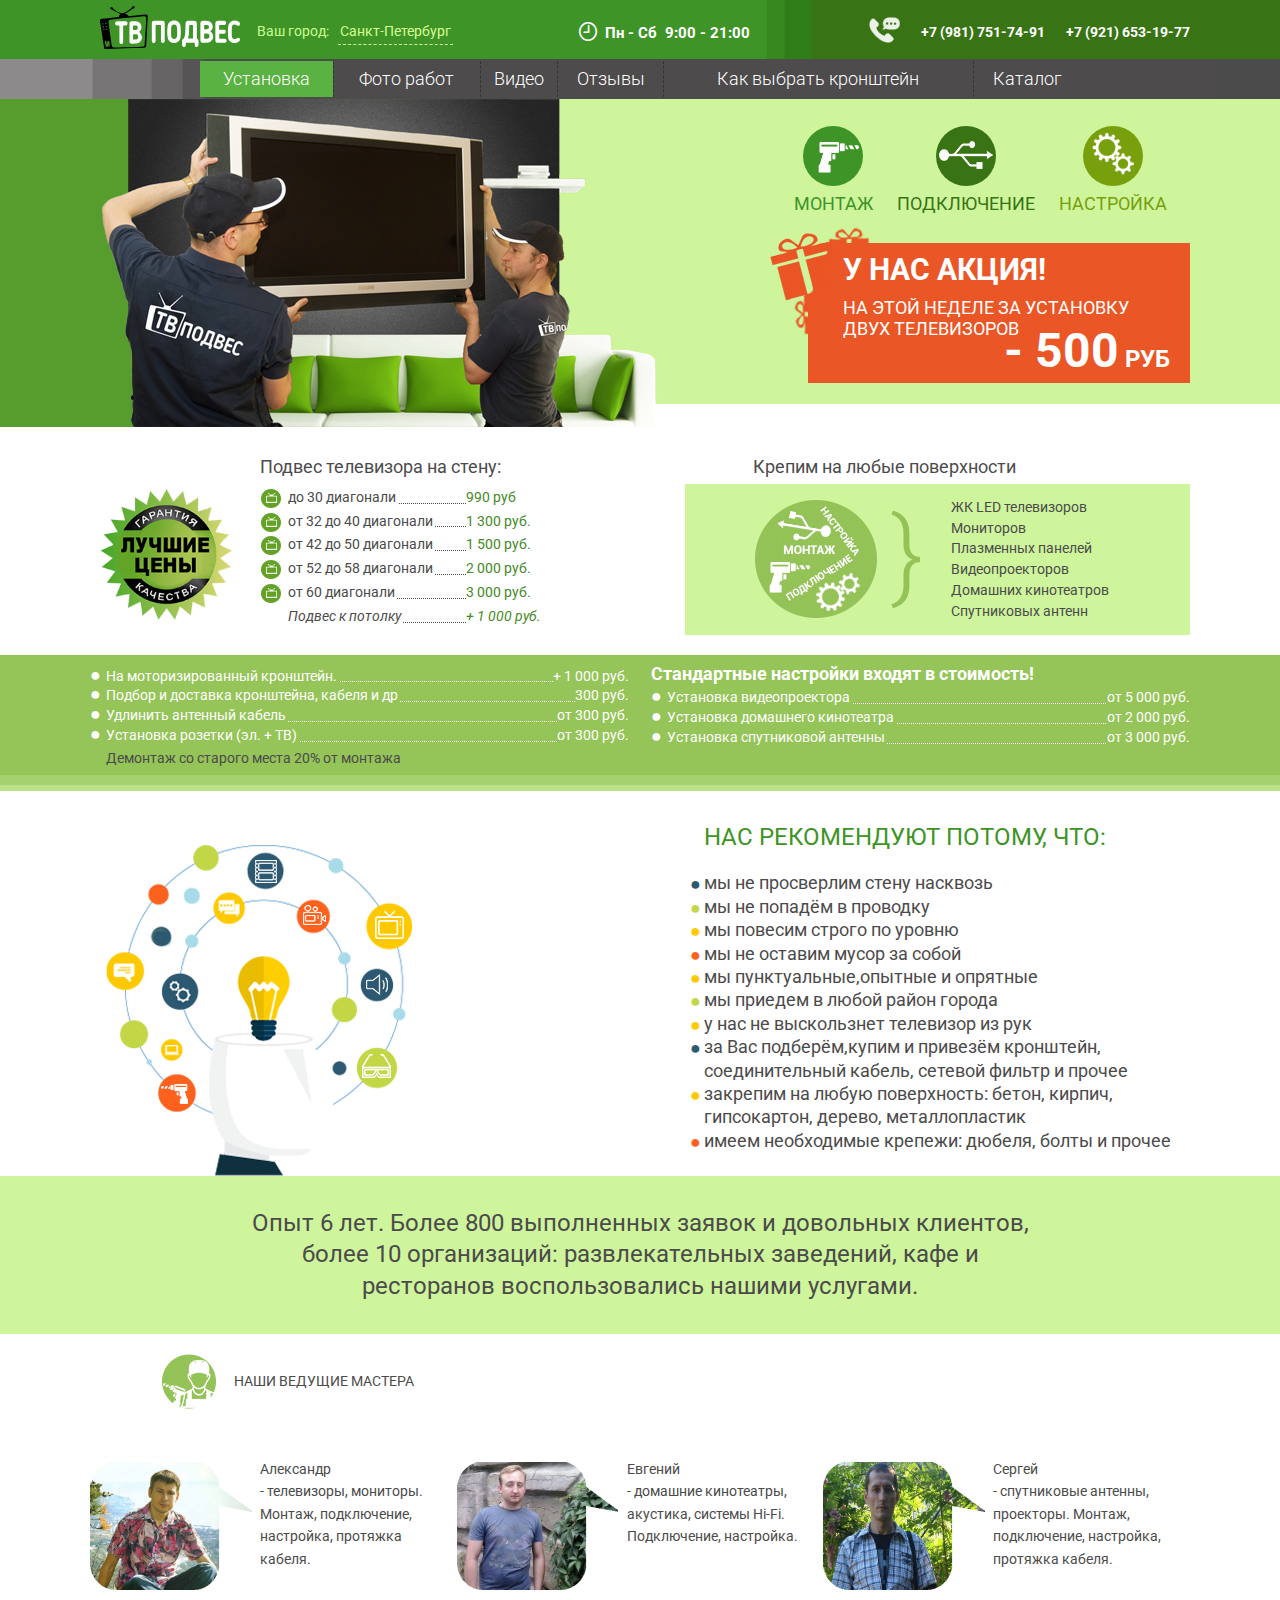
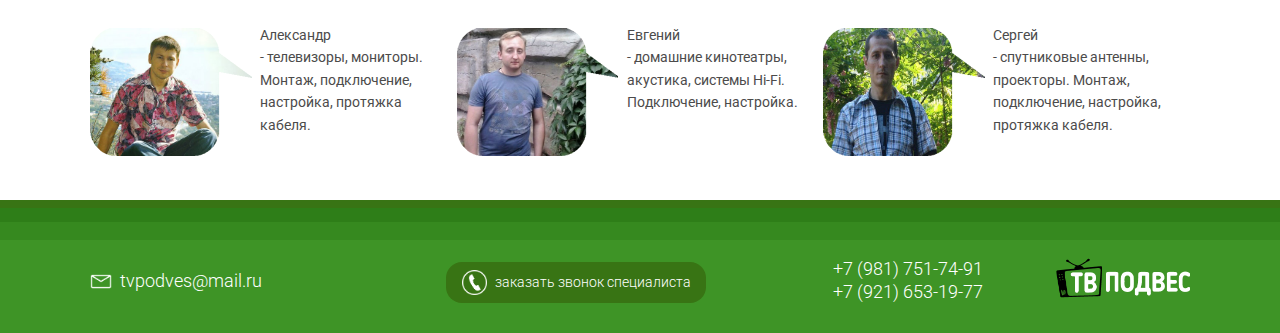
<file: index.html>
<!DOCTYPE html>
<html xmlns="http://www.w3.org/1999/xhtml">
<head>
    <meta charset="utf-8" />
    <title>Page</title>
    <meta name="keywords" content="" />
    <meta name="description" content="" />
	<meta name="viewport" content="width=device-width, initial-scale=1.0">
	<link rel="stylesheet" href="css/font-awesome.min.css" type="text/css" />
    <link rel="stylesheet" href="css/style.css" type="text/css" />
    <link rel="stylesheet" href="css/mobile.css" type="text/css" />
     <link rel="stylesheet" href="css/styles.css" type="text/css" />
    <script src="js/jquery-2.1.1.min.js"></script>
    <script src="js/main.js"></script>
</head>
<body>
<div class="page">
    <header class="header" role="banner">
		<div class="top">
			<div class="c-container clearfix">
				<div class="l-top">
					<a href="/" class="logo"><img src="images/logo.svg" alt="" /></a>
					<div class="sity">
						<span>Ваш город:</span>
						<a href="#">Санкт-Петербург</a>
						<ul>
							<li><a href="#">Москва</a></li>
							<li><a href="#">Санкт-Петербург</a></li>
						</ul>
					</div>
				</div>
				<div class="r-top">
					<address>
						<i class="icon-tel"></i>
						<p>
							<span class="work-time">
								<span>Пн - Сб</span> <span>9:00 - 21:00</span>
							</span>
							<span><a href="tel:7 (981) 751-74-91">+7 (981) 751-74-91</a></span>  <span><a href="tel:7 (921) 653-19-77">+7 (921) 653-19-77</a></span>
							<i class="off"></i>
						</p>
					</address>
				</div>
				<div class="work-time">
					<i class="icon-time"></i>
					<span>Пн - Сб</span> <span>9:00 - 21:00</span>
				</div>
			</div>
		</div>
		<i class="add-menu"></i>
		<div class="top-menu">
			<div class="c-container">
				<a href="/" class="logo"><img src="images/logo.svg" alt="" /></a>
				<menu>
					<li class="active"><a href="/">Установка</a></li>
					<li><a href="photo.html">Фото работ</a></li>
					<li><a href="video.html">Видео</a></li>
					<li><a href="rewiews.html">Отзывы</a></li>
					<li><a href="how-choose.html">Как выбрать кронштейн</a></li>
					<li><a href="catalog.html">Каталог</a></li>
				</menu>
			</div>
		</div>
    </header><!--.header-->
    <div class="middle">
		<div class="main-middle"> 
			<div class="c-container clearfix">
				<div class="service-middle">
					<ul>
						<li><span class="icon s1"></span>Монтаж</li>
						<li><span class="icon s2"></span>Подключение</li>
						<li><span class="icon s3"></span>Настройка</li>
					</ul>
					<div class="action" style="padding:8px 20px 8px 35px;">
						<h5>у нас акция!</h5>
						<p>на этой неделе за установку<br/> двух телевизоров</p>
						<p class="price" style="margin:-13px 0 -8px 0; padding: 0 0 0 0;">- 500<span style="font-size:24px"> руб</span></p>
					</div>
				</div>
			</div>
		</div>
		<div class="price-main">
			<div class="c-container clearfix">
				<section class="r-hanging-tv">
					<p class="tv-head">Крепим на любые поверхности</p>
					<div class="all-tv-service">
						<ul>
							<li>ЖК LED телевизоров</li>
							<li>Мониторов</li>
							<li>Плазменных панелей</li>
							<li>Видеопроекторов</li>
							<li>Домашних кинотеатров</li>
							<li>Спутниковых антенн</li>
						</ul>
					</div>
				</section>
				<section class="price-hanging-tv clearfix">
					<article>
						<h1>Подвес телевизора на стену:</h1>
						<ul>
							<li>
								<p>до 30 диагонали</p>
								<span>990 руб</span>
							</li>
							<li>
								<p>от 32 до 40 диагонали </p>
								<span>1 300 руб.</span>
							</li>
							<li>
								<p>от 42 до 50 диагонали</p>
								<span>1 500 руб.</span>
							</li>
							<li>
								<p>от 52 до 58 диагонали</p>
								<span>2 000 руб.</span>
							</li>
							<li>
								<p>от 60 диагонали</p>
								<span>3 000 руб.</span>
							</li>
							<li>
								<p><i>Подвес к потолку</i></p>
								<span><i>+ 1 000 руб.</i></span>
							</li>
						</ul>
					</article>
				</section>
			</div>
			<div class="bot-price-main">
				<div class="c-container clearfix">
					<div class="l-block">
						<ul>
							<li>
								<p>На моторизированный кронштейн.</p>
								<span>+ 1 000  руб.</span>
							</li>
							<li>
								<p>Подбор и доставка кронштейна, кабеля и др</p>
								<span>300 руб.</span>
							</li>
							<li>
								<p>Удлинить антенный кабель </p>
								<span>от 300 руб.</span>
							</li>
							<li>
								<p>Установка розетки (эл. + ТВ)</p>
								<span>от 300 руб.</span>
							</li>
						</ul>
						<p class="discount-mont">Демонтаж со старого места 20% от монтажа</p>
					</div>
					<div class="r-block">
						<h3>Стандартные настройки входят в стоимость!</h3>
						<ul>
							<li>
								<p>Установка видеопроектора</p>
								<span>от 5 000 руб.</span>
							</li>
							<li>
								<p>Установка домашнего кинотеатра</p>
								<span>от 2 000 руб.</span>
							</li>
							<li>
								<p>Установка спутниковой антенны</p>
								<span>от 3 000 руб.</span>
							</li>
						</ul>
					</div>
				</div>
			</div>
		</div>
		<section class="recommend">	
			<div class="c-container clearfix">
				<article>
					<h3>Нас рекомендуют потому, что:</h3>
					<ul>
						<li>мы не просверлим стену насквозь</li>
						<li>мы не попадём в проводку</li>
						<li>мы повесим строго по уровню</li>
						<li>мы не оставим мусор за собой</li>
						<li>мы пунктуальные,опытные и опрятные</li>
						<li>мы приедем в любой район города</li>
						<li>у нас не выскользнет телевизор из рук</li>
						<li>за Вас подберём,купим и привезём кронштейн, соединительный кабель, сетевой фильтр и прочее</li>
						<li>закрепим на любую поверхность: бетон, кирпич, гипсокартон, дерево, металлопластик</li>
						<li>имеем необходимые крепежи: дюбеля, болты и прочее</li>
					</ul>
				</article>
			</div>
			<div class="recommend-bot">
				<blockquote>
					<p>Опыт 6 лет. Более 800 выполненных заявок и довольных клиентов, более 10 организаций: развлекательных заведений, кафе 
и ресторанов воспользовались нашими услугами.</p>
				</blockquote>
			</div>
		</section>
		<div class="c-container">
			<section class="masters clearfix">
				<h3>Наши ведущие мастера</h3>
				<article class="clearfix">
					<figure><img src="images/user1.jpg" alt="" /></figure>
					<p>Александр</p>
 <p>- телевизоры, мониторы. Монтаж, подключение, настройка, протяжка кабеля.</p>
				</article>
				<article class="clearfix">
					<figure><img src="images/user2.jpg" alt="" /></figure>
					<p>Евгений </p>
<p>- домашние кинотеатры, акустика, системы Hi-Fi. Подключение, настройка.</p>
				</article>
				<article class="clearfix">
					<figure><img src="images/user3.jpg" alt="" /></figure>
					<p>Сергей</p>
 <p>- спутниковые антенны, проекторы. Монтаж, подключение, настройка, протяжка кабеля.</p>
				</article>
				<article class="clearfix">
					<figure><img src="images/user1.jpg" alt="" /></figure>
					<p>Александр</p>
 <p>- телевизоры, мониторы. Монтаж, подключение, настройка, протяжка кабеля.</p>
				</article>
				<article class="clearfix">
					<figure><img src="images/user2.jpg" alt="" /></figure>
					<p>Евгений </p>
<p>- домашние кинотеатры, акустика, системы Hi-Fi. Подключение, настройка.</p>
				</article>
				<article class="clearfix">
					<figure><img src="images/user3.jpg" alt="" /></figure>
					<p>Сергей</p>
 <p>- спутниковые антенны, проекторы. Монтаж, подключение, настройка, протяжка кабеля.</p>
				</article>
			</section>
		</div>
	</div><!--.middle-->
	<footer class="footer" role="contentinfo">
		<div class="c-container clearfix">
			<div class="l-footer">
				<address>
					<p class="adr-mail">tvpodves@mail.ru</p>
				</address>
				<div class="add-bell">
					<a href="javascript:void(0)" class="link-bell">заказать звонок специалиста</a>
					<div class="form-bot-mail">
						<form action="#">
							<label class="i-txt">
								<input type="text" value="" placeholder="Ваше имя..." />
							</label>
							<label class="i-email">
								<input type="email" value="" placeholder="или E-mail..." />
							</label>
							<label class="i-tel">
								<input type="tel" id="phone" value="" placeholder="Ваш номер телефона..." />
							</label>
							<textarea placeholder="тема вопроса.."></textarea>
							<p class="txt-center">
								<input type="submit" value="отправить" />
								<!-- <input type="submit" value="отправленно" class="ess-mail" /> -->
							</p>
						</form>
						<span class="off-form-bot-mail"></span>
					</div>
				</div>
			</div>
			<div class="r-footer">
				<address>
					<p><a href="tel:7 (981) 751-74-91">+7 (981) 751-74-91</a></p>
					<p><a href="tel:7 (921) 653-19-77">+7 (921) 653-19-77</a></p>
				</address>
				<a href="/" class="logo"><img src="images/logo-podves.png" alt="" /></a>
			</div>
		</div>
	</footer><!--.footer -->
</div><!-- /page -->

	<script src="js/jquery.formstyler.min.js"></script>
	<script type="text/javascript" src="fancybox/lib/jquery.mousewheel-3.0.6.pack.js"></script>
	<script type="text/javascript" src="fancybox/source/jquery.fancybox.js"></script>
	<link rel="stylesheet" type="text/css" href="fancybox/source/jquery.fancybox.css" media="screen" />
	<link rel="stylesheet" type="text/css" href="fancybox/source/helpers/jquery.fancybox-buttons.css" />
	<script type="text/javascript" src="fancybox/source/helpers/jquery.fancybox-buttons.js"></script>
	<link rel="stylesheet" type="text/css" href="fancybox/source/helpers/jquery.fancybox-thumbs.css" />
	<script type="text/javascript" src="fancybox/source/helpers/jquery.fancybox-thumbs.js"></script>
	<script type="text/javascript" src="fancybox/source/helpers/jquery.fancybox-media.js"></script>
	<script type="text/javascript" src="fancybox/fancy.js"></script>
</body>
</html>
</file>
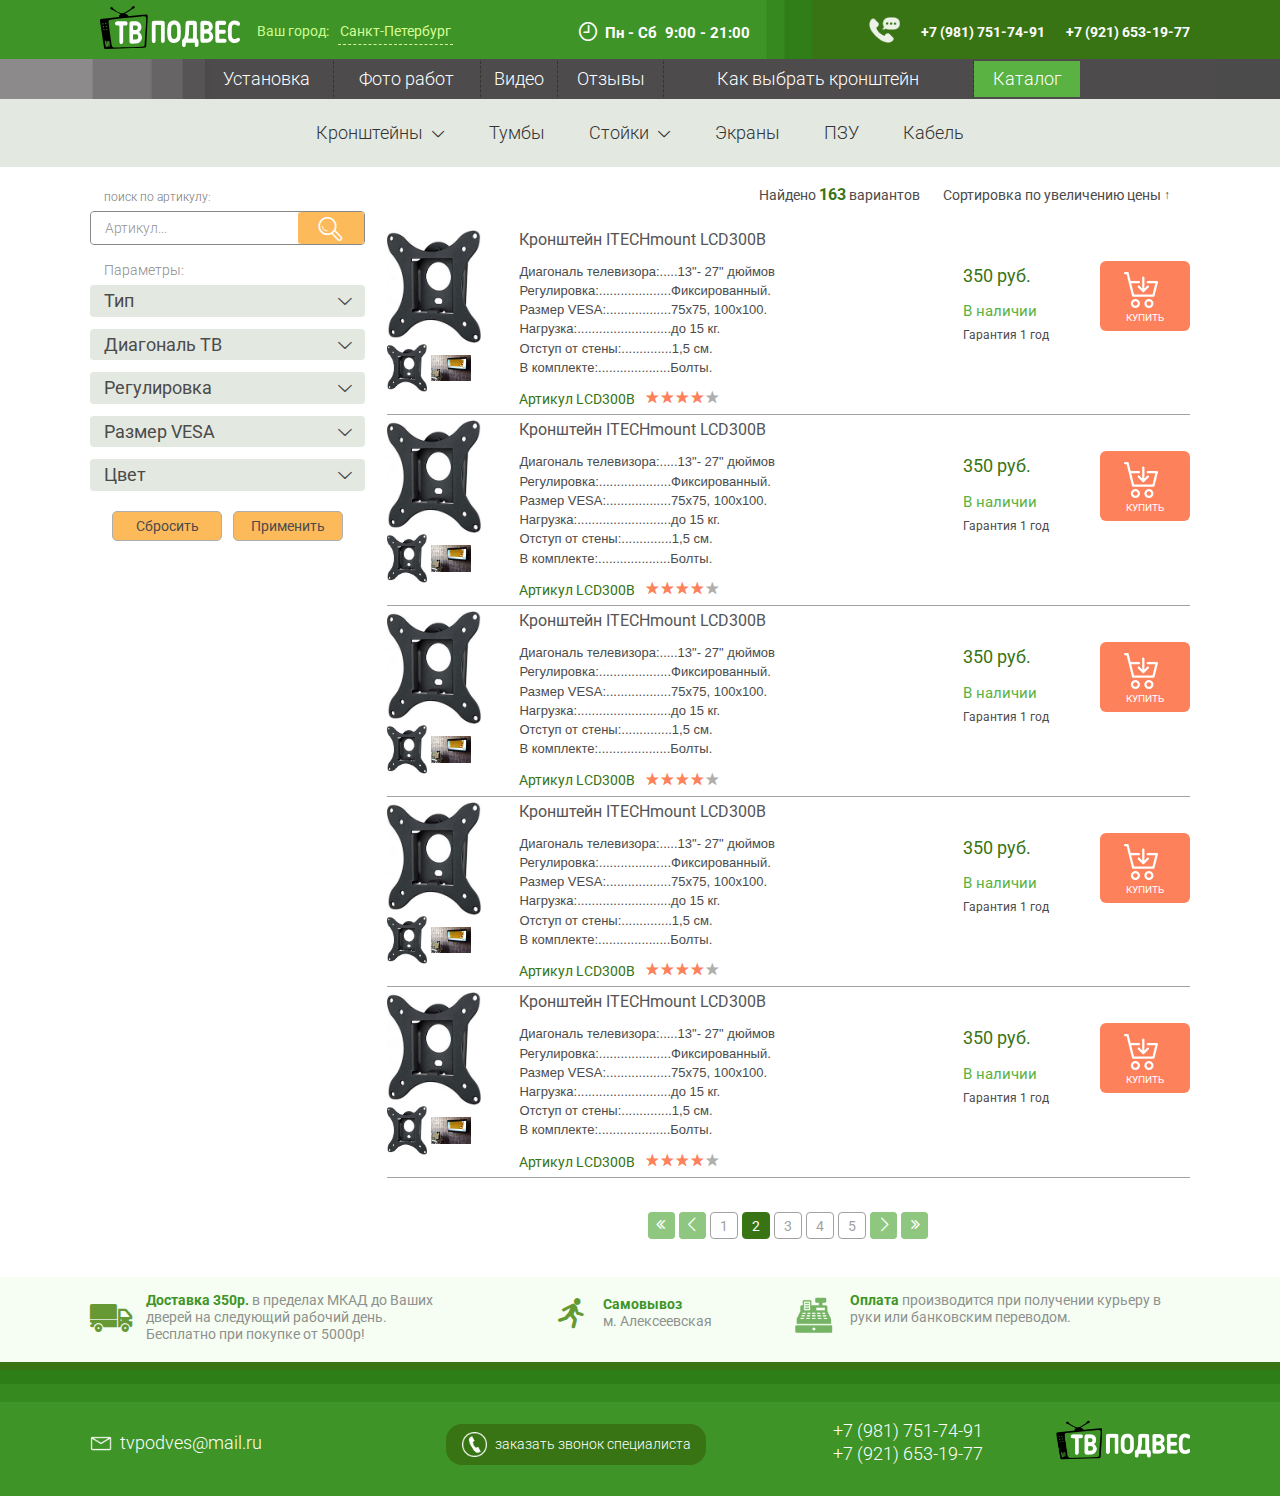
<file: catalog.html>
<!DOCTYPE html>
<html xmlns="http://www.w3.org/1999/xhtml">
<head>
    <meta charset="utf-8" />
    <title>Page</title>
    <meta name="keywords" content="" />
    <meta name="description" content="" />
    <meta name="viewport" content="width=device-width, initial-scale=1.0">
    <link rel="stylesheet" href="css/style.css" type="text/css" />
    <link rel="stylesheet" href="css/mobile.css" type="text/css" />
    <link rel="stylesheet" href="css/jquery.formstyler.css" type="text/css" />
    <script src="js/jquery-2.1.1.min.js"></script>
    <script src="js/main.js"></script>
		<style>
			.jq-checkbox {
				display: inline-block;
			}
			input[type='checkbox'] {
				display: none;
			}
		</style>
</head>
<body>
<div class="page">
    <header class="header" role="banner">
		<div class="top">
			<div class="c-container clearfix">
				<div class="l-top">
					<a href="/" class="logo"><img src="images/logo.svg" alt="" /></a>
					<div class="sity">
						<span>Ваш город:</span>
						<a href="#">Санкт-Петербург</a>
						<ul>
							<li><a href="#">Москва</a></li>
							<li><a href="#">Санкт-Петербург</a></li>
						</ul>
					</div>
				</div>
				<div class="r-top">
					<address>
						<i class="icon-tel"></i>
						<p>
							<span class="work-time">
								<span>Пн - Сб</span> <span>9:00 - 21:00</span>
							</span>
							<span><a href="tel:7 (981) 751-74-91">+7 (981) 751-74-91</a></span>  <span><a href="tel:7 (921) 653-19-77">+7 (921) 653-19-77</a></span>
							<i class="off"></i>
						</p>
					</address>
				</div>
				<div class="work-time">
					<i class="icon-time"></i>
					<span>Пн - Сб</span> <span>9:00 - 21:00</span>
				</div>
			</div>
		</div>
		<i class="add-menu"></i>
		<div class="top-menu">
			<div class="c-container">
				<a href="/" class="logo"><img src="images/logo.svg" alt="" /></a>
				<menu>
					<li><a href="/">Установка</a></li>
					<li><a href="photo.html">Фото работ</a></li>
					<li><a href="video.html">Видео</a></li>
					<li><a href="rewiews.html">Отзывы</a></li>
					<li><a href="how-choose.html">Как выбрать кронштейн</a></li>
					<li class="active"><a href="catalog.html">Каталог</a></li>
				</menu>
				<div class="menu-catalog ">
					<div class="c-container">
						<menu>
							<li class="sub-m"><a href="#">Кронштейны</a>
								<ul>
									<li><a href="#">для телевизоров и мониторов</a></li>
									<li><a href="#">для ресиверов, DVD и тюнеров</a></li>
									<li><a href="#">для проекторов</a></li>
									<li><a href="#">для акустики</a></li>
									<li><a href="#">для микроволновых печей и СВЧ</a></li>
								</ul>
							</li>
							<li><a href="#">Тумбы</a></li>
							<li class="sub-m"><a href="#">Стойки</a>
								<ul>
									<li><a href="#">для телевизоров и мониторов</a></li>
									<li><a href="#">для ресиверов, DVD и тюнеров</a></li>
									<li><a href="#">для проекторов</a></li>
									<li><a href="#">для акустики</a></li>
									<li><a href="#">для микроволновых печей и СВЧ</a></li>
								</ul>
							</li>
							<li><a href="#">Экраны</a></li>
							<li><a href="#">ПЗУ</a></li>
							<li><a href="#">Кабель</a></li>
						</menu>
					</div>
				</div>
			</div>
		</div>
    </header><!--.header-->
    <div class="middle">
		<div class="menu-catalog ">
			<div class="c-container">
				<menu>
					<li class="sub-m"><a href="#">Кронштейны</a>
						<ul>
							<li><a href="#">для телевизоров и мониторов</a></li>
							<li><a href="#">для ресиверов, DVD и тюнеров</a></li>
							<li><a href="#">для проекторов</a></li>
							<li><a href="#">для акустики</a></li>
							<li><a href="#">для микроволновых печей и СВЧ</a></li>
						</ul>
					</li>
					<li><a href="#">Тумбы</a></li>
					<li class="sub-m"><a href="#">Стойки</a>
						<ul>
							<li><a href="#">для телевизоров и мониторов</a></li>
							<li><a href="#">для ресиверов, DVD и тюнеров</a></li>
							<li><a href="#">для проекторов</a></li>
							<li><a href="#">для акустики</a></li>
							<li><a href="#">для микроволновых печей и СВЧ</a></li>
						</ul>
					</li>
					<li><a href="#">Экраны</a></li>
					<li><a href="#">ПЗУ</a></li>
					<li><a href="#">Кабель</a></li>
				</menu>
			</div>
		</div>
		<div class="c-container clearfix">
			<div class="left-catalog">
				<div class="articul-search">
					<p>поиск по артикулу:</p>
					<div class="c-search">
						<input type="text" value="" placeholder="Артикул..." />
						<label class="bt-search">
							<input type="submit" value="" />
						</label>
					</div>
				</div>
				<nav class="category-menu">
					<h6>Параметры:</h6>

					<form action="#">
						<ul>
							<li><a href="#">Тип</a>
								<ul>
									<li>
										<label><input type="checkbox" checked name="" value="" />настенные</label>
									</li>
									<li>
										<label><input type="checkbox" name="" value="" />потолочные</label>
									</li>
									<li>
										<label><input type="checkbox" name="" value="" />настольные</label>
									</li>
									<li>
										<label><input type="checkbox" name="" value="" />моторизированные</label>
									</li>
									<li>
										<label><input type="checkbox" name="" value="" />для изогнутых тв</label>
									</li>
								</ul>
							</li>
							<li><a href="#">Диагональ ТВ</a>
								<ul>
									<li>
										<label><input type="checkbox" name="" checked="checked" value="" />до 26 дюймов</label>
									</li>
									<li>
										<label><input type="checkbox" name="" value="" />26- 40 дюймов</label>
									</li>
									<li>
										<label><input type="checkbox" name="" value="" />от 40 дюймов</label>
									</li>
								</ul>
							</li>
							<li><a href="#">Регулировка</a>
								<ul>
									<li>
										<label><input type="checkbox" name="" value="" />фиксированные</label>
									</li>
									<li>
										<label><input type="checkbox" name="" value="" />с наклоном</label>
									</li>
									<li>
										<label><input type="checkbox" name="" value="" />с поворотом и наклоном</label>
									</li>
								</ul>
							</li>
							<li><a href="#">Размер VESA</a>
								<ul>
									<li>
										<label><input type="checkbox" name="" value="" />от 75х75 до 100х100</label>
									</li>
									<li>
										<label><input type="checkbox" name="" value="" />от 100х100 до 200х200</label>
									</li>
									<li>
										<label><input type="checkbox" name="" value="" />от 200х200 до 400х400</label>
									</li>
									<li>
										<label><input type="checkbox" name="" value="" />от 400х400 до 900х600</label>
									</li>
								</ul>
							</li>
							<li><a href="#">Цвет</a>
								<ul>
									<li>
										<label><input type="checkbox" name="" value="" />чёрные</label>
									</li>
									<li>
										<label><input type="checkbox" name="" value="" />серые</label>
									</li>
									<li>
										<label><input type="checkbox" name="" value="" />белые</label>
									</li>
								</ul>
							</li>
						</ul>
						<p class="txt-center">
							<input type="submit" value="Сбросить" /> 
							
							<input type="submit" value="Применить" />
						</p>
					</form>
				</nav>
			</div>
			<div class="container-catalog">
				<div class="catalog">
					<div class="sortibg">
						<ul>
							<li>Найдено <span style="color: #387414;font-size: 16px;font-weight: bold;">163</span> вариантов</li>
							<li>Сортировка по увеличению цены</li>
						</ul>
					</div>
					<section class="clearfix">
						<div class="photo-product">
							<figure class="visible"><a class="fancybox" href="#poop-photo"><img src="images/cponcht.jpg" alt="" /></a></figure>
							<figure><a class="fancybox" href="#poop-photo"><img src="images/r1.jpg" alt="" /></a></figure>
							<ul>
								<li><img src="images/cponcht.jpg" alt="" /></li>
								<li><img src="images/r1.jpg" alt="" /></li>
							</ul>
						</div>
						<div class="all-description-product clearfix">
							<h2><a href="#">Кронштейн ITECHmount LCD300B</a></h2>
							<div class="description-product">
								<ul><li><span style="margin: 0px; padding: 0px; border: 0px; font-stretch: inherit; font-size: 13px; line-height: 17px; font-family: Arial, 'Helvetica Neue', Helvetica, sans-serif; vertical-align: baseline; color: rgb(76, 75, 75); text-align: justify; background-color: rgb(255, 255, 255);">Диагональ</span><span style="margin: 0px; padding: 0px; border: 0px; font-stretch: inherit; font-size: 13px; line-height: 17px; font-family: Arial, 'Helvetica Neue', Helvetica, sans-serif; vertical-align: baseline; color: rgb(76, 75, 75); text-align: justify; background-color: rgb(255, 255, 255);">&nbsp;телевизора:.....</span><span style="font-family: Arial, 'Helvetica Neue', Helvetica, sans-serif; font-size: 13px; line-height: 17px; text-align: justify; background-color: rgb(255, 255, 255);">13"- 27"&nbsp;</span><span style="font-family: Arial, 'Helvetica Neue', Helvetica, sans-serif; font-size: 13px; line-height: 17px; text-align: justify; background-color: rgb(255, 255, 255);">дюймов</span></li><li><span style="font-family: Arial, 'Helvetica Neue', Helvetica, sans-serif; font-size: 13px; line-height: 17px; text-align: justify; background-color: rgb(255, 255, 255);">Регулировка:....................</span><span style="font-family: Arial, 'Helvetica Neue', Helvetica, sans-serif; font-size: 13px; line-height: 17px; text-align: justify; background-color: rgb(255, 255, 255);">Фиксированный.</span></li><li><span style="font-family: Arial, 'Helvetica Neue', Helvetica, sans-serif; font-size: 13px; line-height: 17px; text-align: justify; background-color: rgb(255, 255, 255);">Размер VESA:..................75х75, 100х100.&nbsp;</span></li><li><span style="font-family: Arial, 'Helvetica Neue', Helvetica, sans-serif; font-size: 13px; line-height: 17px; text-align: justify; background-color: rgb(255, 255, 255);">Нагрузка:..........................до 15 кг.&nbsp;</span></li><li><span style="font-family: Arial, 'Helvetica Neue', Helvetica, sans-serif; font-size: 13px; line-height: 17px; text-align: justify; background-color: rgb(255, 255, 255);">Отступ от стены:..............1,5 см.</span></li><li><span style="font-family: Arial, 'Helvetica Neue', Helvetica, sans-serif; font-size: 13px; line-height: 17px; text-align: justify; background-color: rgb(255, 255, 255);">В комплекте:....................Болты.</span></li></ul>
								<div class="articul-product">
									<span>Артикул LCD300B</span>
									<div class="raiting">
										<span class="star "></span>
										<span class="star "></span>
										<span class="star "></span>
										<span class="star "></span>
										<span class="star no-star"></span>
									</div>
								</div>
							</div>
							<div class="r-description-product">
								<div class="nal-product">
									<p class="price">350 руб.</p>
									<p class="es-nal">В наличии</p>
									<p class="small">Гарантия 1 год</p>
								</div>
								<a href="#poop-checkout" class="fancybox btn-basket">купить</a>
							</div>
						</div>
					</section>
					<section class="clearfix">
						<div class="photo-product">
							<figure class="visible"><a class="fancybox" href="#poop-photo"><img src="images/cponcht.jpg" alt="" /></a></figure>
							<figure><a class="fancybox" href="#poop-photo"><img src="images/r1.jpg" alt="" /></a></figure>
							<ul>
								<li><img src="images/cponcht.jpg" alt="" /></li>
								<li><img src="images/r1.jpg" alt="" /></li>
							</ul>
						</div>
						<div class="all-description-product clearfix">
							<h2><a href="#">Кронштейн ITECHmount LCD300B</a></h2>
							<div class="description-product">
								<ul><li><span style="margin: 0px; padding: 0px; border: 0px; font-stretch: inherit; font-size: 13px; line-height: 17px; font-family: Arial, 'Helvetica Neue', Helvetica, sans-serif; vertical-align: baseline; color: rgb(76, 75, 75); text-align: justify; background-color: rgb(255, 255, 255);">Диагональ</span><span style="margin: 0px; padding: 0px; border: 0px; font-stretch: inherit; font-size: 13px; line-height: 17px; font-family: Arial, 'Helvetica Neue', Helvetica, sans-serif; vertical-align: baseline; color: rgb(76, 75, 75); text-align: justify; background-color: rgb(255, 255, 255);">&nbsp;телевизора:.....</span><span style="font-family: Arial, 'Helvetica Neue', Helvetica, sans-serif; font-size: 13px; line-height: 17px; text-align: justify; background-color: rgb(255, 255, 255);">13"- 27"&nbsp;</span><span style="font-family: Arial, 'Helvetica Neue', Helvetica, sans-serif; font-size: 13px; line-height: 17px; text-align: justify; background-color: rgb(255, 255, 255);">дюймов</span></li><li><span style="font-family: Arial, 'Helvetica Neue', Helvetica, sans-serif; font-size: 13px; line-height: 17px; text-align: justify; background-color: rgb(255, 255, 255);">Регулировка:....................</span><span style="font-family: Arial, 'Helvetica Neue', Helvetica, sans-serif; font-size: 13px; line-height: 17px; text-align: justify; background-color: rgb(255, 255, 255);">Фиксированный.</span></li><li><span style="font-family: Arial, 'Helvetica Neue', Helvetica, sans-serif; font-size: 13px; line-height: 17px; text-align: justify; background-color: rgb(255, 255, 255);">Размер VESA:..................75х75, 100х100.&nbsp;</span></li><li><span style="font-family: Arial, 'Helvetica Neue', Helvetica, sans-serif; font-size: 13px; line-height: 17px; text-align: justify; background-color: rgb(255, 255, 255);">Нагрузка:..........................до 15 кг.&nbsp;</span></li><li><span style="font-family: Arial, 'Helvetica Neue', Helvetica, sans-serif; font-size: 13px; line-height: 17px; text-align: justify; background-color: rgb(255, 255, 255);">Отступ от стены:..............1,5 см.</span></li><li><span style="font-family: Arial, 'Helvetica Neue', Helvetica, sans-serif; font-size: 13px; line-height: 17px; text-align: justify; background-color: rgb(255, 255, 255);">В комплекте:....................Болты.</span></li></ul>
								<div class="articul-product">
									<span>Артикул LCD300B</span>
									<div class="raiting">
										<span class="star "></span>
										<span class="star "></span>
										<span class="star "></span>
										<span class="star "></span>
										<span class="star no-star"></span>
									</div>
								</div>
							</div>
							<div class="r-description-product">
								<div class="nal-product">
									<p class="price">350 руб.</p>
									<p class="es-nal">В наличии</p>
									<p class="small">Гарантия 1 год</p>
								</div>
								<a href="#poop-checkout" class="fancybox btn-basket">купить</a>
							</div>
						</div>
					</section>
					<section class="clearfix">
						<div class="photo-product">
							<figure class="visible"><a class="fancybox" href="#poop-photo"><img src="images/cponcht.jpg" alt="" /></a></figure>
							<figure><a class="fancybox" href="#poop-photo"><img src="images/r1.jpg" alt="" /></a></figure>
							<ul>
								<li><img src="images/cponcht.jpg" alt="" /></li>
								<li><img src="images/r1.jpg" alt="" /></li>
							</ul>
						</div>
						<div class="all-description-product clearfix">
							<h2><a href="#">Кронштейн ITECHmount LCD300B</a></h2>
							<div class="description-product">
								<ul><li><span style="margin: 0px; padding: 0px; border: 0px; font-stretch: inherit; font-size: 13px; line-height: 17px; font-family: Arial, 'Helvetica Neue', Helvetica, sans-serif; vertical-align: baseline; color: rgb(76, 75, 75); text-align: justify; background-color: rgb(255, 255, 255);">Диагональ</span><span style="margin: 0px; padding: 0px; border: 0px; font-stretch: inherit; font-size: 13px; line-height: 17px; font-family: Arial, 'Helvetica Neue', Helvetica, sans-serif; vertical-align: baseline; color: rgb(76, 75, 75); text-align: justify; background-color: rgb(255, 255, 255);">&nbsp;телевизора:.....</span><span style="font-family: Arial, 'Helvetica Neue', Helvetica, sans-serif; font-size: 13px; line-height: 17px; text-align: justify; background-color: rgb(255, 255, 255);">13"- 27"&nbsp;</span><span style="font-family: Arial, 'Helvetica Neue', Helvetica, sans-serif; font-size: 13px; line-height: 17px; text-align: justify; background-color: rgb(255, 255, 255);">дюймов</span></li><li><span style="font-family: Arial, 'Helvetica Neue', Helvetica, sans-serif; font-size: 13px; line-height: 17px; text-align: justify; background-color: rgb(255, 255, 255);">Регулировка:....................</span><span style="font-family: Arial, 'Helvetica Neue', Helvetica, sans-serif; font-size: 13px; line-height: 17px; text-align: justify; background-color: rgb(255, 255, 255);">Фиксированный.</span></li><li><span style="font-family: Arial, 'Helvetica Neue', Helvetica, sans-serif; font-size: 13px; line-height: 17px; text-align: justify; background-color: rgb(255, 255, 255);">Размер VESA:..................75х75, 100х100.&nbsp;</span></li><li><span style="font-family: Arial, 'Helvetica Neue', Helvetica, sans-serif; font-size: 13px; line-height: 17px; text-align: justify; background-color: rgb(255, 255, 255);">Нагрузка:..........................до 15 кг.&nbsp;</span></li><li><span style="font-family: Arial, 'Helvetica Neue', Helvetica, sans-serif; font-size: 13px; line-height: 17px; text-align: justify; background-color: rgb(255, 255, 255);">Отступ от стены:..............1,5 см.</span></li><li><span style="font-family: Arial, 'Helvetica Neue', Helvetica, sans-serif; font-size: 13px; line-height: 17px; text-align: justify; background-color: rgb(255, 255, 255);">В комплекте:....................Болты.</span></li></ul>
								<div class="articul-product">
									<span>Артикул LCD300B</span>
									<div class="raiting">
										<span class="star "></span>
										<span class="star "></span>
										<span class="star "></span>
										<span class="star "></span>
										<span class="star no-star"></span>
									</div>
								</div>
							</div>
							<div class="r-description-product">
								<div class="nal-product">
									<p class="price">350 руб.</p>
									<p class="es-nal">В наличии</p>
									<p class="small">Гарантия 1 год</p>
								</div>
								<a href="#poop-checkout" class="fancybox btn-basket">купить</a>
							</div>
						</div>
					</section>
					<section class="clearfix">
						<div class="photo-product">
							<figure class="visible"><a class="fancybox" href="#poop-photo"><img src="images/cponcht.jpg" alt="" /></a></figure>
							<figure><a class="fancybox" href="#poop-photo"><img src="images/r1.jpg" alt="" /></a></figure>
							<ul>
								<li><img src="images/cponcht.jpg" alt="" /></li>
								<li><img src="images/r1.jpg" alt="" /></li>
							</ul>
						</div>
						<div class="all-description-product clearfix">
							<h2><a href="#">Кронштейн ITECHmount LCD300B</a></h2>
							<div class="description-product">
								<ul><li><span style="margin: 0px; padding: 0px; border: 0px; font-stretch: inherit; font-size: 13px; line-height: 17px; font-family: Arial, 'Helvetica Neue', Helvetica, sans-serif; vertical-align: baseline; color: rgb(76, 75, 75); text-align: justify; background-color: rgb(255, 255, 255);">Диагональ</span><span style="margin: 0px; padding: 0px; border: 0px; font-stretch: inherit; font-size: 13px; line-height: 17px; font-family: Arial, 'Helvetica Neue', Helvetica, sans-serif; vertical-align: baseline; color: rgb(76, 75, 75); text-align: justify; background-color: rgb(255, 255, 255);">&nbsp;телевизора:.....</span><span style="font-family: Arial, 'Helvetica Neue', Helvetica, sans-serif; font-size: 13px; line-height: 17px; text-align: justify; background-color: rgb(255, 255, 255);">13"- 27"&nbsp;</span><span style="font-family: Arial, 'Helvetica Neue', Helvetica, sans-serif; font-size: 13px; line-height: 17px; text-align: justify; background-color: rgb(255, 255, 255);">дюймов</span></li><li><span style="font-family: Arial, 'Helvetica Neue', Helvetica, sans-serif; font-size: 13px; line-height: 17px; text-align: justify; background-color: rgb(255, 255, 255);">Регулировка:....................</span><span style="font-family: Arial, 'Helvetica Neue', Helvetica, sans-serif; font-size: 13px; line-height: 17px; text-align: justify; background-color: rgb(255, 255, 255);">Фиксированный.</span></li><li><span style="font-family: Arial, 'Helvetica Neue', Helvetica, sans-serif; font-size: 13px; line-height: 17px; text-align: justify; background-color: rgb(255, 255, 255);">Размер VESA:..................75х75, 100х100.&nbsp;</span></li><li><span style="font-family: Arial, 'Helvetica Neue', Helvetica, sans-serif; font-size: 13px; line-height: 17px; text-align: justify; background-color: rgb(255, 255, 255);">Нагрузка:..........................до 15 кг.&nbsp;</span></li><li><span style="font-family: Arial, 'Helvetica Neue', Helvetica, sans-serif; font-size: 13px; line-height: 17px; text-align: justify; background-color: rgb(255, 255, 255);">Отступ от стены:..............1,5 см.</span></li><li><span style="font-family: Arial, 'Helvetica Neue', Helvetica, sans-serif; font-size: 13px; line-height: 17px; text-align: justify; background-color: rgb(255, 255, 255);">В комплекте:....................Болты.</span></li></ul>
								<div class="articul-product">
									<span>Артикул LCD300B</span>
									<div class="raiting">
										<span class="star "></span>
										<span class="star "></span>
										<span class="star "></span>
										<span class="star "></span>
										<span class="star no-star"></span>
									</div>
								</div>
							</div>
							<div class="r-description-product">
								<div class="nal-product">
									<p class="price">350 руб.</p>
									<p class="es-nal">В наличии</p>
									<p class="small">Гарантия 1 год</p>
								</div>
								<a href="#poop-checkout" class="fancybox btn-basket">купить</a>
							</div>
						</div>
					</section>
					<section class="clearfix">
						<div class="photo-product">
							<figure class="visible"><a class="fancybox" href="#poop-photo"><img src="images/cponcht.jpg" alt="" /></a></figure>
							<figure><a class="fancybox" href="#poop-photo"><img src="images/r1.jpg" alt="" /></a></figure>
							<ul>
								<li><img src="images/cponcht.jpg" alt="" /></li>
								<li><img src="images/r1.jpg" alt="" /></li>
							</ul>
						</div>
						<div class="all-description-product clearfix">
							<h2><a href="#">Кронштейн ITECHmount LCD300B</a></h2>
							<div class="description-product">
								<ul><li><span style="margin: 0px; padding: 0px; border: 0px; font-stretch: inherit; font-size: 13px; line-height: 17px; font-family: Arial, 'Helvetica Neue', Helvetica, sans-serif; vertical-align: baseline; color: rgb(76, 75, 75); text-align: justify; background-color: rgb(255, 255, 255);">Диагональ</span><span style="margin: 0px; padding: 0px; border: 0px; font-stretch: inherit; font-size: 13px; line-height: 17px; font-family: Arial, 'Helvetica Neue', Helvetica, sans-serif; vertical-align: baseline; color: rgb(76, 75, 75); text-align: justify; background-color: rgb(255, 255, 255);">&nbsp;телевизора:.....</span><span style="font-family: Arial, 'Helvetica Neue', Helvetica, sans-serif; font-size: 13px; line-height: 17px; text-align: justify; background-color: rgb(255, 255, 255);">13"- 27"&nbsp;</span><span style="font-family: Arial, 'Helvetica Neue', Helvetica, sans-serif; font-size: 13px; line-height: 17px; text-align: justify; background-color: rgb(255, 255, 255);">дюймов</span></li><li><span style="font-family: Arial, 'Helvetica Neue', Helvetica, sans-serif; font-size: 13px; line-height: 17px; text-align: justify; background-color: rgb(255, 255, 255);">Регулировка:....................</span><span style="font-family: Arial, 'Helvetica Neue', Helvetica, sans-serif; font-size: 13px; line-height: 17px; text-align: justify; background-color: rgb(255, 255, 255);">Фиксированный.</span></li><li><span style="font-family: Arial, 'Helvetica Neue', Helvetica, sans-serif; font-size: 13px; line-height: 17px; text-align: justify; background-color: rgb(255, 255, 255);">Размер VESA:..................75х75, 100х100.&nbsp;</span></li><li><span style="font-family: Arial, 'Helvetica Neue', Helvetica, sans-serif; font-size: 13px; line-height: 17px; text-align: justify; background-color: rgb(255, 255, 255);">Нагрузка:..........................до 15 кг.&nbsp;</span></li><li><span style="font-family: Arial, 'Helvetica Neue', Helvetica, sans-serif; font-size: 13px; line-height: 17px; text-align: justify; background-color: rgb(255, 255, 255);">Отступ от стены:..............1,5 см.</span></li><li><span style="font-family: Arial, 'Helvetica Neue', Helvetica, sans-serif; font-size: 13px; line-height: 17px; text-align: justify; background-color: rgb(255, 255, 255);">В комплекте:....................Болты.</span></li></ul>
								<div class="articul-product">
									<span>Артикул LCD300B</span>
									<div class="raiting">
										<span class="star "></span>
										<span class="star "></span>
										<span class="star "></span>
										<span class="star "></span>
										<span class="star no-star"></span>
									</div>
								</div>
							</div>
							<div class="r-description-product">
								<div class="nal-product">
									<p class="price">350 руб.</p>
									<p class="es-nal">В наличии</p>
									<p class="small">Гарантия 1 год</p>
								</div>
								<a href="#poop-checkout" class="fancybox btn-basket">купить</a>
							</div>
						</div>
					</section>
					<div class="bot-nav">
						<ul>
							<li class="last-all"><a href="#"></a></li>
							<li class="last"><a href="#"></a></li>
							<li><a href="#">1</a></li>
							<li class="active"><a href="#">2</a></li>
							<li><a href="#">3</a></li>
							<li><a href="#">4</a></li>
							<li><a href="#">5</a></li>
							<li class="first"><a href="#"></a></li>
							<li class="first-all"><a href="#"></a></li>
						</ul>
					</div>
				</div>
			</div>
		</div>
		<div class="delivery-transfer">
			<div class="c-container clearfix">
				<div class="delivery">
					<p><strong>Доставка 350р.</strong> в пределах МКАД до Ваших дверей 
на следующий рабочий день.<br /> 
Бесплатно при покупке от 5000р!</p>
				</div>
				<div class="pickup">
					<address><strong>Самовывоз</strong> м. Алексеевская</address>
				</div>
				<div class="pay">
					<p><strong>Оплата</strong> производится при получении курьеру в руки или банковским переводом.</p>
				</div>
			</div>
		</div>  
    </div><!--.middle-->
	<footer class="footer" role="contentinfo">
		<div class="c-container clearfix">
			<div class="l-footer">
				<address>
					<p class="adr-mail">tvpodves@mail.ru</p>
				</address>
				<div class="add-bell">
					<a href="javascript:void(0)" class="link-bell">заказать звонок специалиста</a>
					<div class="form-bot-mail">
						<form action="#">
							<label class="i-txt">
								<input type="text" value="" placeholder="Ваше имя..." />
							</label>
							<label class="i-email">
								<input type="email" value="" placeholder="или E-mail..." />
							</label>
							<label class="i-tel">
								<input type="tel" id="phone" value="" placeholder="Ваш номер телефона..." />
							</label>
							<textarea placeholder="тема вопроса.."></textarea>
							<p class="txt-center">
								<input type="submit" value="отправить" />
								<!-- <input type="submit" value="отправленно" class="ess-mail" /> -->
							</p>
						</form>
						<span class="off-form-bot-mail"></span>
					</div>
				</div>
			</div>
			<div class="r-footer">
				<address>
					<p><a href="tel:7 (981) 751-74-91">+7 (981) 751-74-91</a></p>
					<p><a href="tel:7 (921) 653-19-77">+7 (921) 653-19-77</a></p>
				</address>
				<a href="/" class="logo"><img src="images/logo-podves.png" alt="" /></a>
			</div>
		</div>
	</footer><!--.footer -->
</div><!-- /page -->
<div id="poop-photo" class="reviewing">
	<div class="c-reviewing">
		<h3>название кронштейна</h3>
		<span class="price">350 руб.</span>
		<div class="reviewing-photo clearfix">
			<div class="box-photo visible">
				<span><img src="images/cponcht.jpg" alt="" /></span>
			</div>
			<div class="box-photo">
				<span><img src="images/cponcht.jpg" alt="" /></span>
			</div>
			<div class="box-photo">
				<span><img src="images/cponcht.jpg" alt="" /></span>
			</div>
			<div class="box-photo">
				<span><img src="images/cponcht.jpg" alt="" /></span>
			</div>
			<div class="box-photo">
				<span><img src="images/cponcht.jpg" alt="" /></span>
			</div>
			<ul>
				<li class="active"><img src="images/cponcht.jpg" alt="" /></li>
				<li><img src="images/cponcht.jpg" alt="" /></li>
				<li><img src="images/cponcht.jpg" alt="" /></li>
				<li><img src="images/cponcht.jpg" alt="" /></li>
				<li><img src="images/cponcht.jpg" alt="" /></li>
			</ul>
		</div>
		<h4>подробные характеристики</h4>
		<div class="clearfix">
			<div class="l-har">
				<p>Фиксированный. Для телевизоров с диагональю 15"- 26" Размер VESA 75х75, 100х100. Нагрузка: до 25 кг. Отступ от стены: 1,8 см.</p>
			</div>
			<div class="r-har">
				<div class="articul-product">
					<span>Артикул LCD300B</span>
					<div class="raiting">
						<span class="star "></span>
						<span class="star "></span>
						<span class="star "></span>
						<span class="star "></span>
						<span class="star no-star"></span>
					</div>
					<div class="bot-har clearfix">
						<div class="l-bot-har">
							<p class="es-nal">В наличии</p>
							<p class="small">Гарантия 1 год</p>
						</div>
						<a href="#senks" class="btn-basket fancybox">купить</a>
					</div>
				</div>
			</div>
		</div>
	</div>
</div>

<div class="checkout" id="poop-checkout">
	<div class="t-checkout">Оформить заказ:</div>
	<form action="#">
		<div class="c-checkout clearfix">
			<figure><img src="images/cponcht.jpg" alt="" /></figure>
			<div class="r-checkout">
				<h4>Кронштейн ITECHmount LCD300B</h4>
				<p class="green">Артикул LCD300B</p>
				<div class="main-calc">
					<a href="#" class="minus"></a>
					<input type="text" value="1" onkeydown="" />
					<a href="#" class="plus"></a>
					<p>кол-во</p>
				</div>	
			</div>
		</div>
		<div class="c-checkout">
			<div class="line-block">
				<span class="inline">Ваш телефон:</span>
				<input type="tel" value="" />
			</div>
			<div class="line-block">
				<span class="inline">Ваше имя:</span>
				<input type="text" value="" />
			</div>
			<div class="line-block">
				<span class="inline">Установка:</span>
				<input type="checkbox" checked="checked" value="" />
			</div>
			<!-- <div class="line-block">
				<label><span class="inline">Доставка:</span>
				<input type="radio" checked="checked" name="m" value="" /></label>
				<label><span class="inline smv">Самовывоз:</span>
				<input type="radio" name="m" value="" /></label>
			</div> -->
			<p class="txt-center"><input type="submit" class="fancybox" href="#senks" value="отправить" /></p>
		</div>
	</form>
</div>

<div class="senks" id="senks">
	<p>Спасибо, менеджер свяжется с Вами <br> в ближайшее время!</p>
	<p><a href="catalog.html" class="btn">Вернуться к каталогу</a></p>
</div>

	<script src="js/jquery.formstyler.min.js"></script>
	<script type="text/javascript" src="fancybox/lib/jquery.mousewheel-3.0.6.pack.js"></script>
	<script type="text/javascript" src="fancybox/source/jquery.fancybox.js"></script>
	<link rel="stylesheet" type="text/css" href="fancybox/source/jquery.fancybox.css" media="screen" />
	<link rel="stylesheet" type="text/css" href="fancybox/source/helpers/jquery.fancybox-buttons.css" />
	<script type="text/javascript" src="fancybox/source/helpers/jquery.fancybox-buttons.js"></script>
	<link rel="stylesheet" type="text/css" href="fancybox/source/helpers/jquery.fancybox-thumbs.css" />
	<script type="text/javascript" src="fancybox/source/helpers/jquery.fancybox-thumbs.js"></script>
	<script type="text/javascript" src="fancybox/source/helpers/jquery.fancybox-media.js"></script>
	<script type="text/javascript" src="fancybox/fancy.js"></script>

</body>
</html>
</file>
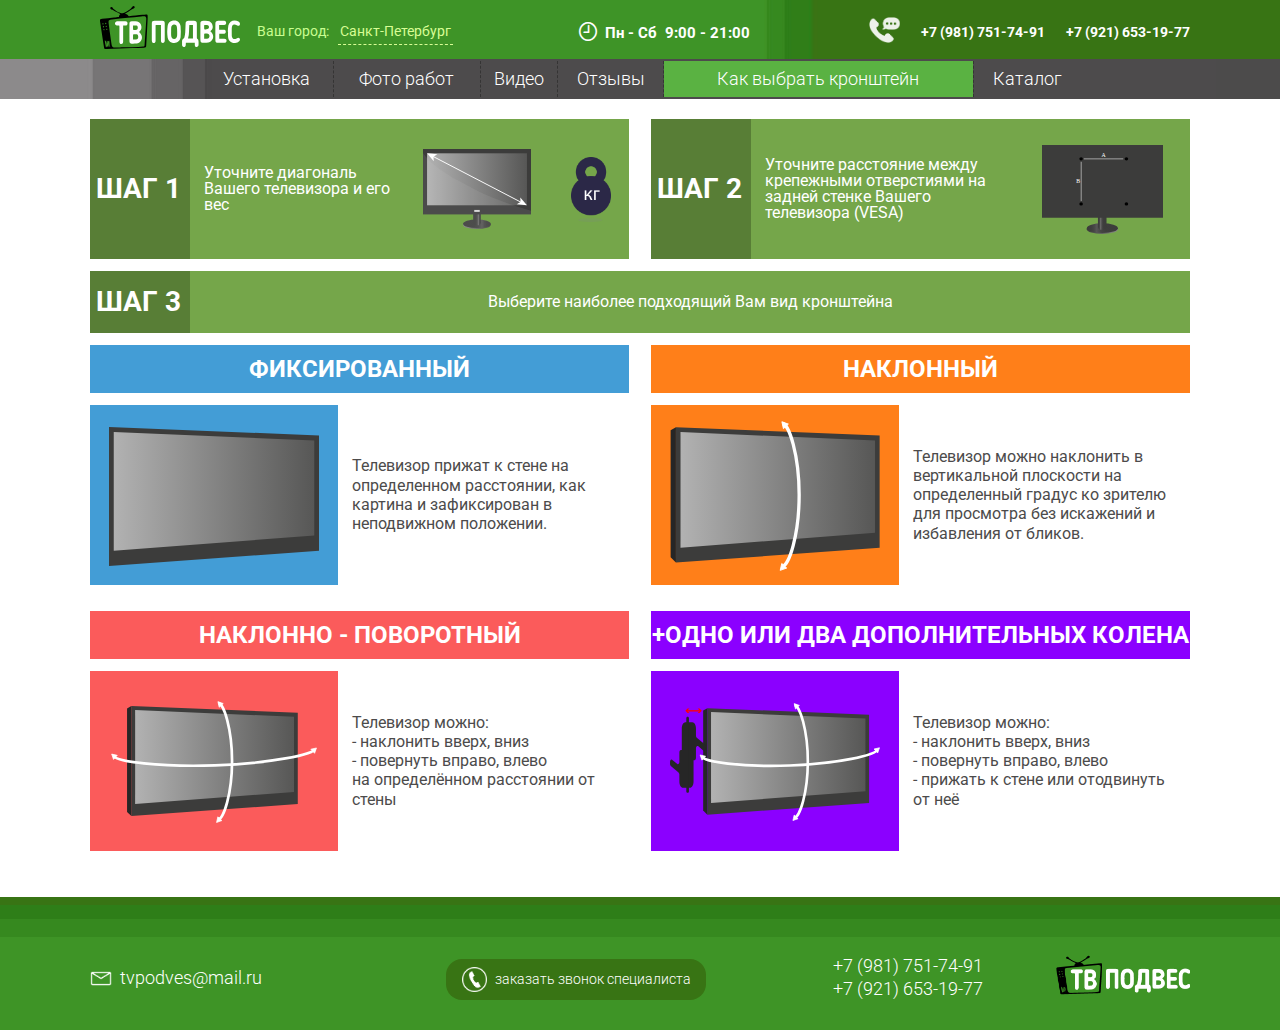
<file: how-choose.html>
<!DOCTYPE html>
<html xmlns="http://www.w3.org/1999/xhtml">
<head>
    <meta charset="utf-8" />
    <title>Page</title>
    <meta name="keywords" content="" />
    <meta name="description" content="" />
    <meta name="viewport" content="width=device-width, initial-scale=1.0">
    <link rel="stylesheet" href="css/style.css" type="text/css" />
    <link rel="stylesheet" href="css/mobile.css" type="text/css" />
    <script src="js/jquery-2.1.1.min.js"></script>
    <script src="js/main.js"></script>
</head>
<body>
<div class="page">
    <header class="header" role="banner">
		<div class="top">
			<div class="c-container clearfix">
				<div class="l-top">
					<a href="/" class="logo"><img src="images/logo.svg" alt="" /></a>
					<div class="sity">
						<span>Ваш город:</span>
						<a href="#">Санкт-Петербург</a>
						<ul>
							<li><a href="#">Москва</a></li>
							<li><a href="#">Санкт-Петербург</a></li>
						</ul>
					</div>
				</div>
				<div class="r-top">
					<address>
						<i class="icon-tel"></i>
						<p>
							<span class="work-time">
								<span>Пн - Сб</span> <span>9:00 - 21:00</span>
							</span>
							<span><a href="tel:7 (981) 751-74-91">+7 (981) 751-74-91</a></span>  <span><a href="tel:7 (921) 653-19-77">+7 (921) 653-19-77</a></span>
							<i class="off"></i>
						</p>
					</address>
				</div>
				<div class="work-time">
					<i class="icon-time"></i>
					<span>Пн - Сб</span> <span>9:00 - 21:00</span>
				</div>
			</div>
		</div>
		<i class="add-menu"></i>
		<div class="top-menu">
			<div class="c-container">
				<a href="/" class="logo"><img src="images/logo.svg" alt="" /></a>
				<menu>
					<li><a href="/">Установка</a></li>
					<li><a href="photo.html">Фото работ</a></li>
					<li><a href="video.html">Видео</a></li>
					<li><a href="rewiews.html">Отзывы</a></li>
					<li class="active"><a href="how-choose.html">Как выбрать кронштейн</a></li>
					<li><a href="catalog.html">Каталог</a></li>
				</menu>
			</div>
		</div>
    </header><!--.header-->
    <div class="middle">
		<div class="c-container">   
			<div class="how-choose">   
				<div class="clearfix">    
					<div class="block-left">
						<div class="step">
							<ul>
								<li>ШАГ 1</li>
								<li>Уточните диагональ
									Вашего  телевизора
									и его вес</li>
								<li><figure class="tele1"><img src="images/tele1.svg" alt="" /></figure></li>
								<li><figure class="gira"><img src="images/gira.png" alt="" /></figure></li>
							</ul>
						</div>
					</div>     
					<div class="block-right">  
						<div class="step">
							<ul>
								<li>ШАГ 2</li>
								<li>Уточните расстояние между
									крепежными отверстиями
									на задней стенке
									Вашего телевизора (VESA)</li>
								<li><figure class="tele2"><img src="images/tele2.svg" alt="" /></figure></li>
							</ul>
						</div>
					</div>		 
				</div>
				<div class="step">
					<ul>
						<li>ШАГ 3</li>
						<li class="txt-center">Выберите наиболее подходящий Вам вид кронштейна</li>
					</ul>
				</div>				
				<div class="clearfix"> 
					<div class="block-left">
						<div class="head-hov blue-hov">ФИКСИРОВАННЫЙ</div>
						<div class="block-hov">
							<figure class="blue-hov"><img src="images/tele3.svg" alt="" /></figure>
							<div class="txt-hov">
								Телевизор прижат к стене
								на определенном расстоянии,
								как картина и зафиксирован
								в неподвижном положении.
							</div>
						</div>
					</div>
					<div class="block-right"> 
						<div class="head-hov orange-hov">НАКЛОННЫЙ</div>
						<div class="block-hov">
							<figure class="orange-hov"><img src="images/tele4.svg" alt="" /></figure>
							<div class="txt-hov">
								Телевизор можно наклонить в 
								вертикальной плоскости на 
								определенный градус ко зрителю
								для просмотра без искажений и
								избавления от бликов.
							</div>
						</div>
					</div> 
				</div>
				<div class="clearfix"> 
					<div class="block-left">
						<div class="head-hov bordo-hov">НАКЛОННО - ПОВОРОТНЫЙ</div>
						<div class="block-hov">
							<figure class="bordo-hov"><img src="images/tele5.svg" alt="" /></figure>
							<div class="txt-hov">
								Телевизор можно:<br />
								- наклонить вверх, вниз<br />
								- повернуть вправо, влево<br />
								на определённом расстоянии от стены
							</div>
						</div>
					</div>
					<div class="block-right"> 
						<div class="head-hov sir-hov">+ОДНО ИЛИ ДВА ДОПОЛНИТЕЛЬНЫХ КОЛЕНА</div>
						<div class="block-hov">
							<figure class="sir-hov"><img src="images/tele6.svg" alt="" /></figure>
							<div class="txt-hov">
								<p>Телевизор можно:</p>
								<p>- наклонить вверх, вниз</p>
								<p>- повернуть вправо, влево</p>
								<p>- прижать к стене или отодвинуть от неё</p>
							</div>
						</div>
					</div> 
				</div>
			</div>
        </div>
    </div><!--.middle-->
	<footer class="footer" role="contentinfo">
		<div class="c-container clearfix">
			<div class="l-footer">
				<address>
					<p class="adr-mail">tvpodves@mail.ru</p>
				</address>
				<div class="add-bell">
					<a href="javascript:void(0)" class="link-bell">заказать звонок специалиста</a>
					<div class="form-bot-mail">
						<form action="#">
							<label class="i-txt">
								<input type="text" value="" placeholder="Ваше имя..." />
							</label>
							<label class="i-email">
								<input type="email" value="" placeholder="или E-mail..." />
							</label>
							<label class="i-tel">
								<input type="tel" id="phone" value="" placeholder="Ваш номер телефона..." />
							</label>
							<textarea placeholder="тема вопроса.."></textarea>
							<p class="txt-center">
								<input type="submit" value="отправить" />
								<!-- <input type="submit" value="отправленно" class="ess-mail" /> -->
							</p>
						</form>
						<span class="off-form-bot-mail"></span>
					</div>
				</div>
			</div>
			<div class="r-footer">
				<address>
					<p><a href="tel:7 (981) 751-74-91">+7 (981) 751-74-91</a></p>
					<p><a href="tel:7 (921) 653-19-77">+7 (921) 653-19-77</a></p>
				</address>
				<a href="/" class="logo"><img src="images/logo-podves.png" alt="" /></a>
			</div>
		</div>
	</footer><!--.footer -->
</div><!-- /page -->

	<script src="js/jquery.formstyler.min.js"></script>
	<script type="text/javascript" src="fancybox/lib/jquery.mousewheel-3.0.6.pack.js"></script>
	<script type="text/javascript" src="fancybox/source/jquery.fancybox.js"></script>
	<link rel="stylesheet" type="text/css" href="fancybox/source/jquery.fancybox.css" media="screen" />
	<link rel="stylesheet" type="text/css" href="fancybox/source/helpers/jquery.fancybox-buttons.css" />
	<script type="text/javascript" src="fancybox/source/helpers/jquery.fancybox-buttons.js"></script>
	<link rel="stylesheet" type="text/css" href="fancybox/source/helpers/jquery.fancybox-thumbs.css" />
	<script type="text/javascript" src="fancybox/source/helpers/jquery.fancybox-thumbs.js"></script>
	<script type="text/javascript" src="fancybox/source/helpers/jquery.fancybox-media.js"></script>
	<script type="text/javascript" src="fancybox/fancy.js"></script>
</body>
</html>
</file>
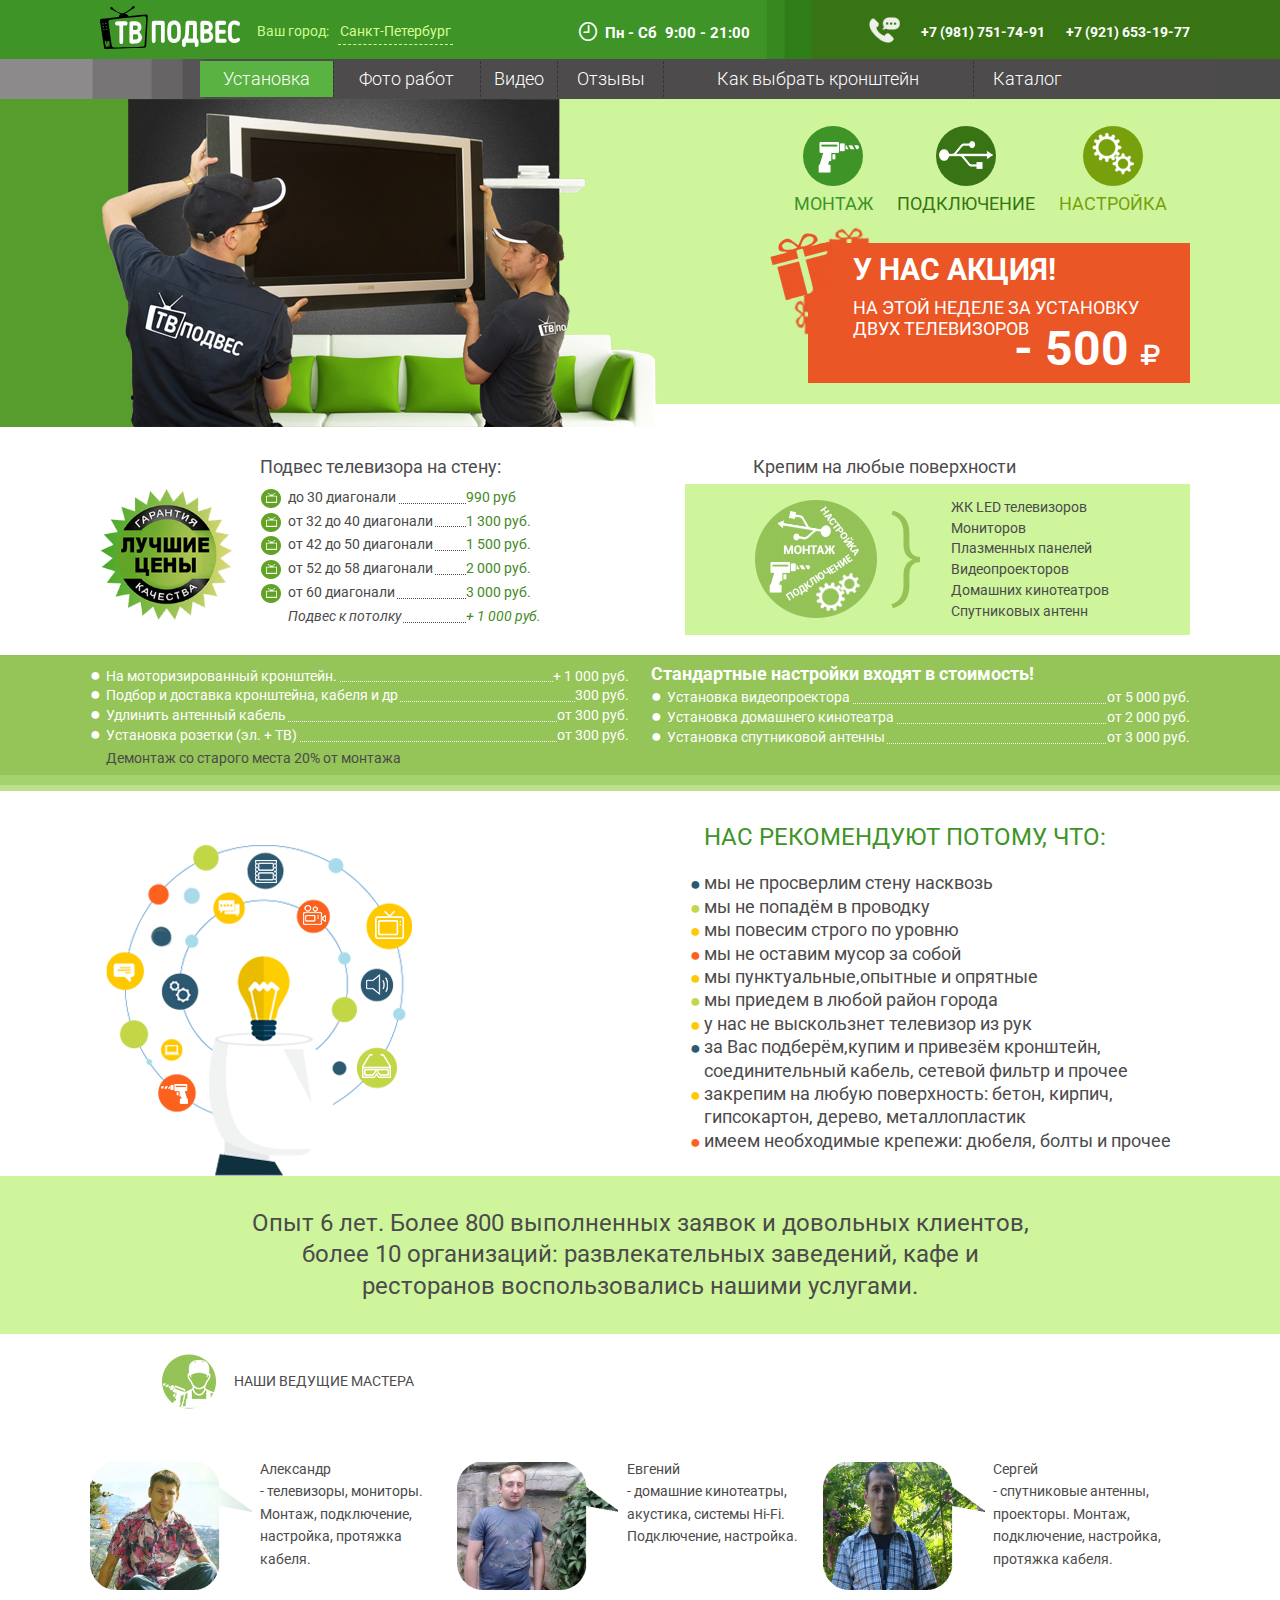
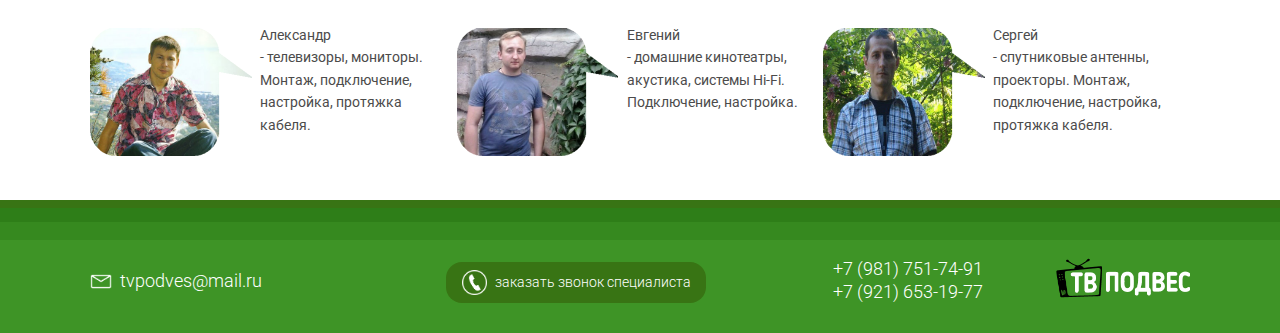
<file: indexP.html>
<!DOCTYPE html>
<html xmlns="http://www.w3.org/1999/xhtml">
<head>
    <meta charset="utf-8" />
    <title>Page</title>
    <meta name="keywords" content="" />
    <meta name="description" content="" />
	<meta name="viewport" content="width=device-width, initial-scale=1.0">
	<link rel="stylesheet" href="css/font-awesome.min.css" type="text/css" />
    <link rel="stylesheet" href="css/style.css" type="text/css" />
    <link rel="stylesheet" href="css/mobile.css" type="text/css" />
     <link rel="stylesheet" href="css/styles.css" type="text/css" />
    <script src="js/jquery-2.1.1.min.js"></script>
    <script src="js/main.js"></script>
</head>
<body>
<div class="page">
    <header class="header" role="banner">
		<div class="top">
			<div class="c-container clearfix">
				<div class="l-top">
					<a href="/" class="logo"><img src="images/logo.svg" alt="" /></a>
					<div class="sity">
						<span>Ваш город:</span>
						<a href="#">Санкт-Петербург</a>
						<ul>
							<li><a href="#">Москва</a></li>
							<li><a href="#">Санкт-Петербург</a></li>
						</ul>
					</div>
				</div>
				<div class="r-top">
					<address>
						<i class="icon-tel"></i>
						<p>
							<span class="work-time">
								<span>Пн - Сб</span> <span>9:00 - 21:00</span>
							</span>
							<span><a href="tel:7 (981) 751-74-91">+7 (981) 751-74-91</a></span>  <span><a href="tel:7 (921) 653-19-77">+7 (921) 653-19-77</a></span>
							<i class="off"></i>
						</p>
					</address>
				</div>
				<div class="work-time">
					<i class="icon-time"></i>
					<span>Пн - Сб</span> <span>9:00 - 21:00</span>
				</div>
			</div>
		</div>
		<i class="add-menu"></i>
		<div class="top-menu">
			<div class="c-container">
				<a href="/" class="logo"><img src="images/logo.svg" alt="" /></a>
				<menu>
					<li class="active"><a href="/">Установка</a></li>
					<li><a href="photo.html">Фото работ</a></li>
					<li><a href="video.html">Видео</a></li>
					<li><a href="rewiews.html">Отзывы</a></li>
					<li><a href="how-choose.html">Как выбрать кронштейн</a></li>
					<li><a href="catalog.html">Каталог</a></li>
				</menu>
			</div>
		</div>
    </header><!--.header-->
    <div class="middle">
		<div class="main-middle"> 
			<div class="c-container clearfix">
				<div class="service-middle">
					<ul>
						<li><span class="icon s1"></span>Монтаж</li>
						<li><span class="icon s2"></span>Подключение</li>
						<li><span class="icon s3"></span>Настройка</li>
					</ul>
					<div class="action">
						<h5>у нас акция!</h5>
						<p>на этой неделе за установку<br/> двух телевизоров</p>
						<p class="price">- 500 <span class="fa fa-rouble"></span></p>
					</div>
				</div>
			</div>
		</div>
		<div class="price-main">
			<div class="c-container clearfix">
				<section class="r-hanging-tv">
					<p class="tv-head">Крепим на любые поверхности</p>
					<div class="all-tv-service">
						<ul>
							<li>ЖК LED телевизоров</li>
							<li>Мониторов</li>
							<li>Плазменных панелей</li>
							<li>Видеопроекторов</li>
							<li>Домашних кинотеатров</li>
							<li>Спутниковых антенн</li>
						</ul>
					</div>
				</section>
				<section class="price-hanging-tv clearfix">
					<article>
						<h1>Подвес телевизора на стену:</h1>
						<ul>
							<li>
								<p>до 30 диагонали</p>
								<span>990 руб</span>
							</li>
							<li>
								<p>от 32 до 40 диагонали </p>
								<span>1 300 руб.</span>
							</li>
							<li>
								<p>от 42 до 50 диагонали</p>
								<span>1 500 руб.</span>
							</li>
							<li>
								<p>от 52 до 58 диагонали</p>
								<span>2 000 руб.</span>
							</li>
							<li>
								<p>от 60 диагонали</p>
								<span>3 000 руб.</span>
							</li>
							<li>
								<p><i>Подвес к потолку</i></p>
								<span><i>+ 1 000 руб.</i></span>
							</li>
						</ul>
					</article>
				</section>
			</div>
			<div class="bot-price-main">
				<div class="c-container clearfix">
					<div class="l-block">
						<ul>
							<li>
								<p>На моторизированный кронштейн.</p>
								<span>+ 1 000  руб.</span>
							</li>
							<li>
								<p>Подбор и доставка кронштейна, кабеля и др</p>
								<span>300 руб.</span>
							</li>
							<li>
								<p>Удлинить антенный кабель </p>
								<span>от 300 руб.</span>
							</li>
							<li>
								<p>Установка розетки (эл. + ТВ)</p>
								<span>от 300 руб.</span>
							</li>
						</ul>
						<p class="discount-mont">Демонтаж со старого места 20% от монтажа</p>
					</div>
					<div class="r-block">
						<h3>Стандартные настройки входят в стоимость!</h3>
						<ul>
							<li>
								<p>Установка видеопроектора</p>
								<span>от 5 000 руб.</span>
							</li>
							<li>
								<p>Установка домашнего кинотеатра</p>
								<span>от 2 000 руб.</span>
							</li>
							<li>
								<p>Установка спутниковой антенны</p>
								<span>от 3 000 руб.</span>
							</li>
						</ul>
					</div>
				</div>
			</div>
		</div>
		<section class="recommend">	
			<div class="c-container clearfix">
				<article>
					<h3>Нас рекомендуют потому, что:</h3>
					<ul>
						<li>мы не просверлим стену насквозь</li>
						<li>мы не попадём в проводку</li>
						<li>мы повесим строго по уровню</li>
						<li>мы не оставим мусор за собой</li>
						<li>мы пунктуальные,опытные и опрятные</li>
						<li>мы приедем в любой район города</li>
						<li>у нас не выскользнет телевизор из рук</li>
						<li>за Вас подберём,купим и привезём кронштейн, соединительный кабель, сетевой фильтр и прочее</li>
						<li>закрепим на любую поверхность: бетон, кирпич, гипсокартон, дерево, металлопластик</li>
						<li>имеем необходимые крепежи: дюбеля, болты и прочее</li>
					</ul>
				</article>
			</div>
			<div class="recommend-bot">
				<blockquote>
					<p>Опыт 6 лет. Более 800 выполненных заявок и довольных клиентов, более 10 организаций: развлекательных заведений, кафе 
и ресторанов воспользовались нашими услугами.</p>
				</blockquote>
			</div>
		</section>
		<div class="c-container">
			<section class="masters clearfix">
				<h3>Наши ведущие мастера</h3>
				<article class="clearfix">
					<figure><img src="images/user1.jpg" alt="" /></figure>
					<p>Александр</p>
 <p>- телевизоры, мониторы. Монтаж, подключение, настройка, протяжка кабеля.</p>
				</article>
				<article class="clearfix">
					<figure><img src="images/user2.jpg" alt="" /></figure>
					<p>Евгений </p>
<p>- домашние кинотеатры, акустика, системы Hi-Fi. Подключение, настройка.</p>
				</article>
				<article class="clearfix">
					<figure><img src="images/user3.jpg" alt="" /></figure>
					<p>Сергей</p>
 <p>- спутниковые антенны, проекторы. Монтаж, подключение, настройка, протяжка кабеля.</p>
				</article>
				<article class="clearfix">
					<figure><img src="images/user1.jpg" alt="" /></figure>
					<p>Александр</p>
 <p>- телевизоры, мониторы. Монтаж, подключение, настройка, протяжка кабеля.</p>
				</article>
				<article class="clearfix">
					<figure><img src="images/user2.jpg" alt="" /></figure>
					<p>Евгений </p>
<p>- домашние кинотеатры, акустика, системы Hi-Fi. Подключение, настройка.</p>
				</article>
				<article class="clearfix">
					<figure><img src="images/user3.jpg" alt="" /></figure>
					<p>Сергей</p>
 <p>- спутниковые антенны, проекторы. Монтаж, подключение, настройка, протяжка кабеля.</p>
				</article>
			</section>
		</div>
	</div><!--.middle-->
	<footer class="footer" role="contentinfo">
		<div class="c-container clearfix">
			<div class="l-footer">
				<address>
					<p class="adr-mail">tvpodves@mail.ru</p>
				</address>
				<div class="add-bell">
					<a href="javascript:void(0)" class="link-bell">заказать звонок специалиста</a>
					<div class="form-bot-mail">
						<form action="#">
							<label class="i-txt">
								<input type="text" value="" placeholder="Ваше имя..." />
							</label>
							<label class="i-email">
								<input type="email" value="" placeholder="или E-mail..." />
							</label>
							<label class="i-tel">
								<input type="tel" id="phone" value="" placeholder="Ваш номер телефона..." />
							</label>
							<textarea placeholder="тема вопроса.."></textarea>
							<p class="txt-center">
								<input type="submit" value="отправить" />
								<!-- <input type="submit" value="отправленно" class="ess-mail" /> -->
							</p>
						</form>
						<span class="off-form-bot-mail"></span>
					</div>
				</div>
			</div>
			<div class="r-footer">
				<address>
					<p><a href="tel:7 (981) 751-74-91">+7 (981) 751-74-91</a></p>
					<p><a href="tel:7 (921) 653-19-77">+7 (921) 653-19-77</a></p>
				</address>
				<a href="/" class="logo"><img src="images/logo-podves.png" alt="" /></a>
			</div>
		</div>
	</footer><!--.footer -->
</div><!-- /page -->

	<script src="js/jquery.formstyler.min.js"></script>
	<script type="text/javascript" src="fancybox/lib/jquery.mousewheel-3.0.6.pack.js"></script>
	<script type="text/javascript" src="fancybox/source/jquery.fancybox.js"></script>
	<link rel="stylesheet" type="text/css" href="fancybox/source/jquery.fancybox.css" media="screen" />
	<link rel="stylesheet" type="text/css" href="fancybox/source/helpers/jquery.fancybox-buttons.css" />
	<script type="text/javascript" src="fancybox/source/helpers/jquery.fancybox-buttons.js"></script>
	<link rel="stylesheet" type="text/css" href="fancybox/source/helpers/jquery.fancybox-thumbs.css" />
	<script type="text/javascript" src="fancybox/source/helpers/jquery.fancybox-thumbs.js"></script>
	<script type="text/javascript" src="fancybox/source/helpers/jquery.fancybox-media.js"></script>
	<script type="text/javascript" src="fancybox/fancy.js"></script>
</body>
</html>
</file>
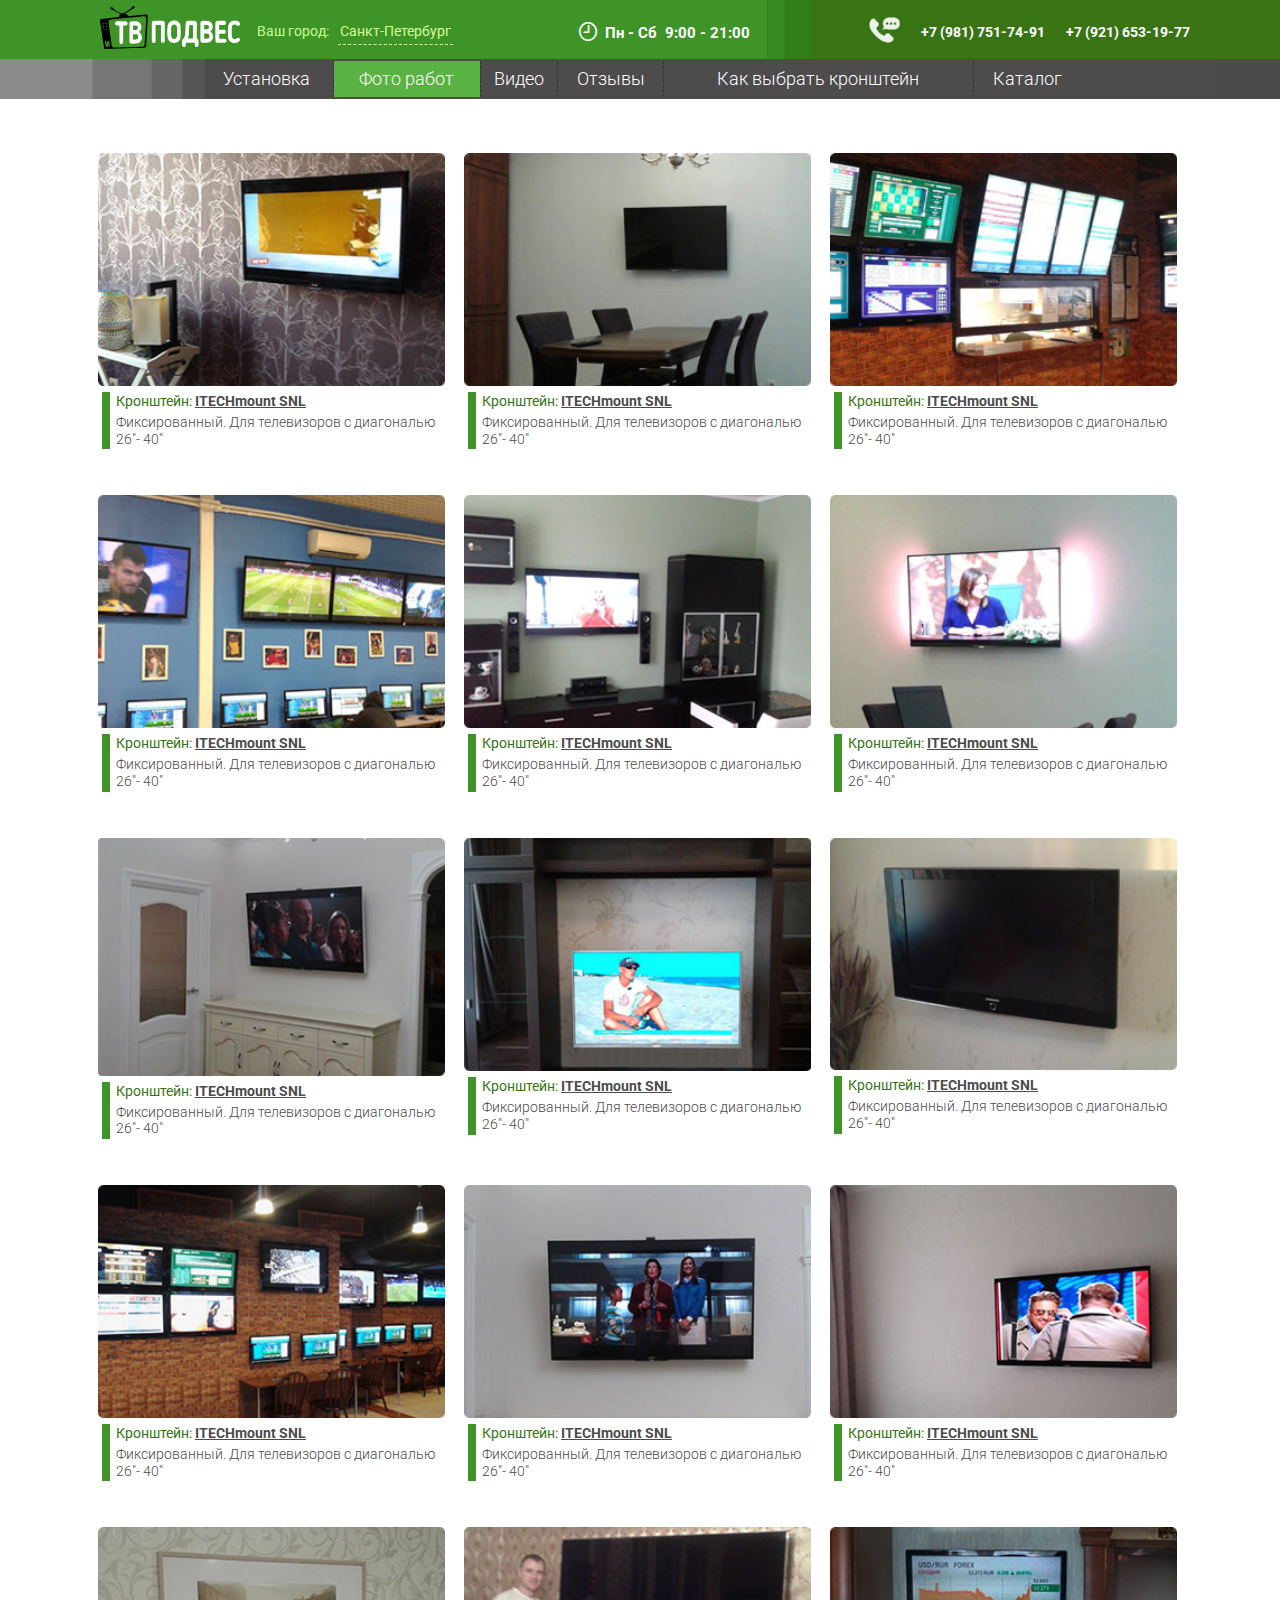
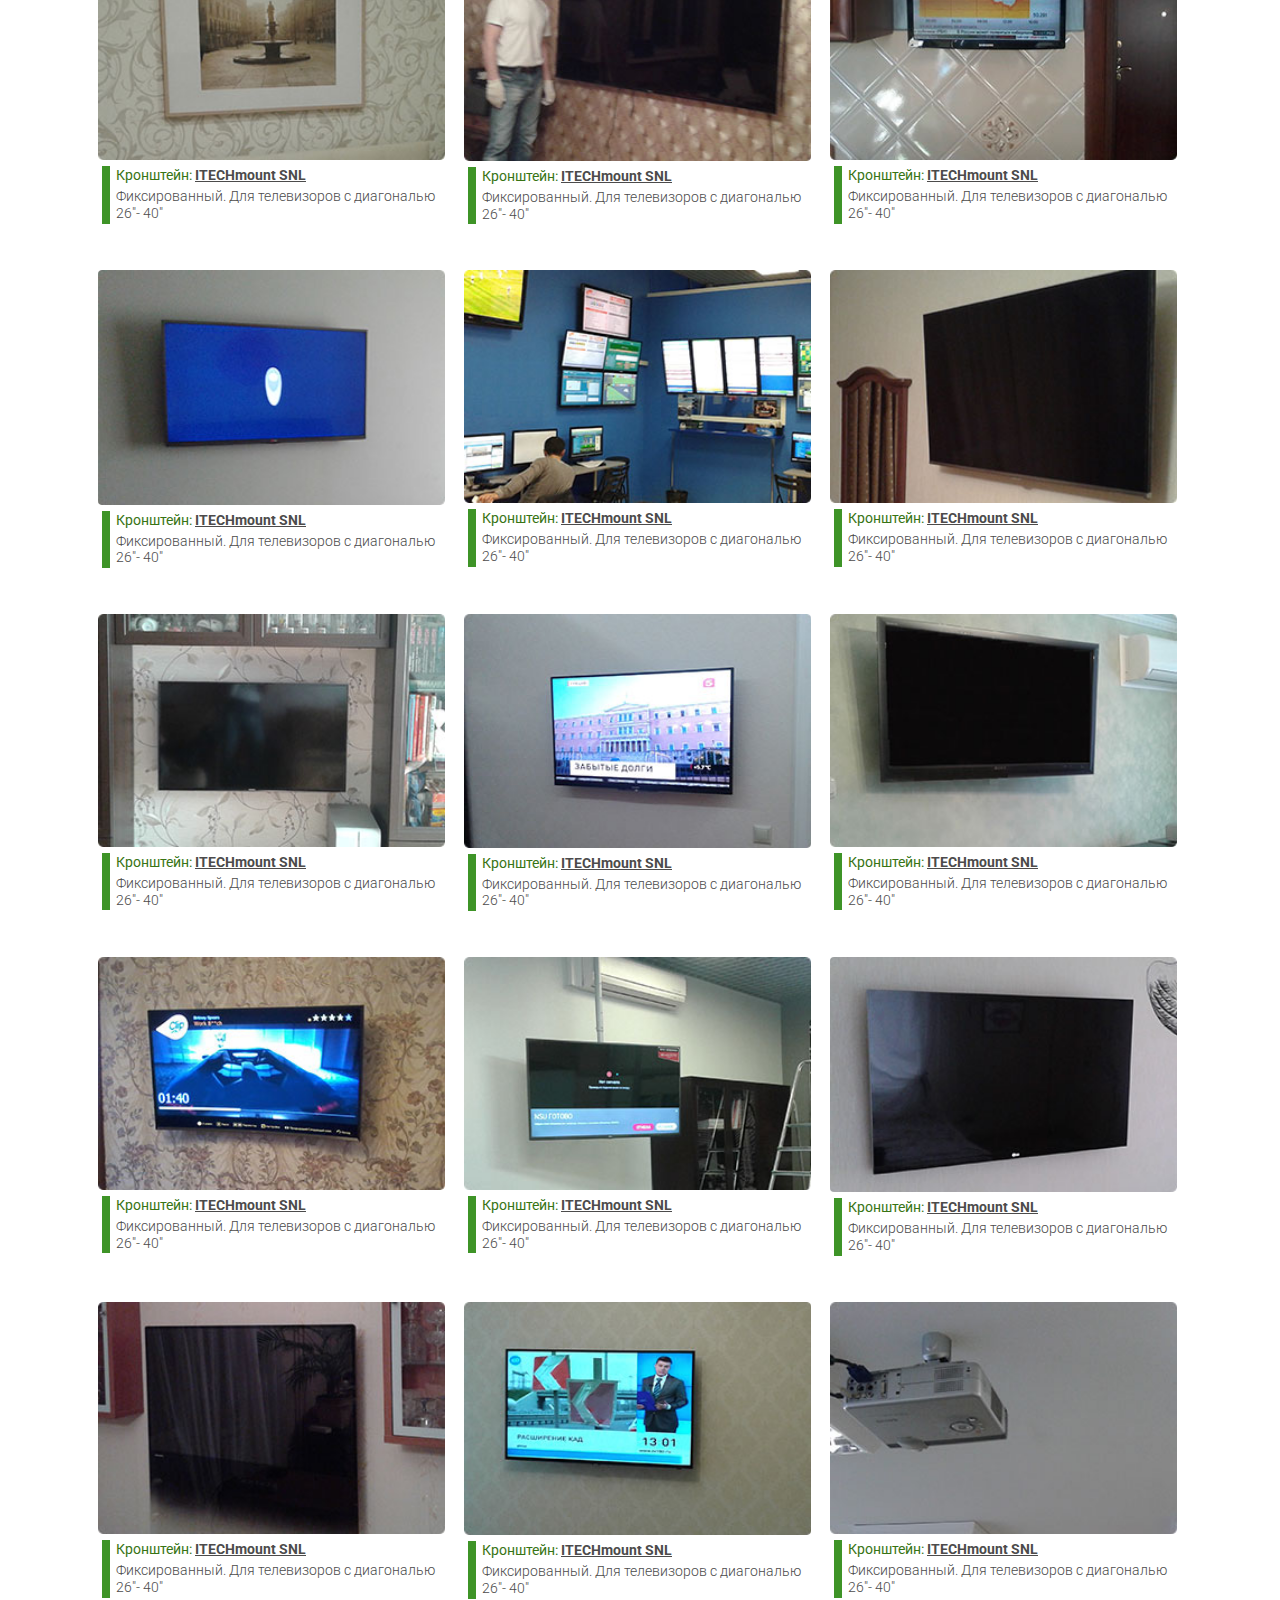
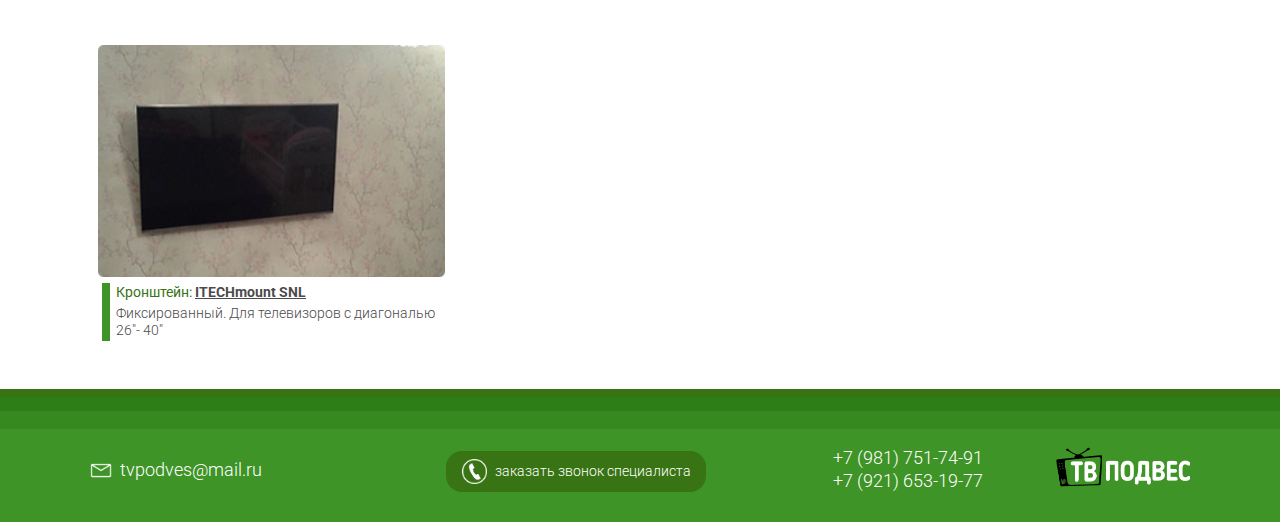
<file: photo.html>
<!DOCTYPE html>
<html xmlns="http://www.w3.org/1999/xhtml">
<head>
    <meta charset="utf-8" />
    <title>Page</title>
    <meta name="keywords" content="" />
    <meta name="description" content="" />
    <meta name="viewport" content="width=device-width, initial-scale=1.0">
    <link rel="stylesheet" href="css/style.css" type="text/css" />
    <link rel="stylesheet" href="css/mobile.css" type="text/css" />
    <script src="js/jquery-2.1.1.min.js"></script>
    <script src="js/main.js"></script>
</head>
<body>
<div class="page">
    <header class="header" role="banner">
		<div class="top">
			<div class="c-container clearfix">
				<div class="l-top">
					<a href="/" class="logo"><img src="images/logo.svg" alt="" /></a>
					<div class="sity">
						<span>Ваш город:</span>
						<a href="#">Санкт-Петербург</a>
						<ul>
							<li><a href="#">Москва</a></li>
							<li><a href="#">Санкт-Петербург</a></li>
						</ul>
					</div>
				</div>
				<div class="r-top">
					<address>
						<i class="icon-tel"></i>
						<p>
							<span class="work-time">
								<span>Пн - Сб</span> <span>9:00 - 21:00</span>
							</span>
							<span><a href="tel:7 (981) 751-74-91">+7 (981) 751-74-91</a></span>  <span><a href="tel:7 (921) 653-19-77">+7 (921) 653-19-77</a></span>
							<i class="off"></i>
						</p>
					</address>
				</div>
				<div class="work-time">
					<i class="icon-time"></i>
					<span>Пн - Сб</span> <span>9:00 - 21:00</span>
				</div>
			</div>
		</div>
		<i class="add-menu"></i>
		<div class="top-menu">
			<div class="c-container">
				<a href="/" class="logo"><img src="images/logo.svg" alt="" /></a>
				<menu>
					<li><a href="/">Установка</a></li>
					<li class="active"><a href="photo.html">Фото работ</a></li>
					<li><a href="video.html">Видео</a></li>
					<li><a href="rewiews.html">Отзывы</a></li>
					<li><a href="how-choose.html">Как выбрать кронштейн</a></li>
					<li><a href="catalog.html">Каталог</a></li>
				</menu>
			</div>
		</div>
    </header><!--.header-->
    <div class="middle">
		<div class="c-container"> 
			<div class="photo clearfix">
				<article>
					<a href="foto/11.jpg" class="fancybox"><img src="images/r1.jpg" alt="" /></a>
					<div class="txt-photo">
						<h5>Кронштейн: <a href="#">ITECHmount SNL</a></h5>
						<p>Фиксированный. Для телевизоров с диагональю 26"- 40"</p>
					</div>
				</article>
				<article>
					<a href="foto/12.jpg" class="fancybox"><img src="images/r2.jpg" alt="" /></a>
					<div class="txt-photo">
						<h5>Кронштейн: <a href="#">ITECHmount SNL</a></h5>
						<p>Фиксированный. Для телевизоров с диагональю 26"- 40"</p>
					</div>
				</article>
				<article>
					<a href="foto/13.jpg" class="fancybox"><img src="images/r3.jpg" alt="" /></a>
					<div class="txt-photo">
						<h5>Кронштейн: <a href="#">ITECHmount SNL</a></h5>
						<p>Фиксированный. Для телевизоров с диагональю 26"- 40"</p>
					</div>
				</article>
				<article>
					<a href="foto/21.jpg" class="fancybox"><img src="images/r4.jpg" alt="" /></a>
					<div class="txt-photo">
						<h5>Кронштейн: <a href="#">ITECHmount SNL</a></h5>
						<p>Фиксированный. Для телевизоров с диагональю 26"- 40"</p>
					</div>
				</article>
				<article>
					<a href="foto/22.jpg" class="fancybox"><img src="images/r5.jpg" alt="" /></a>
					<div class="txt-photo">
						<h5>Кронштейн: <a href="#">ITECHmount SNL</a></h5>
						<p>Фиксированный. Для телевизоров с диагональю 26"- 40"</p>
					</div>
				</article>
				<article>
					<a href="foto/23.jpg" class="fancybox"><img src="images/r6.jpg" alt="" /></a>
					<div class="txt-photo">
						<h5>Кронштейн: <a href="#">ITECHmount SNL</a></h5>
						<p>Фиксированный. Для телевизоров с диагональю 26"- 40"</p>
					</div>
				</article>
				<article>
					<a href="foto/31.jpg" class="fancybox"><img src="images/r7.jpg" alt="" /></a>
					<div class="txt-photo">
						<h5>Кронштейн: <a href="#">ITECHmount SNL</a></h5>
						<p>Фиксированный. Для телевизоров с диагональю 26"- 40"</p>
					</div>
				</article>
				<article>
					<a href="foto/32.jpg" class="fancybox"><img src="images/r8.jpg" alt="" /></a>
					<div class="txt-photo">
						<h5>Кронштейн: <a href="#">ITECHmount SNL</a></h5>
						<p>Фиксированный. Для телевизоров с диагональю 26"- 40"</p>
					</div>
				</article>
				<article>
					<a href="foto/33.jpg" class="fancybox"><img src="images/r9.jpg" alt="" /></a>
					<div class="txt-photo">
						<h5>Кронштейн: <a href="#">ITECHmount SNL</a></h5>
						<p>Фиксированный. Для телевизоров с диагональю 26"- 40"</p>
					</div>
				</article>
				<article>
					<a href="foto/42.jpg" class="fancybox"><img src="images/r10.jpg" alt="" /></a>
					<div class="txt-photo">
						<h5>Кронштейн: <a href="#">ITECHmount SNL</a></h5>
						<p>Фиксированный. Для телевизоров с диагональю 26"- 40"</p>
					</div>
				</article>
				<article>
					<a href="foto/43.jpg" class="fancybox"><img src="images/r11.jpg" alt="" /></a>
					<div class="txt-photo">
						<h5>Кронштейн: <a href="#">ITECHmount SNL</a></h5>
						<p>Фиксированный. Для телевизоров с диагональю 26"- 40"</p>
					</div>
				</article>
				<article>
					<a href="foto/51.jpg" class="fancybox"><img src="images/r12.jpg" alt="" /></a>
					<div class="txt-photo">
						<h5>Кронштейн: <a href="#">ITECHmount SNL</a></h5>
						<p>Фиксированный. Для телевизоров с диагональю 26"- 40"</p>
					</div>
				</article>
				<article>
					<a href="foto/41.jpg" class="fancybox"><img src="images/r21.jpg" alt="" /></a>
					<div class="txt-photo">
						<h5>Кронштейн: <a href="#">ITECHmount SNL</a></h5>
						<p>Фиксированный. Для телевизоров с диагональю 26"- 40"</p>
					</div>
				</article>
				<article>
					<a href="foto/52.jpg" class="fancybox"><img src="images/r13.jpg" alt="" /></a>
					<div class="txt-photo">
						<h5>Кронштейн: <a href="#">ITECHmount SNL</a></h5>
						<p>Фиксированный. Для телевизоров с диагональю 26"- 40"</p>
					</div>
				</article>
				<article>
					<a href="foto/53.jpg" class="fancybox"><img src="images/r14.jpg" alt="" /></a>
					<div class="txt-photo">
						<h5>Кронштейн: <a href="#">ITECHmount SNL</a></h5>
						<p>Фиксированный. Для телевизоров с диагональю 26"- 40"</p>
					</div>
				</article>
				<article>
					<a href="foto/61.jpg" class="fancybox"><img src="images/r15.jpg" alt="" /></a>
					<div class="txt-photo">
						<h5>Кронштейн: <a href="#">ITECHmount SNL</a></h5>
						<p>Фиксированный. Для телевизоров с диагональю 26"- 40"</p>
					</div>
				</article>
				<article>
					<a href="foto/62.jpg" class="fancybox"><img src="images/r16.jpg" alt="" /></a>
					<div class="txt-photo">
						<h5>Кронштейн: <a href="#">ITECHmount SNL</a></h5>
						<p>Фиксированный. Для телевизоров с диагональю 26"- 40"</p>
					</div>
				</article>
				<article>
					<a href="foto/63.jpg" class="fancybox"><img src="images/r17.jpg" alt="" /></a>
					<div class="txt-photo">
						<h5>Кронштейн: <a href="#">ITECHmount SNL</a></h5>
						<p>Фиксированный. Для телевизоров с диагональю 26"- 40"</p>
					</div>
				</article>
				<article>
					<a href="foto/71.jpg" class="fancybox"><img src="images/r18.jpg" alt="" /></a>
					<div class="txt-photo">
						<h5>Кронштейн: <a href="#">ITECHmount SNL</a></h5>
						<p>Фиксированный. Для телевизоров с диагональю 26"- 40"</p>
					</div>
				</article>
				<article>
					<a href="foto/72.jpg" class="fancybox"><img src="images/r19.jpg" alt="" /></a>
					<div class="txt-photo">
						<h5>Кронштейн: <a href="#">ITECHmount SNL</a></h5>
						<p>Фиксированный. Для телевизоров с диагональю 26"- 40"</p>
					</div>
				</article>
				<article>
					<a href="foto/73.jpg" class="fancybox"><img src="images/r20.jpg" alt="" /></a>
					<div class="txt-photo">
						<h5>Кронштейн: <a href="#">ITECHmount SNL</a></h5>
						<p>Фиксированный. Для телевизоров с диагональю 26"- 40"</p>
					</div>
				</article>
				<article>
					<a href="foto/81.jpg" class="fancybox"><img src="images/r22.jpg" alt="" /></a>
					<div class="txt-photo">
						<h5>Кронштейн: <a href="#">ITECHmount SNL</a></h5>
						<p>Фиксированный. Для телевизоров с диагональю 26"- 40"</p>
					</div>
				</article>
				<article>
					<a href="foto/82.jpg" class="fancybox"><img src="images/r23.jpg" alt="" /></a>
					<div class="txt-photo">
						<h5>Кронштейн: <a href="#">ITECHmount SNL</a></h5>
						<p>Фиксированный. Для телевизоров с диагональю 26"- 40"</p>
					</div>
				</article>
				<article>
					<a href="foto/83.jpg" class="fancybox"><img src="images/r24.jpg" alt="" /></a>
					<div class="txt-photo">
						<h5>Кронштейн: <a href="#">ITECHmount SNL</a></h5>
						<p>Фиксированный. Для телевизоров с диагональю 26"- 40"</p>
					</div>
				</article>
				<article>
					<a href="foto/91.jpg" class="fancybox"><img src="images/r25.jpg" alt="" /></a>
					<div class="txt-photo">
						<h5>Кронштейн: <a href="#">ITECHmount SNL</a></h5>
						<p>Фиксированный. Для телевизоров с диагональю 26"- 40"</p>
					</div>
				</article>
				<article>
					<a href="foto/92.jpg" class="fancybox"><img src="images/r26.jpg" alt="" /></a>
					<div class="txt-photo">
						<h5>Кронштейн: <a href="#">ITECHmount SNL</a></h5>
						<p>Фиксированный. Для телевизоров с диагональю 26"- 40"</p>
					</div>
				</article>
				<article>
					<a href="foto/93.jpg" class="fancybox"><img src="images/r27.jpg" alt="" /></a>
					<div class="txt-photo">
						<h5>Кронштейн: <a href="#">ITECHmount SNL</a></h5>
						<p>Фиксированный. Для телевизоров с диагональю 26"- 40"</p>
					</div>
				</article>
				<article>
					<a href="foto/94.jpg" class="fancybox"><img src="images/r28.jpg" alt="" /></a>
					<div class="txt-photo">
						<h5>Кронштейн: <a href="#">ITECHmount SNL</a></h5>
						<p>Фиксированный. Для телевизоров с диагональю 26"- 40"</p>
					</div>
				</article>
			</div>
        </div>
    </div><!--.middle-->
	<footer class="footer" role="contentinfo">
		<div class="c-container clearfix">
			<div class="l-footer">
				<address>
					<p class="adr-mail">tvpodves@mail.ru</p>
				</address>
				<div class="add-bell">
					<a href="javascript:void(0)" class="link-bell">заказать звонок специалиста</a>
					<div class="form-bot-mail">
						<form action="#">
							<label class="i-txt">
								<input type="text" value="" placeholder="Ваше имя..." />
							</label>
							<label class="i-email">
								<input type="email" value="" placeholder="или E-mail..." />
							</label>
							<label class="i-tel">
								<input type="tel" id="phone" value="" placeholder="Ваш номер телефона..." />
							</label>
							<textarea placeholder="тема вопроса.."></textarea>
							<p class="txt-center">
								<input type="submit" value="отправить" />
								<!-- <input type="submit" value="отправленно" class="ess-mail" /> -->
							</p>
						</form>
						<span class="off-form-bot-mail"></span>
					</div>
				</div>
			</div>
			<div class="r-footer">
				<address>
					<p><a href="tel:7 (981) 751-74-91">+7 (981) 751-74-91</a></p>
					<p><a href="tel:7 (921) 653-19-77">+7 (921) 653-19-77</a></p>
				</address>
				<a href="/" class="logo"><img src="images/logo-podves.png" alt="" /></a>
			</div>
		</div>
	</footer><!--.footer -->
</div><!-- /page -->

	<script src="js/jquery.formstyler.min.js"></script>
	<script type="text/javascript" src="fancybox/lib/jquery.mousewheel-3.0.6.pack.js"></script>
	<script type="text/javascript" src="fancybox/source/jquery.fancybox.js"></script>
	<link rel="stylesheet" type="text/css" href="fancybox/source/jquery.fancybox.css" media="screen" />
	<link rel="stylesheet" type="text/css" href="fancybox/source/helpers/jquery.fancybox-buttons.css" />
	<script type="text/javascript" src="fancybox/source/helpers/jquery.fancybox-buttons.js"></script>
	<link rel="stylesheet" type="text/css" href="fancybox/source/helpers/jquery.fancybox-thumbs.css" />
	<script type="text/javascript" src="fancybox/source/helpers/jquery.fancybox-thumbs.js"></script>
	<script type="text/javascript" src="fancybox/source/helpers/jquery.fancybox-media.js"></script>
	<script type="text/javascript" src="fancybox/fancy.js"></script>
</body>
</html>
</file>
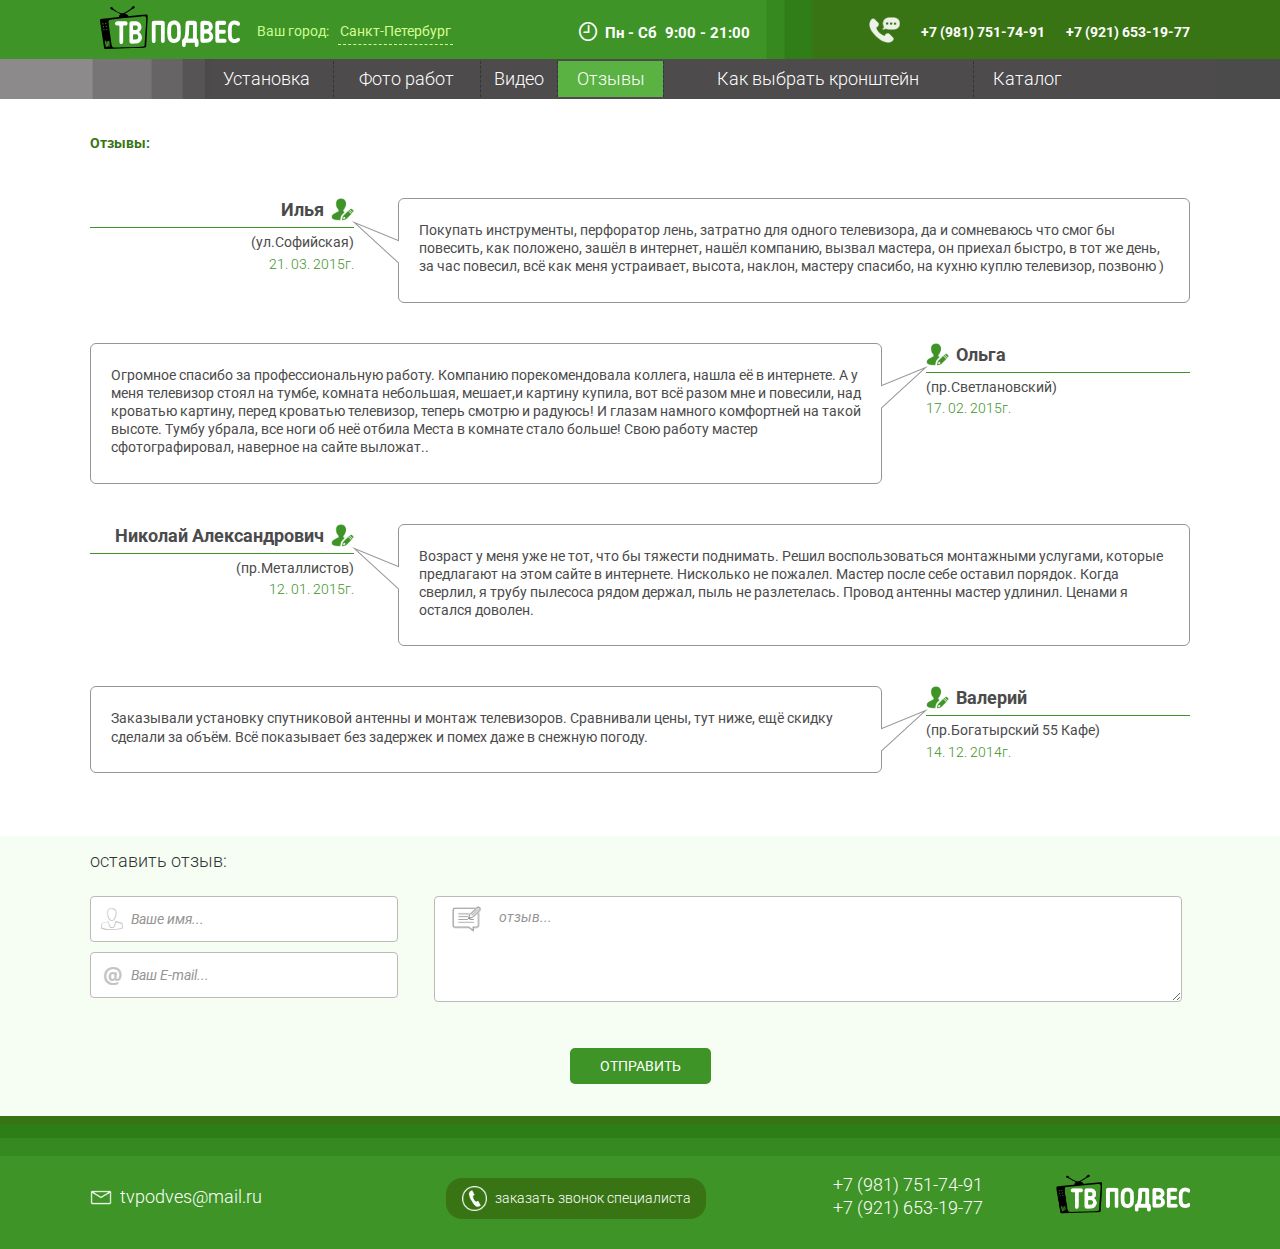
<file: rewiews.html>
<!DOCTYPE html>
<html xmlns="http://www.w3.org/1999/xhtml">
<head>
    <meta charset="utf-8" />
    <title>Page</title>
    <meta name="keywords" content="" />
    <meta name="description" content="" />
    <meta name="viewport" content="width=device-width, initial-scale=1.0">
    <link rel="stylesheet" href="css/style.css" type="text/css" />
    <link rel="stylesheet" href="css/mobile.css" type="text/css" />
    <script src="js/jquery-2.1.1.min.js"></script>
    <script src="js/main.js"></script>
</head>
<body>
<div class="page">
    <header class="header" role="banner">
		<div class="top">
			<div class="c-container clearfix">
				<div class="l-top">
					<a href="/" class="logo"><img src="images/logo.svg" alt="" /></a>
					<div class="sity">
						<span>Ваш город:</span>
						<a href="#">Санкт-Петербург</a>
						<ul>
							<li><a href="#">Москва</a></li>
							<li><a href="#">Санкт-Петербург</a></li>
						</ul>
					</div>
				</div>
				<div class="r-top">
					<address>
						<i class="icon-tel"></i>
						<p>
							<span class="work-time">
								<span>Пн - Сб</span> <span>9:00 - 21:00</span>
							</span>
							<span><a href="tel:7 (981) 751-74-91">+7 (981) 751-74-91</a></span>  <span><a href="tel:7 (921) 653-19-77">+7 (921) 653-19-77</a></span>
							<i class="off"></i>
						</p>
					</address>
				</div>
				<div class="work-time">
					<i class="icon-time"></i>
					<span>Пн - Сб</span> <span>9:00 - 21:00</span>
				</div>
			</div>
		</div>
		<i class="add-menu"></i>
		<div class="top-menu">
			<div class="c-container">
				<a href="/" class="logo"><img src="images/logo.svg" alt="" /></a>
				<menu>
					<li><a href="/">Установка</a></li>
					<li><a href="photo.html">Фото работ</a></li>
					<li><a href="video.html">Видео</a></li>
					<li class="active"><a href="rewiews.html">Отзывы</a></li>
					<li><a href="how-choose.html">Как выбрать кронштейн</a></li>
					<li><a href="catalog.html">Каталог</a></li>
				</menu>
			</div>
		</div>
    </header><!--.header-->
    <div class="middle">
		<div class="c-container clearfix"> 
			<div class="rewiews"> 
				<h3>Отзывы:</h3>
				<section class="clearfix">
					<div class="user-rewiews">
							<h4>Илья</h4>
						<p>(ул.Софийская)</p>
						<span class="dat">21. 03. 2015г.</span>
					</div>
					<article>
						<p>Покупать инструменты, перфоратор лень, затратно для одного телевизора, да и сомневаюсь что смог бы повесить, как положено, зашёл в интернет, нашёл компанию, вызвал мастера, он приехал быстро, в тот же день, за час повесил, всё как меня устраивает, высота, наклон, мастеру спасибо, на кухню куплю телевизор, позвоню )</p>
					</article>
				</section>
				<section class="r-rewiews clearfix">
					<div class="user-rewiews">
							<h4>Ольга</h4>
						<p>(пр.Светлановский)</p>
						<span class="dat">17. 02. 2015г.</span>
					</div>
					<article>
						<p>Огромное спасибо за профессиональную работу. Компанию порекомендовала коллега, нашла её в интернете. А у меня телевизор стоял на тумбе, комната небольшая, мешает,и картину купила, вот всё разом мне и повесили, над кроватью картину, перед кроватью телевизор, теперь смотрю и радуюсь! И глазам намного комфортней на такой высоте. Тумбу убрала, все ноги об неё отбила Места в комнате стало больше! Свою работу мастер сфотографировал, наверное на сайте выложат..</p>
					</article>
				</section>
				<section class="clearfix">
					<div class="user-rewiews">
							<h4>Николай Александрович</h4>
						<p>(пр.Металлистов)</p>
						<span class="dat">12. 01. 2015г.</span>
					</div>
					<article>
						<p>Возраст у меня уже не тот, что бы тяжести поднимать. Решил воспользоваться монтажными услугами, которые предлагают на этом сайте в интернете. Нисколько не пожалел. Мастер после себе оставил порядок. Когда сверлил, я трубу пылесоса рядом держал, пыль не разлетелась. Провод антенны мастер удлинил. Ценами я остался доволен.</p>
					</article>
				</section>
				<section class="r-rewiews clearfix">
					<div class="user-rewiews">
							<h4>Валерий</h4>
						<p>(пр.Богатырский 55 Кафе)</p>
						<span class="dat">14. 12. 2014г.</span>
					</div>
					<article>
						<p>Заказывали установку спутниковой антенны и монтаж телевизоров. Сравнивали цены, тут ниже, ещё скидку сделали за объём. Всё показывает без задержек и помех даже в снежную погоду.</p>
					</article>
				</section>
			</div>
        </div>
		<div class="form-rew">
			<div class="c-container clearfix"> 
				<h2>оставить отзыв:</h2>
				<form action="#">
					<div class="l-rew"> 
						<label class="i-txt"><input type="text" value="" placeholder="Ваше имя..." /></label>
						<label class="i-email"><input type="email" value="" placeholder="Ваш E-mail..." /></label>
					</div>
					<div class="r-rew">
						<label class="i-texter">
							<textarea placeholder="отзыв..."></textarea>
						</label>
					</div>
					<p class="clear txt-center">
						<input type="submit" value="отправить" />
					</p>
				</form>
			</div>
		</div>
    </div><!--.middle-->
	<footer class="footer" role="contentinfo">
		<div class="c-container clearfix">
			<div class="l-footer">
				<address>
					<p class="adr-mail">tvpodves@mail.ru</p>
				</address>
				<div class="add-bell">
					<a href="javascript:void(0)" class="link-bell">заказать звонок специалиста</a>
					<div class="form-bot-mail">
						<form action="#">
							<label class="i-txt">
								<input type="text" value="" placeholder="Ваше имя..." />
							</label>
							<label class="i-email">
								<input type="email" value="" placeholder="или E-mail..." />
							</label>
							<label class="i-tel">
								<input type="tel" id="phone" value="" placeholder="Ваш номер телефона..." />
							</label>
							<textarea placeholder="тема вопроса.."></textarea>
							<p class="txt-center">
								<input type="submit" value="отправить" />
								<!-- <input type="submit" value="отправленно" class="ess-mail" /> -->
							</p>
						</form>
						<span class="off-form-bot-mail"></span>
					</div>
				</div>
			</div>
			<div class="r-footer">
				<address>
					<p><a href="tel:7 (981) 751-74-91">+7 (981) 751-74-91</a></p>
					<p><a href="tel:7 (921) 653-19-77">+7 (921) 653-19-77</a></p>
				</address>
				<a href="/" class="logo"><img src="images/logo-podves.png" alt="" /></a>
			</div>
		</div>
	</footer><!--.footer -->
</div><!-- /page -->

	<script src="js/jquery.formstyler.min.js"></script>
	<script type="text/javascript" src="fancybox/lib/jquery.mousewheel-3.0.6.pack.js"></script>
	<script type="text/javascript" src="fancybox/source/jquery.fancybox.js"></script>
	<link rel="stylesheet" type="text/css" href="fancybox/source/jquery.fancybox.css" media="screen" />
	<link rel="stylesheet" type="text/css" href="fancybox/source/helpers/jquery.fancybox-buttons.css" />
	<script type="text/javascript" src="fancybox/source/helpers/jquery.fancybox-buttons.js"></script>
	<link rel="stylesheet" type="text/css" href="fancybox/source/helpers/jquery.fancybox-thumbs.css" />
	<script type="text/javascript" src="fancybox/source/helpers/jquery.fancybox-thumbs.js"></script>
	<script type="text/javascript" src="fancybox/source/helpers/jquery.fancybox-media.js"></script>
	<script type="text/javascript" src="fancybox/fancy.js"></script>
</body>
</html>
</file>
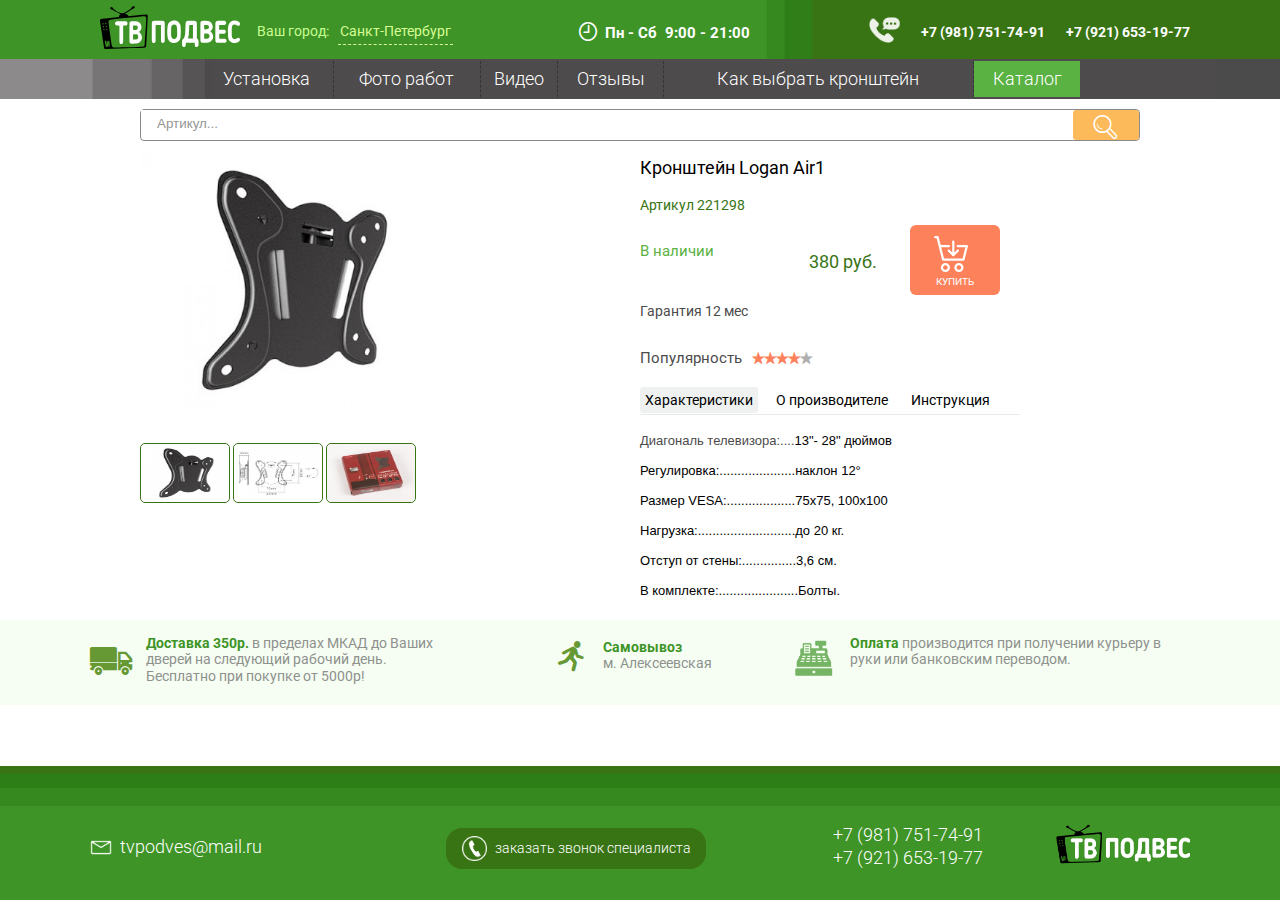
<file: testpage.html>
<!DOCTYPE html>
<html xmlns="http://www.w3.org/1999/xhtml">

<head>
    <meta charset="utf-8" />
    <title>Page</title>
    <meta name="keywords" content="" />
    <meta name="description" content="" />
    <meta name="viewport" content="width=device-width, initial-scale=1.0">
    <link rel="stylesheet" href="css/style.css" type="text/css" />
    <link rel="stylesheet" href="css/mobile.css" type="text/css" />
    <link rel="stylesheet" href="css/jquery.formstyler.css" type="text/css" />
    <script src="js/jquery-2.1.1.min.js"></script>
    <script src="js/main.js"></script>
    <style>
    .jq-checkbox {
        display: inline-block;
    }

    input[type='checkbox'] {
        display: none;
    }
    </style>
</head>

<body>
    <div class="page">
        <header class="header" role="banner">
            <div class="top">
                <div class="c-container clearfix">
                    <div class="l-top">
                        <a href="/" class="logo"><img src="images/logo.svg" alt="" /></a>
                        <div class="sity">
                            <span>Ваш город:</span>
                            <a href="#">Санкт-Петербург</a>
                            <ul>
                                <li><a href="#">Москва</a></li>
                                <li><a href="#">Санкт-Петербург</a></li>
                            </ul>
                        </div>
                    </div>
                    <div class="r-top">
                        <address>
                            <i class="icon-tel"></i>
                            <p>
                                <span class="work-time">
								<span>Пн - Сб</span> <span>9:00 - 21:00</span>
                                </span>
                                <span><a href="tel:7 (981) 751-74-91">+7 (981) 751-74-91</a></span> <span><a href="tel:7 (921) 653-19-77">+7 (921) 653-19-77</a></span>
                                <i class="off"></i>
                            </p>
                        </address>
                    </div>
                    <div class="work-time">
                        <i class="icon-time"></i>
                        <span>Пн - Сб</span> <span>9:00 - 21:00</span>
                    </div>
                </div>
            </div>
            <i class="add-menu"></i>
            <div class="top-menu">
                <div class="c-container">
                    <a href="/" class="logo"><img src="images/logo.svg" alt="" /></a>
                    <menu>
                        <li><a href="/">Установка</a></li>
                        <li><a href="photo.html">Фото работ</a></li>
                        <li><a href="video.html">Видео</a></li>
                        <li><a href="rewiews.html">Отзывы</a></li>
                        <li><a href="how-choose.html">Как выбрать кронштейн</a></li>
                        <li class="active"><a href="catalog.html">Каталог</a></li>
                    </menu>
                    <div class="menu-catalog ">
                        <div class="c-container">
                            <menu>
                                <li class="sub-m"><a href="#">Кронштейны</a>
                                    <ul>
                                        <li><a href="#">для телевизоров и мониторов</a></li>
                                        <li><a href="#">для ресиверов, DVD и тюнеров</a></li>
                                        <li><a href="#">для проекторов</a></li>
                                        <li><a href="#">для акустики</a></li>
                                        <li><a href="#">для микроволновых печей и СВЧ</a></li>
                                    </ul>
                                </li>
                                <li><a href="#">Тумбы</a></li>
                                <li class="sub-m"><a href="#">Стойки</a>
                                    <ul>
                                        <li><a href="#">для телевизоров и мониторов</a></li>
                                        <li><a href="#">для ресиверов, DVD и тюнеров</a></li>
                                        <li><a href="#">для проекторов</a></li>
                                        <li><a href="#">для акустики</a></li>
                                        <li><a href="#">для микроволновых печей и СВЧ</a></li>
                                    </ul>
                                </li>
                                <li><a href="#">Экраны</a></li>
                                <li><a href="#">ПЗУ</a></li>
                                <li><a href="#">Кабель</a></li>
                            </menu>
                        </div>
                    </div>
                </div>
            </div>
        </header>
        <!--.header-->
        <div class="middle">
                        <section class="single-container">
<div class="c-search">
	<form action="/catalog/search" method="POST">
		<input type="text" name="search" value="" placeholder="   Артикул..." />
		<label class="bt-search">
			<input type="submit" value="" />
		</label>
	</form>
</div>
<div class="container-mobile">
    <div class="photo-product product-single">
		<figure style="display:table;"  class="visible">
            <a class="fancybox" rel="gallery" href="Components/Inventory/Images/18/origImage_65_1524592433_air1(1).jpg">
                <img src="Components/Inventory/Images/18/origImage_65_1524592433_air1(1).jpg" alt="" />
            </a>
        </figure>
		<figure style="display:none;" >
            <a class="fancybox" rel="gallery" href="Components/Inventory/Images/18/origImage_65_1524592459_bbafaa7e-2188-42d6-9248-4390ca008036_500_500.jpg">
                <img src="Components/Inventory/Images/18/origImage_65_1524592459_bbafaa7e-2188-42d6-9248-4390ca008036_500_500.jpg" alt="" />
            </a>
        </figure>
		<figure style="display:none;" >
            <a class="fancybox" rel="gallery" href="Components/Inventory/Images/18/origImage_65_1524592471_Air1.jpg">
                <img src="Components/Inventory/Images/18/origImage_65_1524592471_Air1.jpg" alt="" />
            </a>
        </figure>
		<ul>
			<li>
                <img src="Components/Inventory/Images/18/origSmallImage_65_1524592433_air1(1).jpg" alt="" />
            </li>
			<li>
                <img src="Components/Inventory/Images/18/origSmallImage_65_1524592459_bbafaa7e-2188-42d6-9248-4390ca008036_500_500.jpg" alt="" />
            </li>
			<li>
                <img src="Components/Inventory/Images/18/origSmallImage_65_1524592471_Air1.jpg" alt="" />
            </li>
		</ul>
    </div>

    <div class="single-right">
        <div class="descr-right">
            <h1>Кронштейн Logan Air1</h1>
            <span class="articul-span">Артикул 221298</span>
            <div class="descr-left">
                <span class="price">380 руб.</span>
                <a href="#poop-checkout65" class="fancybox btn-basket">купить</a>
            </div>
            <p class="es-nal">В наличии</p>

            <p class="small">Гарантия 12 мес</p>
            <p class="stars">Популярность	<div class="raiting"><span class="star"></span><span class="star"></span><span class="star"></span><span class="star"></span><span class="star no-star"></span></div></p>
            <div class="descr-lists">
                <div class="descr-menu">
                <a  class="descr-list-title descr-list-active">Характеристики</a>
                <a  class="descr-list-title">О производителе</a>
                <a  class="descr-list-title">Инструкция</a>
                </div>
                <div class="descr-list-item description">
                    <ul><li><span style="margin: 0px; padding: 0px; border: 0px; font-stretch: inherit; font-size: 13px; line-height: 17px; font-family: Arial, 'Helvetica Neue', Helvetica, sans-serif; vertical-align: baseline; color: rgb(76, 75, 75); text-align: justify; background-color: rgb(255, 255, 255);">Диагональ</span><span style="margin: 0px; padding: 0px; border: 0px; font-stretch: inherit; font-size: 13px; line-height: 17px; font-family: Arial, 'Helvetica Neue', Helvetica, sans-serif; vertical-align: baseline; color: rgb(76, 75, 75); text-align: justify; background-color: rgb(255, 255, 255);">&nbsp;телевизора:....</span><span style="font-family: Arial, 'Helvetica Neue', Helvetica, sans-serif; font-size: 13px; line-height: 17px; text-align: justify; background-color: rgb(255, 255, 255);">13"- 28"&nbsp;</span><span style="font-family: Arial, 'Helvetica Neue', Helvetica, sans-serif; font-size: 13px; line-height: 17px; text-align: justify; background-color: rgb(255, 255, 255);">дюймов</span></li><li><span style="font-family: Arial, 'Helvetica Neue', Helvetica, sans-serif; font-size: 13px; line-height: 17px; text-align: justify; background-color: rgb(255, 255, 255);">Регулировка:.....................наклон 12°</span></li><li><span style="font-family: Arial, 'Helvetica Neue', Helvetica, sans-serif; font-size: 13px; line-height: 17px; text-align: justify; background-color: rgb(255, 255, 255);">Размер VESA:...................75х75, 100х100</span></li><li><span style="font-family: Arial, 'Helvetica Neue', Helvetica, sans-serif; font-size: 13px; line-height: 17px; text-align: justify; background-color: rgb(255, 255, 255);">Нагрузка:...........................до 20 кг.&nbsp;</span></li><li><span style="font-family: Arial, 'Helvetica Neue', Helvetica, sans-serif; font-size: 13px; line-height: 17px; text-align: justify; background-color: rgb(255, 255, 255);">Отступ от стены:...............3,6 см.</span></li><li><span style="font-family: Arial, 'Helvetica Neue', Helvetica, sans-serif; font-size: 13px; line-height: 17px; text-align: justify; background-color: rgb(255, 255, 255);">В комплекте:......................Болты.</span></li></ul>
                </div>
            </div>
        </div>
        <div class="checkout" id="poop-checkout65">
            <div class="t-checkout">оформить заказ:</div>
            <form action="/form/contactForm?zakaz=1" name="zakaz">
                <div class="c-checkout clearfix">
                    <figure><img src="Components/Inventory/Images/18/origSmallImage_65_1524592433_air1(1).jpg" alt="" /></figure>
                    <div class="r-checkout">
                        <h4>Кронштейн Logan Air1</h4>
                        <p class="green">Артикул 221298</p>
                        <input type="hidden" name="model" value="Кронштейн Logan Air1" />
                        <input type="hidden" name="articul" value="221298" />
                        <input type="hidden" name="formname" value="order" />
                        <div class="main-calc">
                            <a href="#" class="minus"></a>
                            <input type="text" name="count" value="1" onkeydown="" />
                            <a href="#" class="plus"></a>
                            <p>кол-во</p>
                        </div>
                    </div>
                </div>
                <div class="c-checkout">
                    <div class="line-block">
                        <span class="inline">Ваш телефон:</span>
                        <input type="tel" name="tel" value="" />
                    </div>
                    <div class="line-block">
                        <span class="inline">Ваше имя:</span>
                        <input type="text" name="fio" value="" />
                    </div>
                    <div class="line-block">
                        <span class="inline">Установка:</span>
                        <input type="checkbox" name="install" checked="checked" value="1" />
                    </div>
                    <p class="txt-center"><input type="submit" value="отправить" /></p>
                </div>
            </form>
        </div>
    </div>
</div>
</section>
<!-- <div class="clearfix"></div> -->
            <div class="delivery-transfer">
                <div class="c-container clearfix">
                    <div class="delivery">
                        <p><strong>Доставка 350р.</strong> в пределах МКАД до Ваших дверей на следующий рабочий день.
                            <br /> Бесплатно при покупке от 5000р!</p>
                    </div>
                    <div class="pickup">
                        <address><strong>Самовывоз</strong> м. Алексеевская</address>
                    </div>
                    <div class="pay">
                        <p><strong>Оплата</strong> производится при получении курьеру в руки или банковским переводом.</p>
                    </div>
                </div>
            </div>
        </div>
        <!--.middle-->
        <footer class="footer" role="contentinfo">
            <div class="c-container clearfix">
                <div class="l-footer">
                    <address>
                        <p class="adr-mail">tvpodves@mail.ru</p>
                    </address>
                    <div class="add-bell">
                        <a href="javascript:void(0)" class="link-bell">заказать звонок специалиста</a>
                        <div class="form-bot-mail">
                            <form action="#">
                                <label class="i-txt">
                                    <input type="text" value="" placeholder="Ваше имя..." />
                                </label>
                                <label class="i-tel">
                                    <input type="tel" id="phone" value="" placeholder="Ваш номер телефона..." />
                                </label>
                                <p class="txt-center">
                                    <input type="submit" value="отправить" />
                                    <!-- <input type="submit" value="отправленно" class="ess-mail" /> -->
                                </p>
                            </form>
                            <span class="off-form-bot-mail"></span>
                        </div>
                    </div>
                </div>
                <div class="r-footer">
                    <address>
                        <p><a href="tel:7 (981) 751-74-91">+7 (981) 751-74-91</a></p>
                        <p><a href="tel:7 (921) 653-19-77">+7 (921) 653-19-77</a></p>
                    </address>
                    <a href="/" class="logo"><img src="images/logo-podves.png" alt="" /></a>
                </div>
            </div>
        </footer>
        <!--.footer -->
    </div>
    <!-- /page -->
    <div id="poop-photo" class="reviewing">
        <div class="c-reviewing">
            <h3>название кронштейна</h3>
            <span class="price">350 руб.</span>
            <div class="reviewing-photo clearfix">
                <div class="box-photo visible">
                    <span><img src="images/cponcht.jpg" alt="" /></span>
                </div>
                <div class="box-photo">
                    <span><img src="images/cponcht.jpg" alt="" /></span>
                </div>
                <div class="box-photo">
                    <span><img src="images/cponcht.jpg" alt="" /></span>
                </div>
                <div class="box-photo">
                    <span><img src="images/cponcht.jpg" alt="" /></span>
                </div>
                <div class="box-photo">
                    <span><img src="images/cponcht.jpg" alt="" /></span>
                </div>
                <ul>
                    <li class="active"><img src="images/cponcht.jpg" alt="" /></li>
                    <li><img src="images/cponcht.jpg" alt="" /></li>
                    <li><img src="images/cponcht.jpg" alt="" /></li>
                    <li><img src="images/cponcht.jpg" alt="" /></li>
                    <li><img src="images/cponcht.jpg" alt="" /></li>
                </ul>
            </div>
            <h4>подробные характеристики</h4>
            <div class="clearfix">
                <div class="l-har">
                    <p>Фиксированный. Для телевизоров с диагональю 15"- 26" Размер VESA 75х75, 100х100. Нагрузка: до 25 кг. Отступ от стены: 1,8 см.</p>
                </div>
                <div class="r-har">
                    <div class="articul-product">
                        <span>Артикул LCD300B</span>
                        <div class="raiting">
                            <span class="star "></span>
                            <span class="star "></span>
                            <span class="star "></span>
                            <span class="star "></span>
                            <span class="star no-star"></span>
                        </div>
                        <div class="bot-har clearfix">
                            <div class="l-bot-har">
                                <p class="es-nal">В наличии</p>
                                <p class="small">Гарантия 1 год</p>
                            </div>
                            <a href="#senks" class="btn-basket fancybox">купить</a>
                        </div>
                    </div>
                </div>
            </div>
        </div>
    </div>
    <div class="checkout" id="poop-checkout">
        <div class="t-checkout">Оформить заказ:</div>
        <form action="#">
            <div class="c-checkout clearfix">
                <figure><img src="images/cponcht.jpg" alt="" /></figure>
                <div class="r-checkout">
                    <h4>Кронштейн ITECHmount LCD300B</h4>
                    <p class="green">Артикул LCD300B</p>
                    <div class="main-calc">
                        <a href="#" class="minus"></a>
                        <input type="text" value="1" onkeydown="" />
                        <a href="#" class="plus"></a>
                        <p>кол-во</p>
                    </div>
                </div>
            </div>
            <div class="c-checkout">
                <div class="line-block">
                    <span class="inline">Ваш телефон:</span>
                    <input type="tel" value="" />
                </div>
                <div class="line-block">
                    <span class="inline">Ваше имя:</span>
                    <input type="text" value="" />
                </div>
                <div class="line-block">
                    <span class="inline">Установка:</span>
                    <input type="checkbox" checked="checked" value="" />
                </div>
                <!-- <div class="line-block">
				<label><span class="inline">Доставка:</span>
				<input type="radio" checked="checked" name="m" value="" /></label>
				<label><span class="inline smv">Самовывоз:</span>
				<input type="radio" name="m" value="" /></label>
			</div> -->
                <p class="txt-center">
                    <input type="submit" class="fancybox" href="#senks" value="отправить" />
                </p>
            </div>
        </form>
    </div>
    <div class="senks" id="senks">
        <p>Спасибо, менеджер свяжется с Вами
            <br> в ближайшее время!</p>
        <p><a href="catalog.html" class="btn">Вернуться к каталогу</a></p>
    </div>
    <script src="js/jquery.formstyler.min.js"></script>
    <script type="text/javascript" src="fancybox/lib/jquery.mousewheel-3.0.6.pack.js"></script>
    <script type="text/javascript" src="fancybox/source/jquery.fancybox.js"></script>
    <link rel="stylesheet" type="text/css" href="fancybox/source/jquery.fancybox.css" media="screen" />
    <link rel="stylesheet" type="text/css" href="fancybox/source/helpers/jquery.fancybox-buttons.css" />
    <script type="text/javascript" src="fancybox/source/helpers/jquery.fancybox-buttons.js"></script>
    <link rel="stylesheet" type="text/css" href="fancybox/source/helpers/jquery.fancybox-thumbs.css" />
    <script type="text/javascript" src="fancybox/source/helpers/jquery.fancybox-thumbs.js"></script>
    <script type="text/javascript" src="fancybox/source/helpers/jquery.fancybox-media.js"></script>
    <script type="text/javascript" src="fancybox/fancy.js"></script>
</body>

</html>
</file>
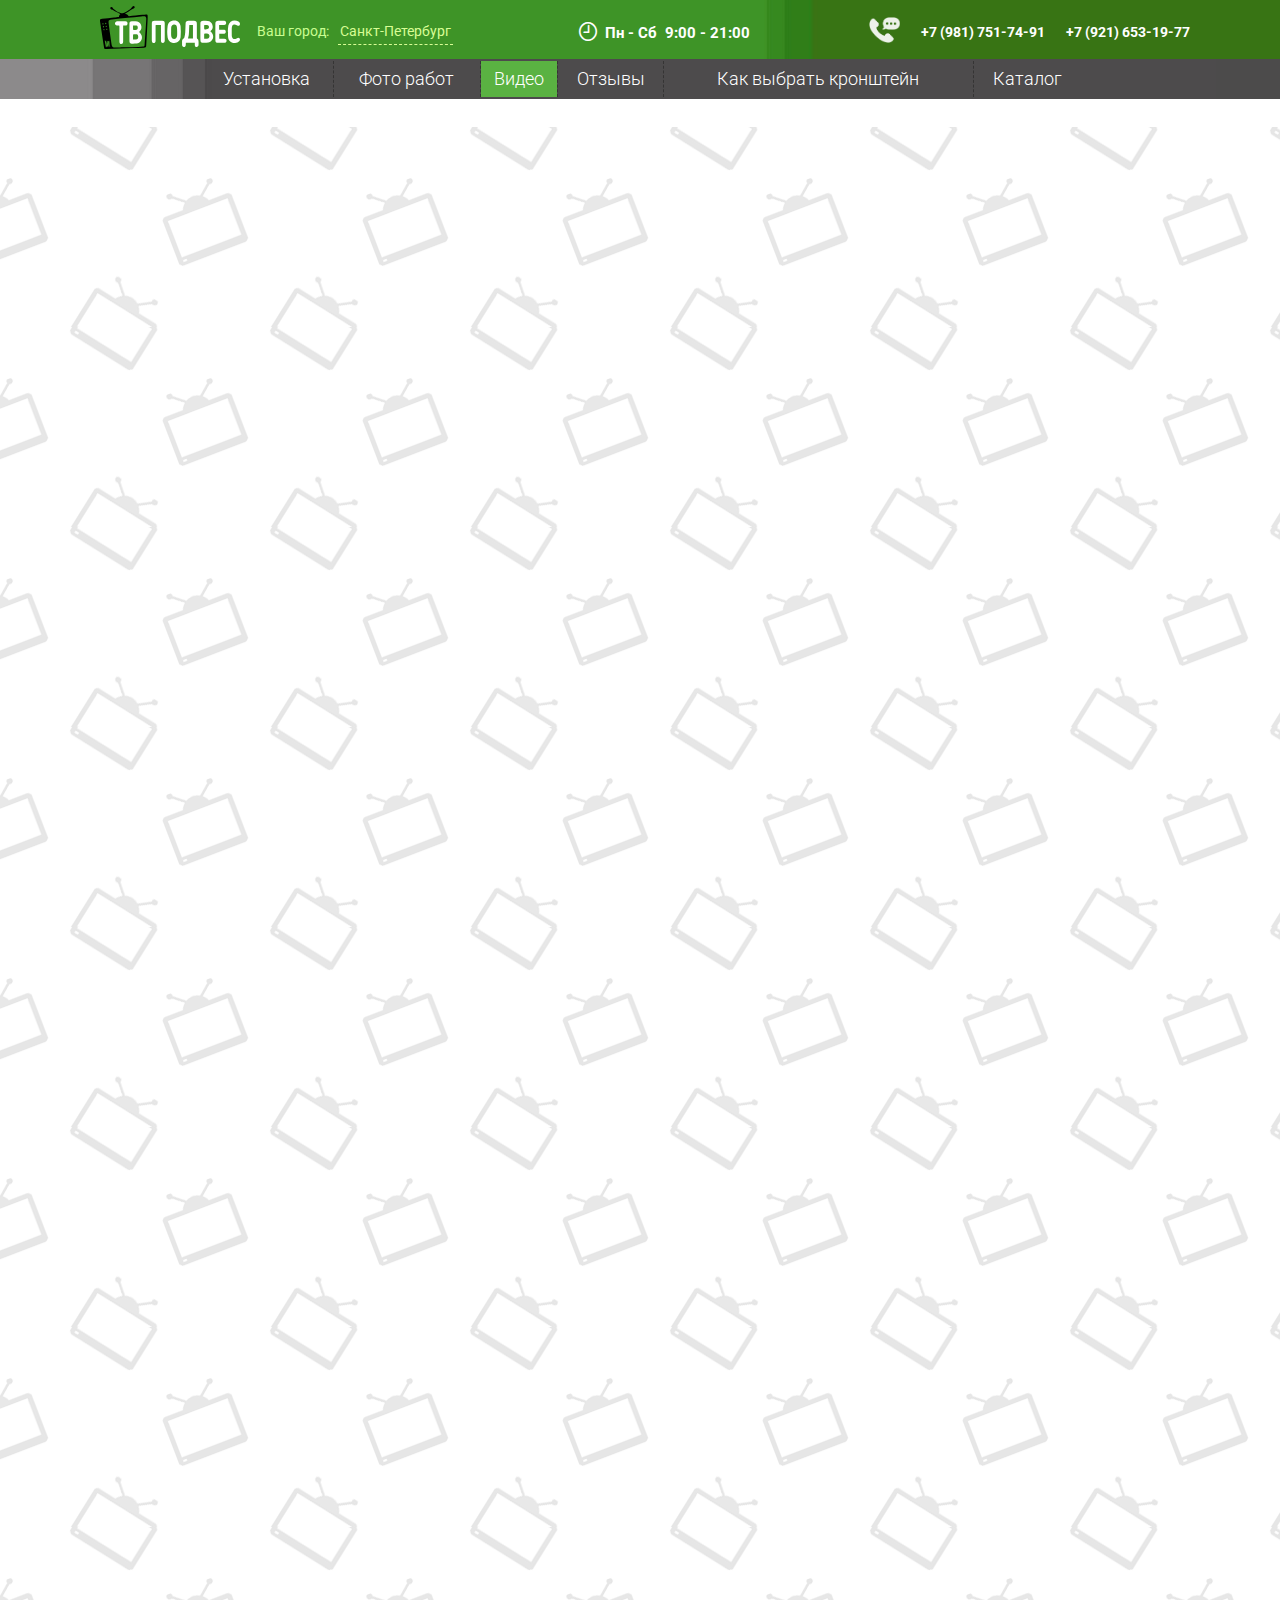
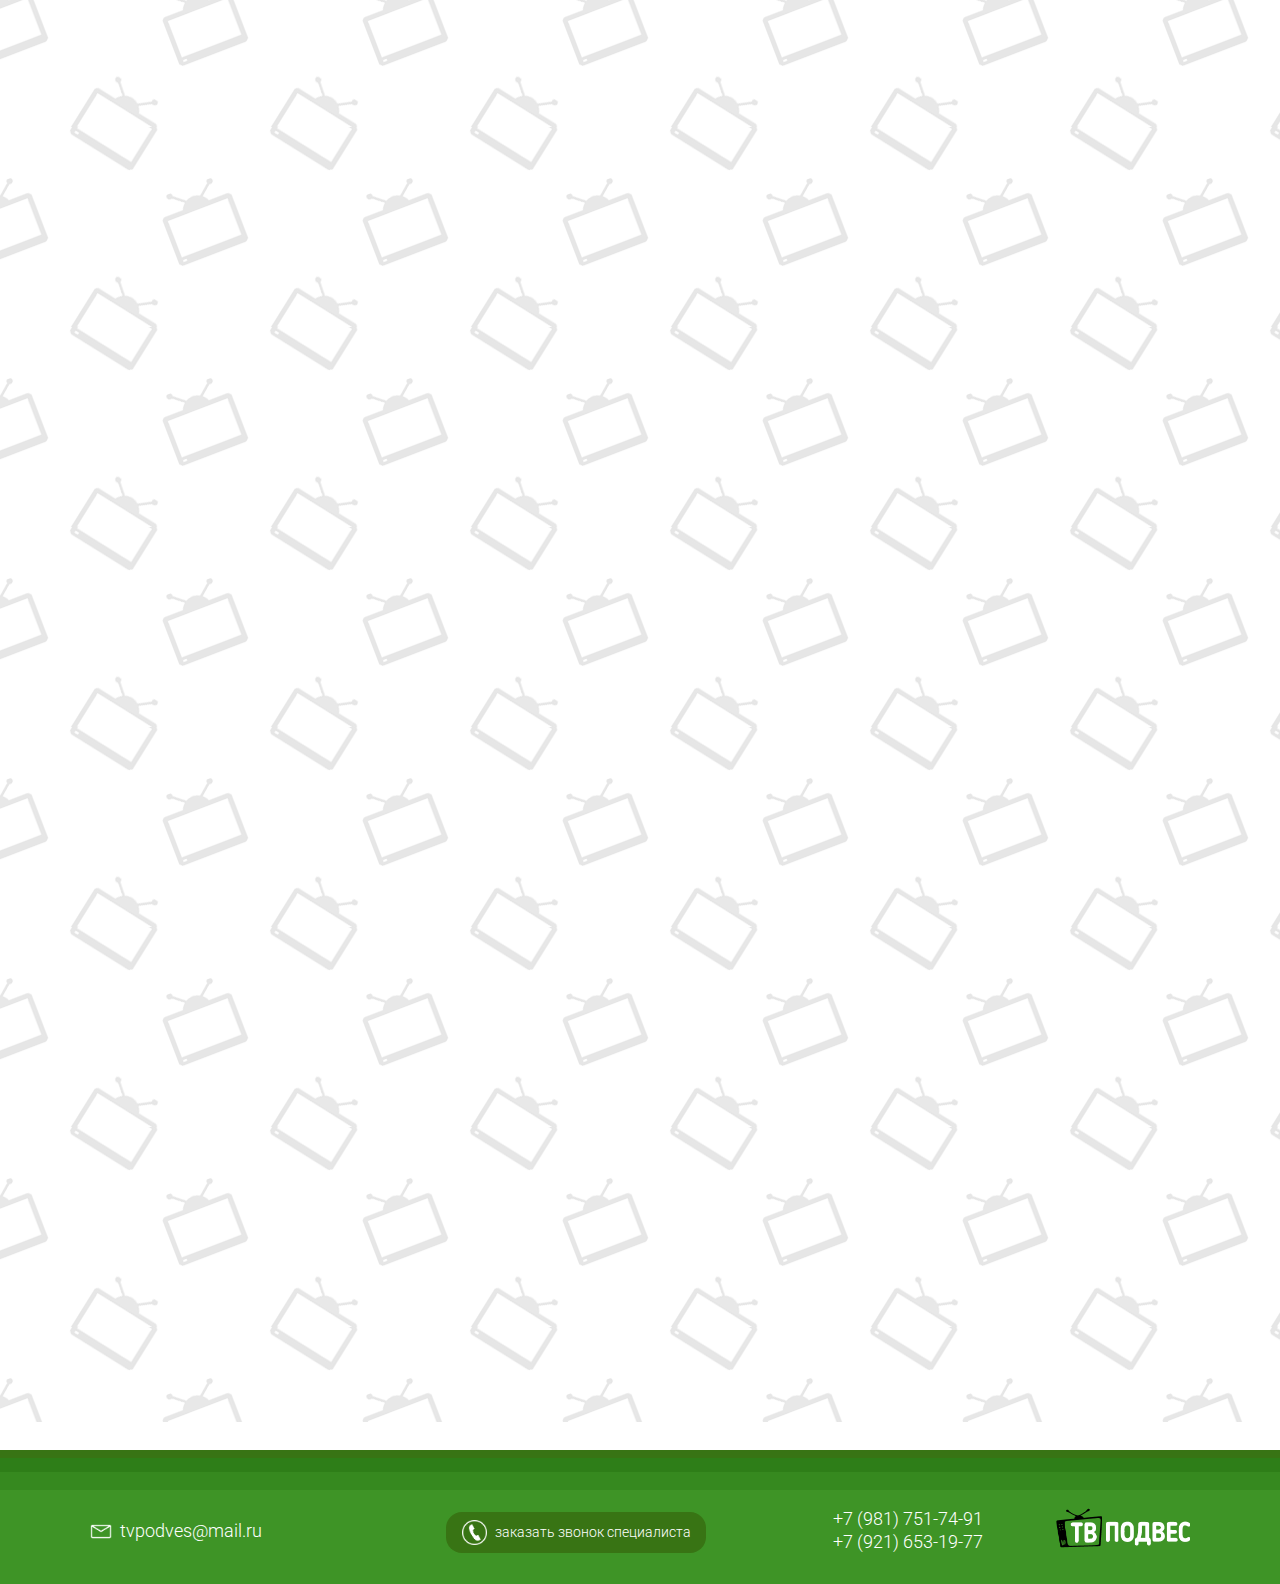
<file: video.html>
<!DOCTYPE html>
<html xmlns="http://www.w3.org/1999/xhtml">
<head>
    <meta charset="utf-8" />
    <title>Page</title>
    <meta name="keywords" content="" />
    <meta name="description" content="" />
    <meta name="viewport" content="width=device-width, initial-scale=1.0">
    <link rel="stylesheet" href="css/style.css" type="text/css" />
    <link rel="stylesheet" href="css/mobile.css" type="text/css" />
    <script src="js/jquery-2.1.1.min.js"></script>
    <script src="js/main.js"></script>
</head>
<body>
<div class="page">
    <header class="header" role="banner">
		<div class="top">
			<div class="c-container clearfix">
				<div class="l-top">
					<a href="/" class="logo"><img src="images/logo.svg" alt="" /></a>
					<div class="sity">
						<span>Ваш город:</span>
						<a href="#">Санкт-Петербург</a>
						<ul>
							<li><a href="#">Москва</a></li>
							<li><a href="#">Санкт-Петербург</a></li>
						</ul>
					</div>
				</div>
				<div class="r-top">
					<address>
						<i class="icon-tel"></i>
						<p>
							<span class="work-time">
								<span>Пн - Сб</span> <span>9:00 - 21:00</span>
							</span>
							<span><a href="tel:7 (981) 751-74-91">+7 (981) 751-74-91</a></span>  <span><a href="tel:7 (921) 653-19-77">+7 (921) 653-19-77</a></span>
							<i class="off"></i>
						</p>
					</address>
				</div>
				<div class="work-time">
					<i class="icon-time"></i>
					<span>Пн - Сб</span> <span>9:00 - 21:00</span>
				</div>
			</div>
		</div>
		<i class="add-menu"></i>
		<div class="top-menu">
			<div class="c-container">
				<a href="/" class="logo"><img src="images/logo.svg" alt="" /></a>
				<menu>
					<li><a href="/">Установка</a></li>
					<li><a href="photo.html">Фото работ</a></li>
					<li class="active"><a href="video.html">Видео</a></li>
					<li><a href="rewiews.html">Отзывы</a></li>
					<li><a href="how-choose.html">Как выбрать кронштейн</a></li>
					<li><a href="catalog.html">Каталог</a></li>
				</menu>
			</div>
		</div>
    </header><!--.header-->
    <div class="middle">
		<div class="video-block">   
			<div class="video">
				<iframe width="718" height="502" src="https://www.youtube.com/embed/pn70J3Z4okI" frameborder="0" allowfullscreen></iframe>
			</div>
			<div class="video">
				<iframe width="560" height="315" src="https://www.youtube.com/embed/WKAMItiG338" frameborder="0" allowfullscreen></iframe>
			</div>
			<div class="video">
				<iframe width="560" height="315" src="https://www.youtube.com/embed/RbbC1biiDBc" frameborder="0" allowfullscreen></iframe>
			</div>
			<div class="video">
				<iframe width="420" height="315" src="https://www.youtube.com/embed/6AjMtcaRXk4" frameborder="0" allowfullscreen></iframe>
			</div>
        </div>
	</div><!--.middle-->
	<footer class="footer" role="contentinfo">
		<div class="c-container clearfix">
			<div class="l-footer">
				<address>
					<p class="adr-mail">tvpodves@mail.ru</p>
				</address>
				<div class="add-bell">
					<a href="javascript:void(0)" class="link-bell">заказать звонок специалиста</a>
					<div class="form-bot-mail">
						<form action="#">
							<label class="i-txt">
								<input type="text" value="" placeholder="Ваше имя..." />
							</label>
							<label class="i-email">
								<input type="email" value="" placeholder="или E-mail..." />
							</label>
							<label class="i-tel">
								<input type="tel" id="phone" value="" placeholder="Ваш номер телефона..." />
							</label>
							<textarea placeholder="тема вопроса.."></textarea>
							<p class="txt-center">
								<input type="submit" value="отправить" />
								<!-- <input type="submit" value="отправленно" class="ess-mail" /> -->
							</p>
						</form>
						<span class="off-form-bot-mail"></span>
					</div>
				</div>
			</div>
			<div class="r-footer">
				<address>
					<p><a href="tel:7 (981) 751-74-91">+7 (981) 751-74-91</a></p>
					<p><a href="tel:7 (921) 653-19-77">+7 (921) 653-19-77</a></p>
				</address>
				<a href="/" class="logo"><img src="images/logo-podves.png" alt="" /></a>
			</div>
		</div>
	</footer><!--.footer -->
</div><!-- /page -->

	<script src="js/jquery.formstyler.min.js"></script>
	<script type="text/javascript" src="fancybox/lib/jquery.mousewheel-3.0.6.pack.js"></script>
	<script type="text/javascript" src="fancybox/source/jquery.fancybox.js"></script>
	<link rel="stylesheet" type="text/css" href="fancybox/source/jquery.fancybox.css" media="screen" />
	<link rel="stylesheet" type="text/css" href="fancybox/source/helpers/jquery.fancybox-buttons.css" />
	<script type="text/javascript" src="fancybox/source/helpers/jquery.fancybox-buttons.js"></script>
	<link rel="stylesheet" type="text/css" href="fancybox/source/helpers/jquery.fancybox-thumbs.css" />
	<script type="text/javascript" src="fancybox/source/helpers/jquery.fancybox-thumbs.js"></script>
	<script type="text/javascript" src="fancybox/source/helpers/jquery.fancybox-media.js"></script>
	<script type="text/javascript" src="fancybox/fancy.js"></script>
</body>
</html>
</file>
<file: css/style.css>
@charset "utf-8";
@import url(http://fonts.googleapis.com/css?family=Roboto:400,300,300italic,400italic,500,500italic,700,700italic&subset=latin,cyrillic);
@import url("main.css");
@import url("jquery.formstyler.css");
@import url("form.css");
/* CSS Reset */
html, body, div, span, applet, object, iframe,
h1, h2, h3, h4, h5, h6, p, blockquote, pre,
a, abbr, acronym, address, big, cite, code,
del, dfn, em, img, ins, kbd, q, s, samp,
small, strike, strong, sub, sup, tt, var,
b, u, i, center,
dl, dt, dd, ol, ul, li,
fieldset, form, label, legend,
table, caption, tbody, tfoot, thead, tr, th, td,
article, aside, canvas, details, embed,
figure, figcaption, footer, header, hgroup,
menu, nav, output, ruby, section, summary,
time, mark, audio, video {
	margin: 0;
	padding: 0;
	border: 0;
	font-size: 100%;
	font: inherit;
	vertical-align: baseline;
}
strong, b{ font-weight: bold;}
/* HTML5 display-role reset for older browsers */
article, aside, details, figcaption, figure, footer, header, hgroup, main, nav, section, summary { display: block}
ol, ul {
	list-style: none;
}
em, i {font-style:italic}
blockquote, q {
	quotes: none;
}
blockquote:before, blockquote:after,
q:before, q:after {
	content: '';
	content: none;
}
table {
	border-collapse: collapse;
	border-spacing: 0;
}
* {
    -webkit-box-sizing: border-box;
    -moz-box-sizing: border-box;
    box-sizing: border-box
}
/* End CSS Reset */
@font-face {
      font-family: 'fontello';
      src: url('../fonts/fontello.eot?67137487');
      src: url('../fonts/fontello.eot?67137487#iefix') format('embedded-opentype'),
           url('../fonts/fontello.woff?67137487') format('woff'),
           url('../fonts/fontello.ttf?67137487') format('truetype'),
           url('../fonts/fontello.svg?67137487#fontello') format('svg');
      font-weight: normal;
      font-style: normal;
}
.icons {
    font-family: "fontello";
    font-style: normal;
    font-weight: normal;
    speak: none;
    display: inline-block;
	vertical-align:middle;
    text-decoration: inherit;
	text-decoration:none;
    width: 1em;
    text-align: center;
    font-variant: normal;
    text-transform: none;
    line-height: 1em;
	position:relative;
    -webkit-font-smoothing: antialiased;
	-moz-osx-font-smoothing: grayscale;
}
[class^="icon-"], [class*=" icon-"] {
    display: inline-block;
	vertical-align:middle;
	text-decoration:none;
	position:relative;
	top:-2px
}
[class^="icon-"]:before, [class*=" icon-"]:before {
    font-family: "fontello";
    font-style: normal;
    font-weight: normal;
    speak: none;
    display: inline-block;
	vertical-align:middle;
    text-decoration: inherit;
    font-variant: normal;
    text-transform: none;
    line-height: 1em;
	position:relative;
    -webkit-font-smoothing: antialiased;
	-moz-osx-font-smoothing: grayscale;
}
html {height: 100%}
body{
	margin:0;
	padding:0;
	width:100%;
	height:100%;
	line-height:1.2em;
	font-size:14px;
	color:#4c4b4b;
	font-family: 'Roboto', sans-serif;
}
/* TYPOGRAPHY */
a{color:#3e9426}
a:hover{ text-decoration:none;}
p{padding:6px 0}
h1 {
	font-size:18px;
	line-height:1.2em;
	padding:6px 0;
	color:#4c4b4b
}
h2 {
	font-size:18px;
	line-height:1.2em;
	padding:6px 0;
	color:#4c4b4b
}
.tv-head {
	font-size:18px;
	line-height:1.2em;
	padding:6px 0;
	color:#4c4b4b
}
h3 {
	font-size:14px;
	line-height:1.2em;
	color:#387414;
	font-weight:bold;
	padding:6px 0
}
/* END TYPOGRAPHY */
/* `Clear Floated Elements
----------------------------------------------------------------------------------------------------*/
.clear {
  clear: both;
  display: block
}
.clearfix:before,
.clearfix:after {
  content: " ";
  display: table
}
.clearfix:after {clear: both}
/* ----style-form---*/
::-webkit-input-placeholder { color:#959595;}
:-moz-placeholder { color:#959595;}
.placeholder { color:#959595;}
*:focus::-moz-placeholder { color: transparent !important;} 
*[autofocus]::-moz-placeholder:focus { color: graytext !important;} 
*:focus:-moz-placeholder { color: transparent !important;} 
*[autofocus]:-moz-placeholder:focus { color: graytext !important;}
*:focus::-webkit-input-placeholder { color: transparent !important;} 
*[autofocus]::-webkit-input-placeholder { color: graytext !important;}
input, textarea {outline:none}
/* ----end-style-form---*/
	
.page {
	display: flex;
	flex-direction: column;
	width:100%;
	min-width:320px;
	margin: 0 auto;
	min-height:100%;
	overflow:hidden
}
.c-container {
	margin: 0 auto;
	position:relative
}

/* Header
-----------------------------------------------------------------------------*/
.header {
	position:relative;
	z-index:3;
}
.top {
	position:relative;
	color:#fff;
	padding:6px 0;
	z-index:11;
	background:#3e9426 url(../images/bg/bg-top.jpg) 50% 0 no-repeat;
	-webkit-background-size: cover;
	-moz-background-size: cover;
	-o-background-size: cover;
	background-size: cover;
}
.l-top {
	float:left;
}
.header .logo {
	width:140px;
	display:inline-block;
	vertical-align:middle;
	margin:0 14px 0 10px;
	position:relative;
}
.header .logo img {
	width:100%;
	max-height:100%
}
.top-menu .logo {display:none}

.sity {
	display:inline-block;
	position:relative;
	vertical-align:middle;
	color: #c8fd90;
}
.header .sity {top:2px}
.sity span {
	display:inline-block;
	vertical-align:top;
	padding:4px 0;
	color: #c8fd90;
}
.sity > a {
	color:#d8fd95;
	text-decoration:none;
	position:relative;
	display:inline-block;
	vertical-align:top;
	padding:4px 8px;
	white-space:nowrap;
}
.sity > a:before {
	content:'';
	position:absolute;
	width:90%;
	border-bottom:1px dashed #d8fd95;
	left:5%;top:100%
}
.sity > a.open {
	background:#387414;
	-webkit-border-radius:4px 4px 0 0;
	-moz-border-radius:4px 4px 0 0;
	border-radius:4px 4px 0 0;
}
.sity ul {
	position:absolute;
	right:0;top:100%;
	padding:6px 0;
	background:#387414;
	-webkit-border-radius:0 0 4px 4px;
	-moz-border-radius:0 0 4px 4px;
	border-radius:0 0 4px 4px;
	display:none;
}
.sity ul a {
	color:#fff;
	display:block;
	padding:3px 8px;
	text-decoration:none;
}
.sity ul a:hover {
	background:#ffcc00
}
.r-top {
	float:right;
	text-align:right;
	padding:8px 0 0 0
}
.r-top address {
	font-style:normal;
	font-weight:bold;
	position:relative;
	display:inline-block;
	padding:5px 0 0 0
}
.r-top address p {
	display:inline-block;
	padding:0;
	vertical-align:middle;
	position:relative
}
.r-top address p .off {display:none}
.icon-tel:before {
	content:'';
	display:inline-block;
	width:31px;
	height:26px;
	background:url(../images/bg/icon-tel.png) no-repeat;
	-webkit-background-size: cover;
	-moz-background-size: cover;
	-o-background-size: cover;
	background-size: cover;
}
.r-top address span {margin-left:18px}
.r-top address a {
	color:#fff;
	text-decoration:none
}
.work-time {
	margin:0 auto;
	text-align:center;
	padding-top:17px;
	color:#fff;
	font-weight:bold;
	font-size: 15px;
	line-height: 19px;
}
@media (max-width: 768px) {
	.work-time {
		font-size: 12px;
		line-height: 14px;
	}
	.r-top address p {
		font-size: 12px;
		line-height: 14px;
	}
}
.work-time span {
	margin-left:4px;
	vertical-align:middle
}
.work-time .icon-time {
	font-size:18px
}
.icon-time:before {content:'\e81f'}
.r-top address p .work-time {
	display:none;
	text-align:left;
	padding:0;
	margin:0
}
.off {
	font-family: "fontello";
    font-style: normal;
    font-weight: normal;
    speak: none;
    display: inline-block;
	vertical-align:middle;
    text-decoration: inherit;
	text-decoration:none;
    text-align: center;
    font-variant: normal;
    text-transform: none;
    line-height: 1em;
	position:absolute;
	top:6px;right:6px;
    -webkit-font-smoothing: antialiased;
	-moz-osx-font-smoothing: grayscale;
	cursor:pointer
}
.off:before {content:'\e825'}

.top-menu {
	position:relative;
	color:#fff;
	padding:2px 0;
	min-height:36px;
	background:#4c4b4b url(../images/bg/bg-menu.jpg) calc(100vw - 105vw) center no-repeat;
	-webkit-background-size: cover;
	-moz-background-size: cover;
	-o-background-size: cover;
	background-size: cover;
	-moz-transition: all 0.3s;
    -webkit-transition: all 0.3s;
    -o-transition: all 0.3s;
    transition: all 0.3s;
	z-index:10
}
@media (max-width: 1190px) {
	.top-menu {
		background:#4c4b4b url(../images/bg/bg-menu.jpg) calc(100vw - 110vw) center no-repeat;
	}
}
@media (max-width: 1090px) {
	.top-menu {
		background:#4c4b4b url(../images/bg/bg-menu.jpg) calc(100vw - 115vw) center no-repeat;
	}
}
@media (max-width: 980px) {
	.top-menu {
		background:#4c4b4b url(../images/bg/bg-menu.jpg) calc(100vw - 120vw) center no-repeat;
	}
}
@media (max-width: 890px) {
	.top-menu {
		background:#4c4b4b url(../images/bg/bg-menu.jpg) calc(100vw - 135vw) center no-repeat;
	}
}
.top-menu.active {z-index:12}
.top-menu menu {
	font-size:18px;
	font-weight:300;
	display:table;
	text-align:center;
	width:80%;
	margin:0 auto
}
.top-menu menu li {
	display:table-cell;
	list-style:none;
	border-left:1px dashed #353434
}
.top-menu menu li:first-child {border:0}
.top-menu menu li a {
	display:block;
	text-decoration:none;
	color:#fff;
	line-height:36px
}
.top-menu menu li a:hover, .top-menu menu li.active a {background:#5ab242}
.top-menu .menu-catalog {display:none}
.add-menu {
	font-family: "fontello";
    font-style: normal;
    font-weight: normal;
    speak: none;
    display:none;
    text-decoration: inherit;
	text-decoration:none;
    width:56px;height:42px;
	background:#415c1e;
    text-align: center;
    font-variant: normal;
    text-transform: none;
	font-size:20px;
    line-height: 42px;
	position:fixed;
	z-index:10;
	left:0;top:58px;
    -webkit-font-smoothing: antialiased;
	-moz-osx-font-smoothing: grayscale;
	color:#fff;
	cursor:pointer;
	-moz-transition: all 0.3s;
    -webkit-transition: all 0.3s;
    -o-transition: all 0.3s;
    transition: all 0.3s;
}
.add-menu.active {
	top:8px;
	left:194px;
	width:auto;
	height:auto;
	background:none;
	z-index:13;
}
.add-menu:before {content:'\e823'}
.add-menu.active:before {content:'\e824'}

/* Middle
-----------------------------------------------------------------------------*/
.container-mobile::after {
	content: '';
	display: table;
	clear: both;
}

.middle {
	flex-grow: 1;
	width: 100%;
	position: relative;
	z-index:2
}
.middle:after {
	display: table;
	clear: both;
	content: '';
}

.main-middle {
	height:328px;
	position:relative;
	width:100%;
	z-index:1;
	margin:0 0 23px 0
}
.main-middle:before {
	content:'';
	width:100%;
	height:93%;
	top:0%;
	background:#cef59c;
	position:absolute;
	left:0;
}
.main-middle:after {
	content:'';
	width:40%;
	height:100%;
	top:0;
	background:#579d2d;
	position:absolute;
	left:0;
}
.main-middle .c-container {
	z-index:4;
	height:334px;
}
.main-middle .c-container:before {	
	content:'';
	width:740px;
	height:334px;
	display:block;
	background:url(../images/bg/bgr1.png) 0 0 no-repeat;
	position:absolute;
	left:-84px;
	top:0;
}
.service-middle {
	width:420px;
	float:right;
	margin:20px 0 0 0;
	position:relative;
	z-index:2
}
.service-middle ul {
	font-size:18px;
	line-height:1.2em;
	color:#3e9426;
	text-transform:uppercase;
	text-align:center;
	margin:0 0 28px 0
}
.service-middle ul li {
	display:inline-block;
	vertical-align:top;
	margin:0 10px;
}
.service-middle ul li:nth-child(2) {color:#387414}
.service-middle ul li:nth-child(3){color:#78a00d}
.service-middle ul li .icon {
	width:60px;
	height:60px;
	line-height:76px;
	display:block;
	text-align:center;
	margin:7px auto;
	background:#3e9426;
	-webkit-border-radius:50%;
	-moz-border-radius:50%;
	border-radius:50%;
}
.service-middle ul li:nth-child(2) .icon {background:#387414}
.service-middle ul li:nth-child(3) .icon {background:#78a00d}
.s1:before {
	content:'';
	width:43px;
	height:33px;
	display:inline-block;
	position:relative;
	top:4px;left:5px;
	background:url(../images/bg/icon.png) 0 -73px no-repeat;
}
.s2:before {
	content:'';
	width:56px;
	height:30px;
	display:inline-block;
	background:url(../images/bg/icon.png) 0 -108px no-repeat;
}
.s3:before {
	content:'';
	width:44px;
	height:44px;
	display:inline-block;
	background:url(../images/bg/icon.png) 0 -140px no-repeat;
	position:relative;
	top:6px;
}
.action {
	width:382px;
	position:relative;
	font-size:18px;
	line-height:1.2em;
	background:#ea5625;
	color:#fff;
	text-transform:uppercase;
	padding:8px 10px 8px 45px;
	-webkit-border-radius:16px 0 0 0;
	-moz-border-radius:16px 0 0 0;
	border-radius:16px 0 0 0;
	float:right
}
.action h5 {
	font-size:30px;
	line-height:1em;
	color:#fff;
	font-weight:bold;
	margin:0 0 8px 0;
	text-transform:uppercase;
	padding:4px 0;
}
.action p {padding:0}
.action .price, .action p.price {
	font-size:48px;
	line-height:1em;
	color:#fff;
	font-weight:bold;
	text-align:right;
	position:relative;
	margin:-15px 0 2px 0;
	padding:0 20px 0 0
}
.action .price span {
font-size:0.8em;
}
.action:before {
	content:'';
	width:42px;
	height:43px;
	position:absolute;
	left:20px;top:-16px;
	z-index:-1;
	background:url(../images/bg/icon-ac.png) no-repeat;
	-webkit-background-size: cover;
	-moz-background-size: cover;
	-o-background-size: cover;
	background-size: cover;
}
.action:after {
	content:'';
	width:42px;
	height:43px;
	background:url(../images/bg/icon.png) 0 -28px no-repeat;
	position:absolute;
	left:-14px;top:50px;
	z-index:-1;
	-moz-transform: rotate(-90deg);
    -ms-transform: rotate(-90deg);
    -webkit-transform: rotate(-90deg);
    -o-transform: rotate(-90deg); 
    transform: rotate(-90deg);
}
.action h5:after {
	content:'';
	width:62px;
	height:68px;
	background:url(../images/bg/icon.png) 0 -393px no-repeat;
	position:absolute;
	left:-38px;top:-11px; 
}

.price-main {
}
.price-hanging-tv {
	width:466px;
	float:left;
	position:relative;
	min-height:133px;
	margin:0 0 20px 0
}
.price-hanging-tv:before {
	content:'';
	width:133px;
	height:133px;
	display:block;
	position:absolute;
	left:10px;
	top:38px;
	background:url(../images/bg/icon-hang.png) no-repeat;
	-webkit-background-size: cover;
	-moz-background-size: cover;
	-o-background-size: cover;
	background-size: cover;
}
.price-hanging-tv article {
	width:296px;
	float:right
}
.price-hanging-tv article ul li {
	border-bottom:1px dotted #4c4b4b;
	position:relative;
	margin:2px 0 6px 28px
}
.price-hanging-tv article ul li:before {
	content:'';
	width:22px;
	height:21px;
	display:block;
	position:absolute;
	left:-28px;
	top:2px;
	background:url(../images/bg/icon.png) 0 -186px no-repeat;
}
.price-hanging-tv article ul li:last-child:before {display:none}
.price-hanging-tv article ul li p {
	position:relative;
	display:inline-block;
	background:#fff;
	padding:0 2px 0 0;
	margin:0 92px 0 0;
	top:3px
}
.price-hanging-tv article ul li span {
	width:90px;
	display:block;
	color:#468a27;
	background:#fff;
	position:absolute;
	right:0;bottom:-3px
}

.r-hanging-tv { 
	width:505px;
	float:right;
	margin:0 0 20px 0
}
.r-hanging-tv .tv-head {margin-left:68px}
.all-tv-service {
	position:relative;
	background:#cef59c;
	padding:13px 16px;
}
.all-tv-service:before {
	content:'';
	width:126px;
	height:122px;
	display:block;
	position:absolute;
	left:68px;
	top:50%;margin-top:-61px;
	background:url(../images/bg/icon.png) 0 -210px no-repeat;
}
.all-tv-service:after {
	content:'';
	width:31px;
	height:100px;
	display:block;
	position:absolute;
	left:204px;
	top:50%;margin-top:-50px;
	background:url(../images/bg/icon.png) -133px -232px no-repeat;
}
.all-tv-service ul {
	width:180px;
	position:relative;
	margin:0 0 0 250px
}
.all-tv-service ul li {padding:2px 0}

.bot-price-main {
	position:relative;
	background:#95c458;
	width:100%;
	padding:8px 0 12px 0;
	border-bottom:6px solid #bbe18b;
	color:#fff;
	margin:0 0 2px 0
}
.bot-price-main:before {
	content:'';
	width:100%;
	height:10px;
	position:absolute;
	left:0;bottom:0;
	background:#a6d26d
}
.bot-price-main ul li {
	border-bottom:1px dotted #fff;
	position:relative;
	margin:2px 0 2px 16px
}
.bot-price-main ul li:before {
	content:' \25cf ';
	position:absolute;
	left:-16px;
	top:2px;
	color:#fff;
	font-size:18px;
}
.bot-price-main ul li p {
	position:relative;
	display:inline-block;
	background:#95c458;
	padding:0 2px 0 0;
	margin:0 100px 0 0;
	top:3px
}
.bot-price-main ul li span {
	max-width:90px;
	display:block;
	background:#95c458;
	position:absolute;
	right:0;bottom:-3px
}
.discount-mont {
	color:#4c4b4b;
	margin:2px 0 0 16px
}
.l-block {
	width:49%;
	float:left;
}
.r-block {
	width:49%;
	float:right
}
.bot-price-main h3 {
	font-size:18px;
	line-height:1.2em;
	padding:0;
	margin:0;
	color:#fff;
	font-weight:bold
}

.recommend {
	margin:0 0 8px 0
}
.recommend .c-container {padding:10px 0 24px 0}
.recommend .c-container:before {	
	content:'';
	width:310px;
	height:333px;
	display:block;
	background:url(../images/bg/bgr2.png) 0 0 no-repeat;
	position:absolute;
	left:14px;
	bottom:0;
}
.recommend article {
	width:486px;
	font-size:18px;
	line-height:1.3em;
	float:right
}
.recommend h3 {
	font-size:24px;
	line-height:1.2em;
	padding:20px 0 6px 0;
	margin:0 0 14px 0;
	color:#3e9426;
	text-transform:uppercase;
	font-weight:normal
}
.recommend ul li {
	position:relative
}
.recommend ul li:before, .recommend ul li:nth-child(8):before {
	content:' \25cf ';
	position:absolute;
	left:-14px;
	top:1px;
	color:#2c5871;
	font-size:18px;
}
.recommend ul li:nth-child(2):before, .recommend ul li:nth-child(6):before {color:#c2d646}
.recommend ul li:nth-child(3):before, .recommend ul li:nth-child(5):before, .recommend ul li:nth-child(7):before, .recommend ul li:nth-child(9):before {color:#ffc900}
.recommend ul li:nth-child(4):before, .recommend ul li:nth-child(10):before {color:#fc611d}
.recommend-bot {
	width:100%;
	padding:32px 0;
	background:#cef59c;
	font-size:24px;
	line-height:1.3em;
	text-align:center;
}
.recommend-bot blockquote {
	width:790px;
	margin:0 auto;
}
.recommend-bot blockquote p {padding:0}

.masters {
	padding:10px 0 30px 0
}
.masters h3 {
	font-size:14px;
	line-height:1.2em;
	color:#4c4b4b;
	text-transform:uppercase;
	margin:0 0 29px 0;
	padding:0 70px;
	height:57px;
	line-height:58px;
	font-weight:normal
}
.masters h3:before {
	content:'';
	width:58px;
	height:57px;
	display:inline-block;
	vertical-align:middle;
	background:url(../images/bg/icon.png) 0 -334px no-repeat;
	margin:0 16px 0 0;
	position:relative;
	top:-1px
}
.masters article {
	width:33.333%;
	float:left;
	line-height:1.6em;
	margin:20px 0 10px 0;
	padding-right:4px
}
.masters article figure {
	width:162px;
	height:128px;
	float:left;
	margin:4px 8px 4px 0;
	position:relative;
	overflow:hidden
}
.masters article figure:after {
	content:'';
	width:162px;
	height:128px;
	position:absolute;
	left:0;top:0;
	background:url(../images/bg/bg-img.png) no-repeat;
}
.masters article figure img {
	max-width:100%;
	height:128px;
}
.masters article p {padding:0}

.icon {
	display:inline-block;
	vertical-align:middle;
	text-decoration:none;
	overflow:hidden;
	position:relative;
	background:url(../images/bg/icon.png) no-repeat;
}

.txt-center {text-align:center}
.txt-right {text-align:right}
.green {color:#30731e}
/* Footer
-----------------------------------------------------------------------------*/
.footer {
	width:100%;
	min-width:320px;
	border-top:8px solid #387414;
	margin:0 auto;
	position: relative;
	z-index:3;
	background:#3e9426;
	color:#fff;
}
.footer:before {
	content:'';
	width:100%;
	height:14px;
	background:#2e7e18;
	position:absolute;
	left:0;top:0;
}
.footer:after {
	content:'';
	width:100%;
	height:18px;
	background:#36891f;
	position:absolute;
	left:0;top:14px;
}
.footer .c-container {padding:34px 0 30px 0;z-index:3}
.l-footer {
	width:56%;
	float:left
}
.l-footer address {
	font-weight:300;
	max-width:136px;
	float:left;
	font-size:18px;
	line-height:1.2em;
	padding-top:24px
}
.l-footer address p {
	padding:4px 0 4px 30px;
	position:relative
}
.adr-mail:before, .adr-skype:before, .adr-ins:before {
    font-family: "fontello";
    font-style: normal;
    font-weight: normal;
    speak: none;
	font-size:16px;
    display: inline-block;
	vertical-align:middle;
    text-decoration: inherit;
    font-variant: normal;
    text-transform: none;
    line-height: 1em;
    -webkit-font-smoothing: antialiased;
	-moz-osx-font-smoothing: grayscale;
} 
.l-footer address .adr-mail:before, .l-footer address .adr-skype:before, .l-footer address .adr-ins:before {
	position:absolute;
	left:0;top:8px;
}
.adr-mail:before {
	content:'';
	width:22px;
	height:15px;
    display: inline-block;
	vertical-align:middle;
	background:url(../images/bg/knv.png) no-repeat;
	-webkit-background-size: cover;
	-moz-background-size: cover;
	-o-background-size: cover;
	background-size: cover;
}
.adr-skype:before {content:'\e821'}
.adr-ins:before {content:'\e820'}
.add-bell {
	position:relative;
	display:inline-block;
	vertical-align:middle;
	width:260px
}
.footer .add-bell {
	float:right;
	margin-top:20px
}
.link-bell {
	position:relative;
	display:block;
	height:41px;
	line-height:40px;
	text-align:center;
	padding:0 4px 0 38px;
	text-decoration:none;
	color:#fff;
	font-weight:300;
	background:#387414;	
	-webkit-border-radius:16px;
	-moz-border-radius:16px;
	border-radius:16px;
	-moz-transition: all 0.3s;
    -webkit-transition: all 0.3s;
    -o-transition: all 0.3s;
    transition: all 0.3s;
}
.link-bell:hover {background:#fece00}
.link-bell:before {
	content:'';
	display:block;
	position:absolute;
	width:25px;
	height:25px;
	left:16px;
	top:8px;
	background:url(../images/bg/icon-bell.png) no-repeat;
	-webkit-background-size: cover;
	-moz-background-size: cover;
	-o-background-size: cover;
	background-size: cover;
}
.r-footer {
	width:43%;
	float:right;
	text-align:right;
	padding-top:16px
}
.r-footer address {
	font-style:normal;
	max-width:170px;
	display:inline-block;
	vertical-align:top;
	font-size:18px;
	font-weight:300
}
.r-footer address p {
	padding:3px 0;
	margin:0
}
.r-footer a {
	color:#fff;
	text-decoration:none;
}
.footer .logo {
	display:inline-block;
	vertical-align:top;
	margin:0 0 0 70px
}
.footer .logo img {
	width:134px;
	height:40px;
}
.jq-radio {
	display: inline-block;
}
.jq-radio input {
	display: none;
}
.single-container {
width: 1000px;
margin: 0 auto;
}
.single-container .c-search {
height: 32px;
margin-top: 10px;
}
.single-container .c-search input {
width: 95%;
height: 27px;
border: none;
padding-left: 5px;
}
.photo-product.product-single {
min-width: 50%;
float: left;
text-align: left;
margin-bottom: 30px;
}
.photo-product.product-single figure {
width: 400px;
max-height: 320px;
display: none;
margin: 0 auto;
margin-top: 10px;
margin-left: 0px;
}
.photo-product figure a {
display: table-cell;
vertical-align: middle;
max-width: 300px;
max-height: 300px;
}
.photo-product.product-single figure img {
max-width: 300px;
max-height: 300px;
margin-bottom:30px;
}
.photo-product.product-single ul li {
max-width: 90px;
height: 60px;
border: 1px solid #387414;
border-radius: 5px;
display: inline-flex;
}
.single-right {
width: 50%;
float: right;
margin-top: 10px;
}
.photo-product.product-single ul li img {
max-width: 90px;
max-height: 60px;
border-radius: 5px;
}
.photo-product.product-single ul li.active {
border: 2px solid #caa453;
}
.photo-product ul {
text-align: initial;
}
.descr-right {
width: 380px;
float: left;
}
.descr-right h1 {
color: black;
}
.single-right span {
line-height: 40px;
}
.articul-span {
color: #387414;
}
.descr-left {
float: right;
margin-right: 20px;
margin-top: 40px;
}
.descr-left span {
position: relative;
top: -17px;
font-size: 18px;
color: #387414;
margin-right: 30px;
}

{
	width: 50%;
    float: right;
    margin-top: 10px;
}

.single-right .small
{
	font-size: 14px;
	clear: both;
	line-height: 13px;
    margin-bottom: 16px;
}

.single-right p {
    line-height: 40px;
	text-transform: none;
}
.single-right span {
    line-height: 40px;
}

.articul-span
{
	color: #387414;
}
.descr-right
{
	width: 380px;
    float: left;
}
.descr-left
{
	float:right;
	margin-right:20px;
	margin-top: 40px;
}
.descr-left span
{
    position: relative;
    top: -17px;
    font-size: 18px;
    color: #387414;
	margin-right: 30px;
}

.single-right .stars
{
    float: left;
    line-height: 25px;
    margin-right: 10px;
    font-size: 15px
}

.descr-menu
{
	border-bottom: 1px solid #E9E9E9;
	padding-bottom: 5px;
}

.descr-menu a
{
	color:black;
	font-size:14px;
	text-decoration:none;
	margin-right:10px;
	padding-bottom: 5px;
    padding: 5px;
    border-radius: 3px;
}

.descr-list-item.description
{
	margin-top: 10px;
	line-height: 30px;
    margin-bottom: 15px;
	color: black;
}
.descr-list-active {
background-color: #eff1f0;
}
</file>
<file: css/mobile.css>
@media (min-width: 768px) {
    .c-container {
        width: 750px
    }
}
@media (min-width: 992px) {
    .c-container {
        width: 970px
    }
}
@media (min-width: 1024px) {
    .c-container {
        width: 990px
    }
}

@media (min-width: 1280px) {
    .c-container {
        width: 1100px
    }
}
@media (max-width: 1023px) {
    .r-hanging-tv, .price-hanging-tv { 
		width:448px
	}
	.r-hanging-tv .tv-head {margin-left:48px}
	.all-tv-service:before {
		left:48px
	}
	.all-tv-service:after {
		left:184px;
	}
	.all-tv-service ul {
		margin:0 0 0 230px
	}
}
@media (max-width: 991px) {
	.header .logo {
		width:114px;
		margin:0 8px 0 0;
	}
	.r-top address p {
		font-size: 12px;
		line-height: 14px;
	}
	.work-time {
		font-size: 12px;
		line-height: 14px;
	}
	.sity {
		padding-top:6px
	}
	.sity > a {	
		overflow:hidden;
		text-overflow:ellipsis;
	}
	.top-menu menu {
		width:100%
	}
	.work-time span {
		margin-left:2px
	}
	.icon-tel:before {
		width:24px;
		height:20px
	}
	.r-top address {
		padding:6px 0 0 0
	}
	.r-top address span {margin-left:4px}
	.main-middle {
		height:290px
	}
	.main-middle:before {
		height:88%
	}
	.main-middle .c-container {
		height:290px
	}
	.main-middle .c-container:before {	
		content:'';
		width:654px;
		height:290px;
		background:url(../images/bg/bgr1.png) 0 0 no-repeat;
		-webkit-background-size: cover;
		-moz-background-size: cover;
		-o-background-size: cover;
		background-size: cover;
		left:-126px
	}
	.service-middle {
		width:344px;
		margin:28px 0 0 0;
	}
	.service-middle ul {
		font-size:16px;
		line-height:1.2em;
		margin:0 0 34px 0
	}
	.service-middle ul li {
		margin:0 2px;
	}
	.service-middle ul li .icon {
		width:56px;
		height:56px;
		line-height:72px
	}
	.s1:before {
		content:'';
		width:37px;
		height:27px;
		top:1px;left:2px;
		background:url(../images/bg/icon-drel.png) no-repeat;
	}
	.s2:before {
		content:'';
		width:48px;
		height:25px;
		background:url(../images/bg/icon-pod.png) no-repeat;
	}
	.s3:before {
		content:'';
		width:38px;
		height:37px;
		background:url(../images/bg/icon-nastr.png) no-repeat;
		top:6px;
	}
	.action {
		width:290px;
		font-size:14px;
		line-height:1.2em;
		padding:6px 10px 8px 40px
	}
	.action h5 {
		font-size:24px;
		line-height:1em;
		margin:0 0 4px 0
	}
	.action .price, .action p.price {
		font-size:38px;
		line-height:1em;
		margin:-12px 0 2px 0
	}
	.action .price span {
		font-size:10px;
		line-height:1em
	}
	.action h5:after {
		content:'';
		width:54px;
		height:53px;
		background:url(../images/bg/icon-action.png) no-repeat;
		position:absolute;
		left:-18px;top:-6px; 
	}
	.r-hanging-tv, .price-hanging-tv { 
		width:370px
	}
	.r-hanging-tv h2 {margin-left:48px}
	.all-tv-service:before {
		left:8px
	}
	.all-tv-service:after {
		left:130px;
	}
	.all-tv-service ul {
		margin:0 0 0 160px
	}
	.price-hanging-tv:before, .bot-price-main ul li:before {display:none}
	.price-hanging-tv article {
		width:100%;
		float:none
	}
	.bot-price-main ul li, .discount-mont {
		margin-left:0
	}
	.bot-price-main ul li p {
		letter-spacing:-0.8px
	}
	.bot-price-main h3 {
		font-size:16px;
		line-height:1.2em
	}
	.recommend .c-container:before {	
		left:-80px
	}
	.recommend-bot {
		width:100%;
		padding:32px 10px
	}
	.recommend-bot blockquote {
		width:auto
	}
	.masters:before {
		content:'';
		width:133px;
		height:133px;
		display:block;
		position:absolute;
		right:10px;
		top:-34px;
		background:url(../images/bg/icon-hang.png) no-repeat;
		-webkit-background-size: cover;
		-moz-background-size: cover;
		-o-background-size: cover;
		background-size: cover;
	}
	.masters article {
		width:50%;
		line-height:1.2em
	}
	.description-product {
		width:74%
	}
	.r-description-product {
		width:auto
	} 
	.nal-product  {
		display:block;
		width:100%;
		margin-bottom:6px
	} 
	.catalog section .price {
		margin:0
	}
	.nal-product p  {
		padding:2px 0
	}
	.photo article {
		width:49%;
		padding:7px;
		margin:0 0 20px 0;
	}
	.rewiews article {width:64%}
	.block-left, .block-right {
		width:100%;
		float:none
	}
	.l-footer address {
		font-size:15px;
		line-height:1.2em
	}
	.l-footer address .adr-mail:before, .l-footer address .adr-skype:before, .l-footer address .adr-ins:before {top:6px}
	.r-footer address {
		font-size:16px;
		line-height:1.2em
	}
	.footer .logo {
		margin:0 0 0 10px
	}
}
@media (max-width: 767px) {
    .c-container {
        padding:0 8px
    }
	.r-top address {
		padding:2px 0 0 0
	}
	.r-top address span {
		margin:0 0 0 4px;
		display:block
	}
	.sity > a {
	}
	.main-middle {text-align:center}
	.main-middle .c-container:before, .main-middle:after {	
		display:none
	}
	.main-middle {
		height:286px
	}
	.catalog section {padding: 7px;}

	.main-middle:before {
		height:84%;
		top:11%;
	}
	.main-middle .c-container {
		height:286px
	}
	.service-middle {
		width:auto;
		float:none;
		display:inline-block;
		margin:42px 0 0 0;
	}
	.service-middle ul {
		font-size:13px;
		line-height:1.2em;
		margin:0 0 26px 0
	}
	.service-middle ul li .icon {
		width:50px;
		height:50px;
		line-height:62px
	}
	.s1:before {
		content:'';
		width:30px;
		height:22px;
		background:url(../images/bg/icon-drel.png) no-repeat;
		-webkit-background-size: cover;
		-moz-background-size: cover;
		-o-background-size: cover;
		background-size: cover;
	}
	.s2:before {
		content:'';
		width:39px;
		height:20px;
		background:url(../images/bg/icon-pod.png) no-repeat;
		-webkit-background-size: cover;
		-moz-background-size: cover;
		-o-background-size: cover;
		background-size: cover;
	}
	.s3:before {
		content:'';
		width:33px;
		height:32px;
		background:url(../images/bg/icon-nastr.png) no-repeat;
		-webkit-background-size: cover;
		-moz-background-size: cover;
		-o-background-size: cover;
		background-size: cover;
		top:5px;
	}
	.action {
		text-align:left;
		font-size:12px;
		line-height:1.2em;
		padding:5px 10px 6px 40px;
	}
	.action h5 {
		font-size:19.82px;
		line-height:1em
	}
	.action .price, .action p.price {
		font-size:31px;
		line-height:1em;
		margin:-10px 0 2px 0
	}
	.action .price span {
		font-size:8.23px;
		line-height:1em;
		right:0;bottom:12px;
	}
	.r-hanging-tv, .price-hanging-tv { 
		width:100%;
		float:none
	}
	.bot-price-main ul li p {
		letter-spacing:normal
	}
	.r-hanging-tv  {text-align:center}
	.r-hanging-tv .tv-head {margin:0;text-align:center}
	.price-hanging-tv h1 {text-align:center}
	.r-hanging-tv ul  {
		text-align:left;
		display:inline-block;
	vertical-align:middle		
	}
	.all-tv-service:before {
		left:38px
	}
	.all-tv-service:after {
		left:170px;
	}
	.all-tv-service ul {
		margin:0 0 0 190px
	}
	.l-block, .r-block {
		width:100%;
		float:none;
		margin-bottom:20px
	}
	.bot-price-main {padding-top:14px}
	.recommend .c-container:before {	
		left:-110px
	}
	.recommend-bot {
		font-size:21px;
		line-height:1em;
	}
	.menu-catalog menu > li > a {
		padding:7px 14px 11px 14px
	}
	.catalog section > ul > li:first-child {
		display:block;
		float:left;
		width:134px
	}
	.catalog section > ul > li:nth-child(2) {
		display:block;
		width:100%
	}
	.photo-product {
		max-width:21%
	}
	.photo-product ul {
		display: none;
	}
	.all-description-product {
		width:70%
	} 
	.description-product {
		width:100%;
		float:none;
		display: none;
	}
	.btn-basket {/*display:none;*/}
	.description-product p {
		display: none;
	}
	.catalog section .articul-product{
		padding:8px 0 0 0;
		display:none
		}
	.r-description-product {
		width:100%;
		float:none;
		text-align:left;
		padding:6px 0;
	}
	.nal-product  {
		display:inline-block;
		width:46%;
		margin:0
	}
	.footer .c-container {
		padding:86px 10px 30px 10px
	}
	.footer .add-bell {
		float:none;
		margin:0;
		position:absolute;
		left:50%;
		margin-left:-130px;
		top:40px
	}
	.l-footer {
		width:30%
	}
	.r-footer {
		width:68%
	}
	.footer .logo {
		margin:0 0 0 70px
	}
	.form-bot-mail {
		right:50%;
		margin-right:-159px;
		width: 319px
	}
	.l-har {
		width:100%;
		float:none
	}
	.r-har {
		width:100%;
		float:none
	}
}
@media (max-width: 700px) {
	.sity > a {
	}
	.recommend .c-container:before {	
		display:none
	}
	.recommend article {
		width:auto;
		font-size:16px;
		line-height:1.1em;
		float:none;
		margin:0 20px 14px 30px
	}
	.recommend h3 {
		font-size:20px;
		line-height:1.2em
	}
	.masters article {
		width:49%;
		padding-right:0
	}
	.masters article figure {
		width:142px;
		height:112px
	}
	.masters article figure:after {
		content:'';
		width:142px;
		height:112px;
		background:url(../images/bg/bg-img.png) no-repeat;
		-webkit-background-size: cover;
		-moz-background-size: cover;
		-o-background-size: cover;
		background-size: cover
	}
	.masters article figure img {
		max-width:100%;
		height:112px
	}
	.delivery, .pickup, .pay {
		width:100%;
		float:none;
		text-align:left;
		padding-top:8px;
		padding-bottom:8px;
		margin:6px 0
	}
	.left-catalog {
		width:100%;
		float:none;
		padding:16px 0 0 0;
		margin:0 0 20px 0;
		background:#e8e8e8
	}
	.articul-search {
		margin:0 10px 11px 60px
	}
	.category-menu ul li {
		margin:0 0 10px 1%;
		display:inline-block;
		vertical-align:top;
		width:48%
	}
	.category-menu ul li a {
		color:#666565;
		background:#fff;
		border:1px solid #767575
	}
	.category-menu ul li ul li {
		margin:0;
		display:block;
		width:100%
	}
	.category-menu ul li ul {
		background:#fff;
		border:1px solid #959595;
		position:absolute;
		left:0;
		top:100%;
		width:100%
	}
	.container-catalog {
		float:none;
		width:100%
	}	
	.reviewing-photo {
		min-width:30px
	}
}
@media (max-width: 640px) {
	.sity > a {
	}
	.sity > span {
		display:none
	}
	.checkout{
		width: auto;
	}
	.c-checkout{
		width: 80%;
	}
	.sity ul {
		right:auto;left:0
	}
	.header .logo {
		position:absolute;
		left:50%;
		margin:0 0 0 -57px;
		top:2px
	}
	.sity {
		padding-top:6px
	}
    .work-time {display:none}
	.r-top address p {
		text-align:left;
		position:absolute;
		width:190px;
		right:0;top:0;
		background:#507324;
		padding:10px;
		-webkit-border-radius:4px;
		-moz-border-radius:4px;
		border-radius:4px;
		display:none;
		font-size: 17px;
		line-height: 27px;
	}
	.r-top address p.active {display:block}
	.r-top address p .off {display:block}
	.r-top address p .work-time {display:block}
	.r-top address p .work-time{color:#b1d476}
	.r-top address p .work-time{margin-bottom:4px}
	.icon-tel{
		width:36px;
		height:36px;
		text-align:center;
		line-height:36px;
		border:1px solid #fff;
		-webkit-border-radius:3px;
		-moz-border-radius:3px;
		border-radius:3px;
		top:-6px;
		cursor:pointer
	}
	.add-menu {display:block}
	.top-menu .logo {
		display:block;
		position:relative;
		left:0;top:0;
		margin:10px 0 20px 12px
	}
	.top-menu {
		width:226px;
		position:fixed;
		padding:12px 0;
		background:#619335;
		height:100%;
		left:-226px;top:0
	}
	.top-menu.active {left:0}
	.top-menu > .c-container {
		width:100%;
		padding:0;
		height:100%;
		overflow:auto
	}
	.top-menu menu {
		text-align:left;
		display:block
	}
	.top-menu menu li {
		display:block;
		border:0
	}
	.top-menu menu li a {
		line-height:1.2em;
		padding:4px 12px
	}
	.top-menu menu li a:hover {background:#547b28}
	.action {float:none}	
	.recommend-bot {
		font-size:18px;
		line-height:1em;
	}
	.masters h3 {
		padding:0 100px 0 0;
		text-align:center
	}
	.masters article {
		width:70%;
		float:none;
		margin:15px auto
	}
	.menu-catalog {display:none}
	.top-menu .menu-catalog {display:block}
	.top-menu .menu-catalog .c-container {
		padding:0
	}
	.menu-catalog {
		background:none;
		padding:26px 0
	}
	.menu-catalog menu {
		text-align:left
	}
	.menu-catalog menu > li {
		display:block
	}
	.menu-catalog menu > li > a {
		color:#fff;
		display:block;
		padding:7px 12px;
		-webkit-border-radius:0;
		-moz-border-radius:0;
		border-radius:0
	}
	.menu-catalog menu li ul {
		position:relative;
		margin:0;
		-webkit-border-radius:0;
		-moz-border-radius:0;
		border-radius:0;
	}
	.rewiews {
		padding:40px 0 20px 0
	}
	.l-rew, .r-rew {
		width:100%;
		margin:0
	}
	.user-rewiews {
		width:100%;
		float:none;
		margin-bottom:14px;
	}
	.user-rewiews h4 {
		padding:3px 30px 8px 150px
	}
	.r-rewiews h4 {padding:3px 150px 8px 30px;} 
	.user-rewiews p {display:none}
	.dat {
		position:absolute;
		left:0;bottom:8px
	} 
	.r-rewiews .dat {
		left:auto;
		right:0
	}
	.rewiews article {
		clear:both;
		width:100%;
		float:none
	}
	.rewiews article:before, .r-rewiews article:before {display:none}
	.block-image {
		display:block;
		width:100%;
		margin-right:0
	}
	.head-hov {
		font-size:20px;
		line-height:48px
	}
	.block-hov .block-image figure, .block-image figure {
		width:48%;
		margin-right:0
	}
	.block-image figure:first-child {margin-right:3%}
	.txt-image {
		display:block;
		width:100%;
		background:#fb5b5b;
		color:#fff;
		padding:20px;
		margin-top:14px
	} 
	.r-footer address {
		font-size:14px;
		line-height:1.2em
	}
	.footer .logo {
		margin:0 0 0 10px
	}
	.c-checkout figure {
		width:80%;
		float:none;
		margin:0 auto
	}
	.r-checkout {
		width:100%;
		float:none;
		text-align:center;
		padding-top:10px
	}
	.checkout .main-calc {margin:16px 0 0 0}
	.checkout .inline {
		margin:0 4px 4px 0;
		text-align:left;
		width:132px
	}
	.checkout label {
		display:block;
		margin-bottom:6px
	} 
	.line-block input[type="text"], .line-block input[type="tel"], .line-block input[type="email"] {
		width:100%
	}
	.box-photo {
		width:100%;
		height:300px;
		line-height:300px;
		float:none;
		margin-bottom:14px
	}
	.reviewing-photo ul {
		width:100%;
		float:none;
		text-align:center
	}
	.reviewing-photo ul li {
		width:86px;
		margin:0 0 6px 0;
		cursor:pointer;
		display:inline-block;
		vertical-align:top
	}
}
@media (max-width: 480px) {
	.header .logo {
		left:56%
	}
	.top-menu .logo {
		left:0
	}
	.all-tv-service:before {
		left:6px
	}
	.all-tv-service:after {
		left:130px;
	}
	.all-tv-service ul {
		width:auto;
		margin:0 0 0 150px
	}
	.recommend h3 {
		font-size:18px;
		line-height:1.2em
	}
	.masters:before {
		right:-10px
	}
	.masters article {
		width:96%
	}
	.masters h3 {
		padding:0;
		text-align:left
	}
	.category-menu ul li {
		margin-left:0;
		display:block;
		width:100%
	}
	.photo article {
		width:100%;
		padding:7px;
		display:block
	}
	.step {
		font-size:14px;
		line-height:1em
	}
	.step ul li {
		padding:14px 10px;
	} 
	.step ul li:first-child {
		font-size:22px;
		padding:14px 4px;
		line-height:1.2em;
		width:80px
	}
	.tele1 {
		width:100px
	} 
	.gira {
		width:30px
	}
	.tele2 {
		width:114px
	} 
	.head-hov {
		font-size:16px;
		line-height:48px
	}
	.block-hov figure {
		height:170px;
		line-height:170px
	}
	.block-image figure:first-child {margin-right:2%}
	.reviewing-photo ul li img {
		width:90%;
		max-height:90%
	}
	.reviewing .price {
		display:block;
		margin:0
	}
}
@media (max-width: 440px) {
	.r-footer {
		text-align:right;
		padding-top:6px
	}
	.r-footer address {
		max-width:none;
		display:block;
		margin-bottom:10px
	}
	h1 {position: absolute;
		top:45px}
}
@media (max-width: 480px) {
	h1 {position: absolute;
		top:45px}
}
@media (max-width: 768px) {
	h1 {position: absolute;
		top:45px}
}
@media (max-width: 380px) {
	.all-tv-service:before, .all-tv-service:after {
		display:none
	}
	.all-tv-service ul {
		margin:0
	}
	.masters article {
		width:100%
	}
	.masters:before {
		display:none
	}	
}
@media (max-width: 360px) {
	.header .logo {
		-left:60%
	}
}
@media (max-width: 360px){
	.single-container .c-search input {
			width: 85%;
	}
	.descr-right h1 {
			font-size: 18px;
			line-height: 1.2em;
			display: inline-block;
			font-weight: normal;
			text-transform: uppercase;
			color: #387414;
			padding: 6px 0;
	}
}

@media (max-width: 768px) {
	.single-container {
		width: auto;
		padding: 0 10px;
	}

	.c-search {
		width: calc(100% - 60px);
		margin-left: auto;
	}

	.photo-product.product-single {
		float: none;
		width: auto;
		min-width: auto;
		max-width: none;
	}

	.single-right {
		float: none;
		width: auto;
	}

	.descr-right {
		float: none;
		width: 100%;
	}

	.photo-product ul {
		display: block;
		text-align: center;
	}

	.photo-product.product-single figure {
		width: 100%;
		height: auto;
		float: none;
		margin-bottom: 14px;
	}

	.photo-product figure a {
		display: block;
		width: 100%;
		height: 100%;
		max-width: none;
		max-height: none;
		text-align: center;
	}

	.photo-product.product-single figure img {
		display: block;
		width: auto;
		max-width: 100%;
		height: auto;
		max-height: none;
		margin: 0 auto;
	}

	.descr-menu a {
		display: inline-block;
	}
}
</file>
<file: css/styles.css>
.category-menu > form > ul > li > ul {
  display:none;
}
.opened2 ul {
  display:block !important;
}

.opened2 > a {
  background: #fdba5b !important;
  color: #fff !important;
}
.opened2 > a:after {
  content: ' \e84b ' !important;
}
</file>
